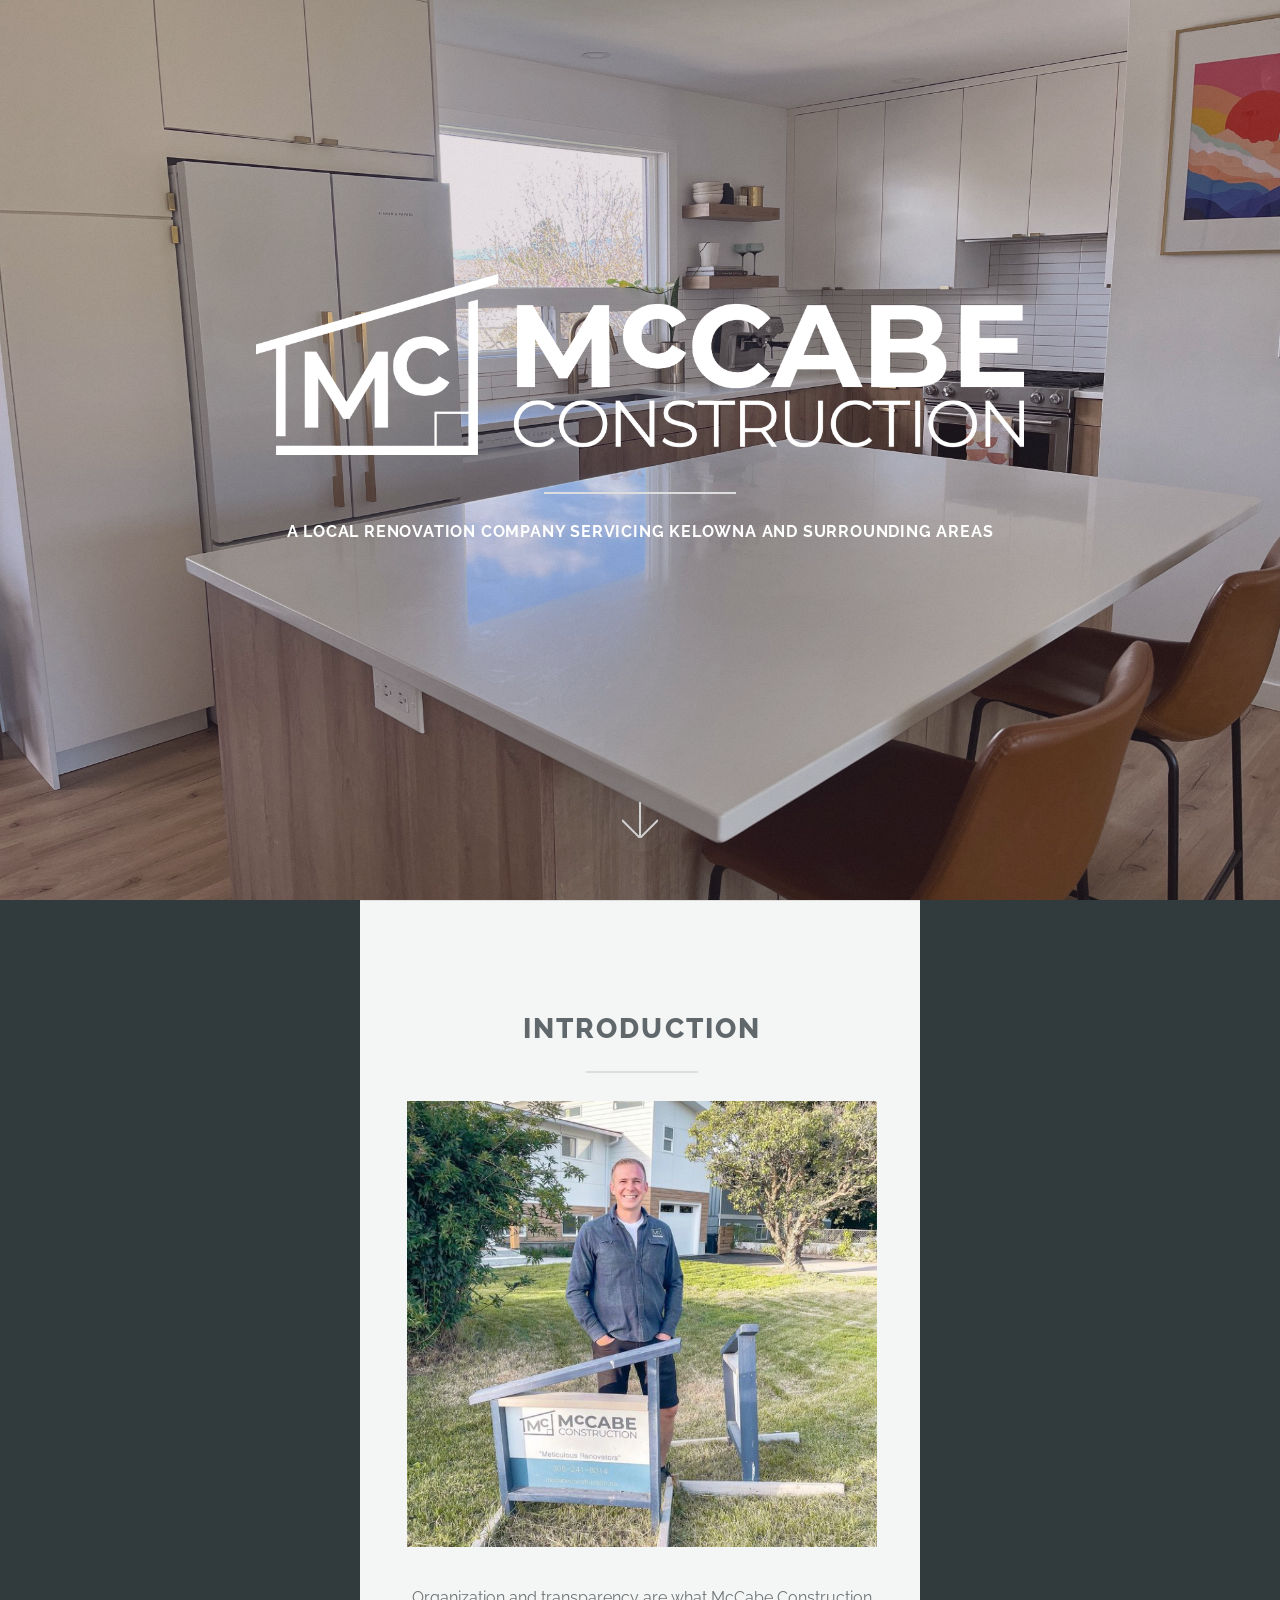
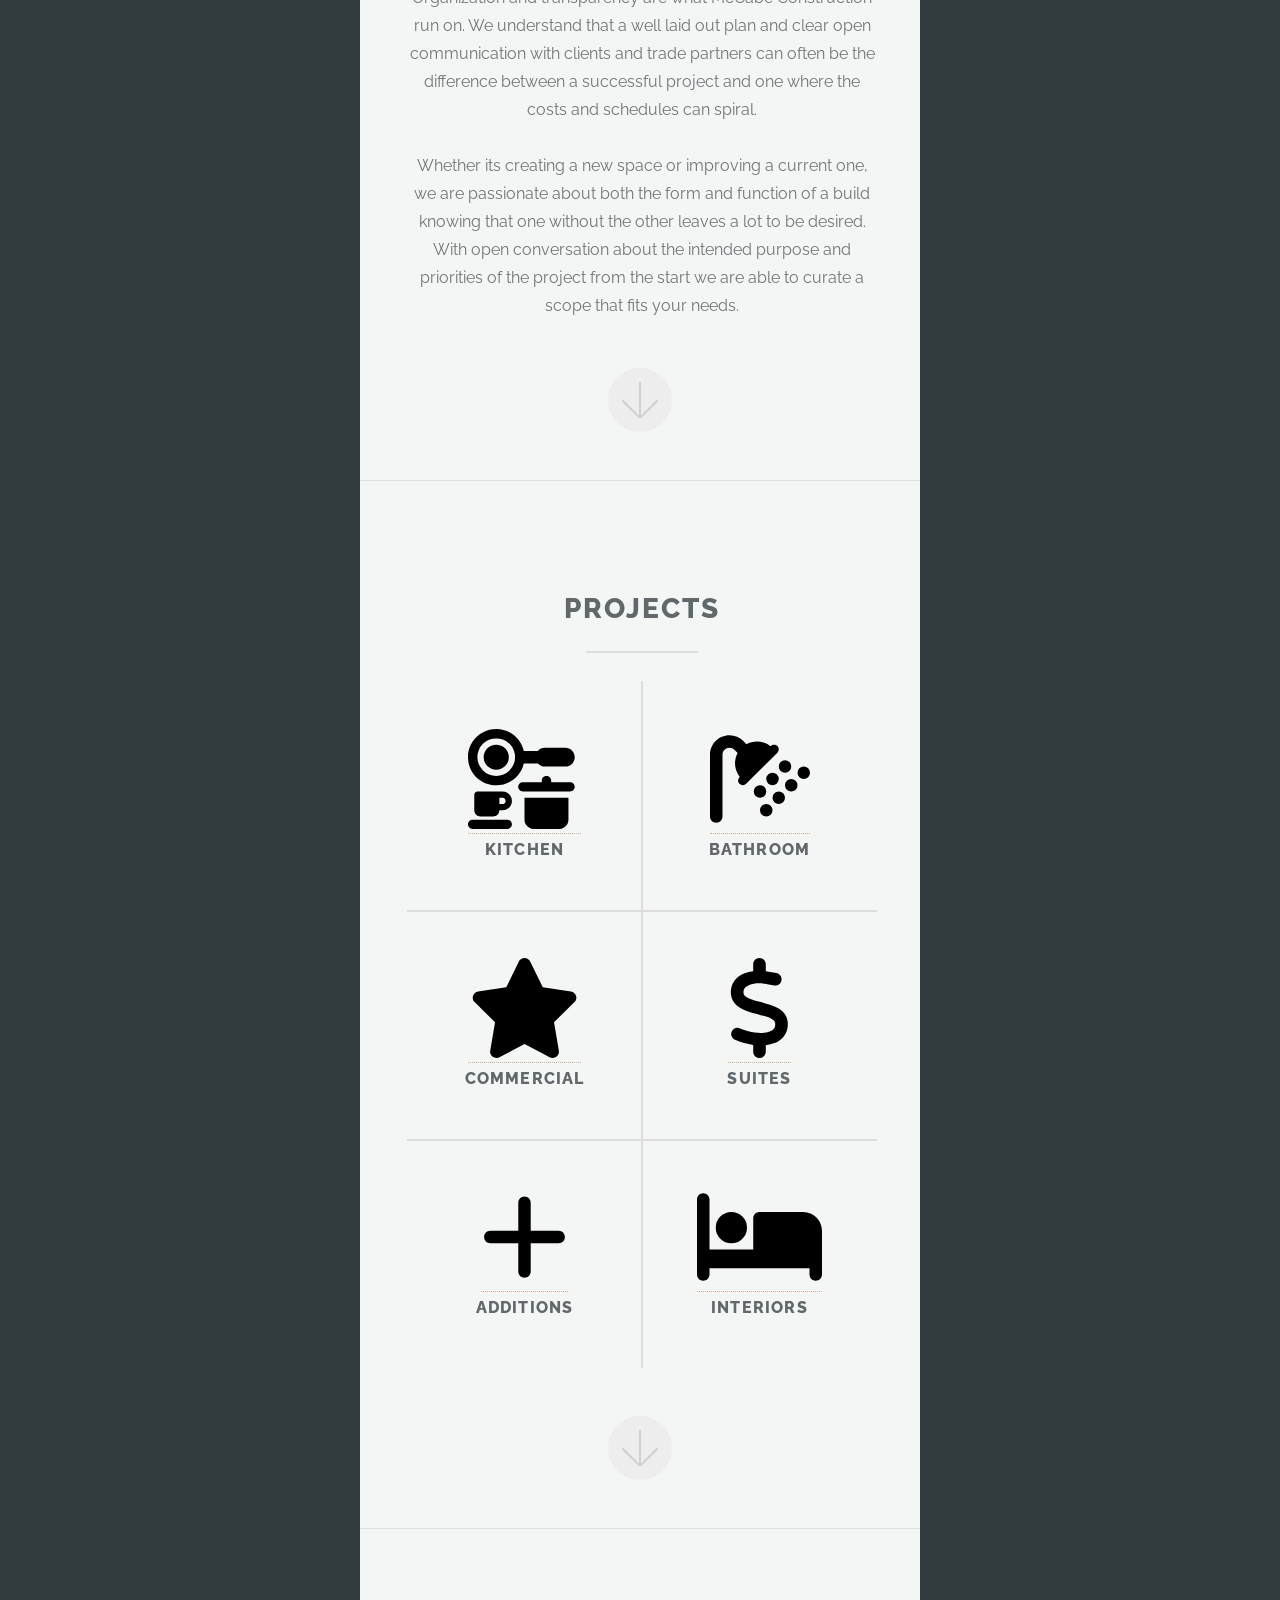
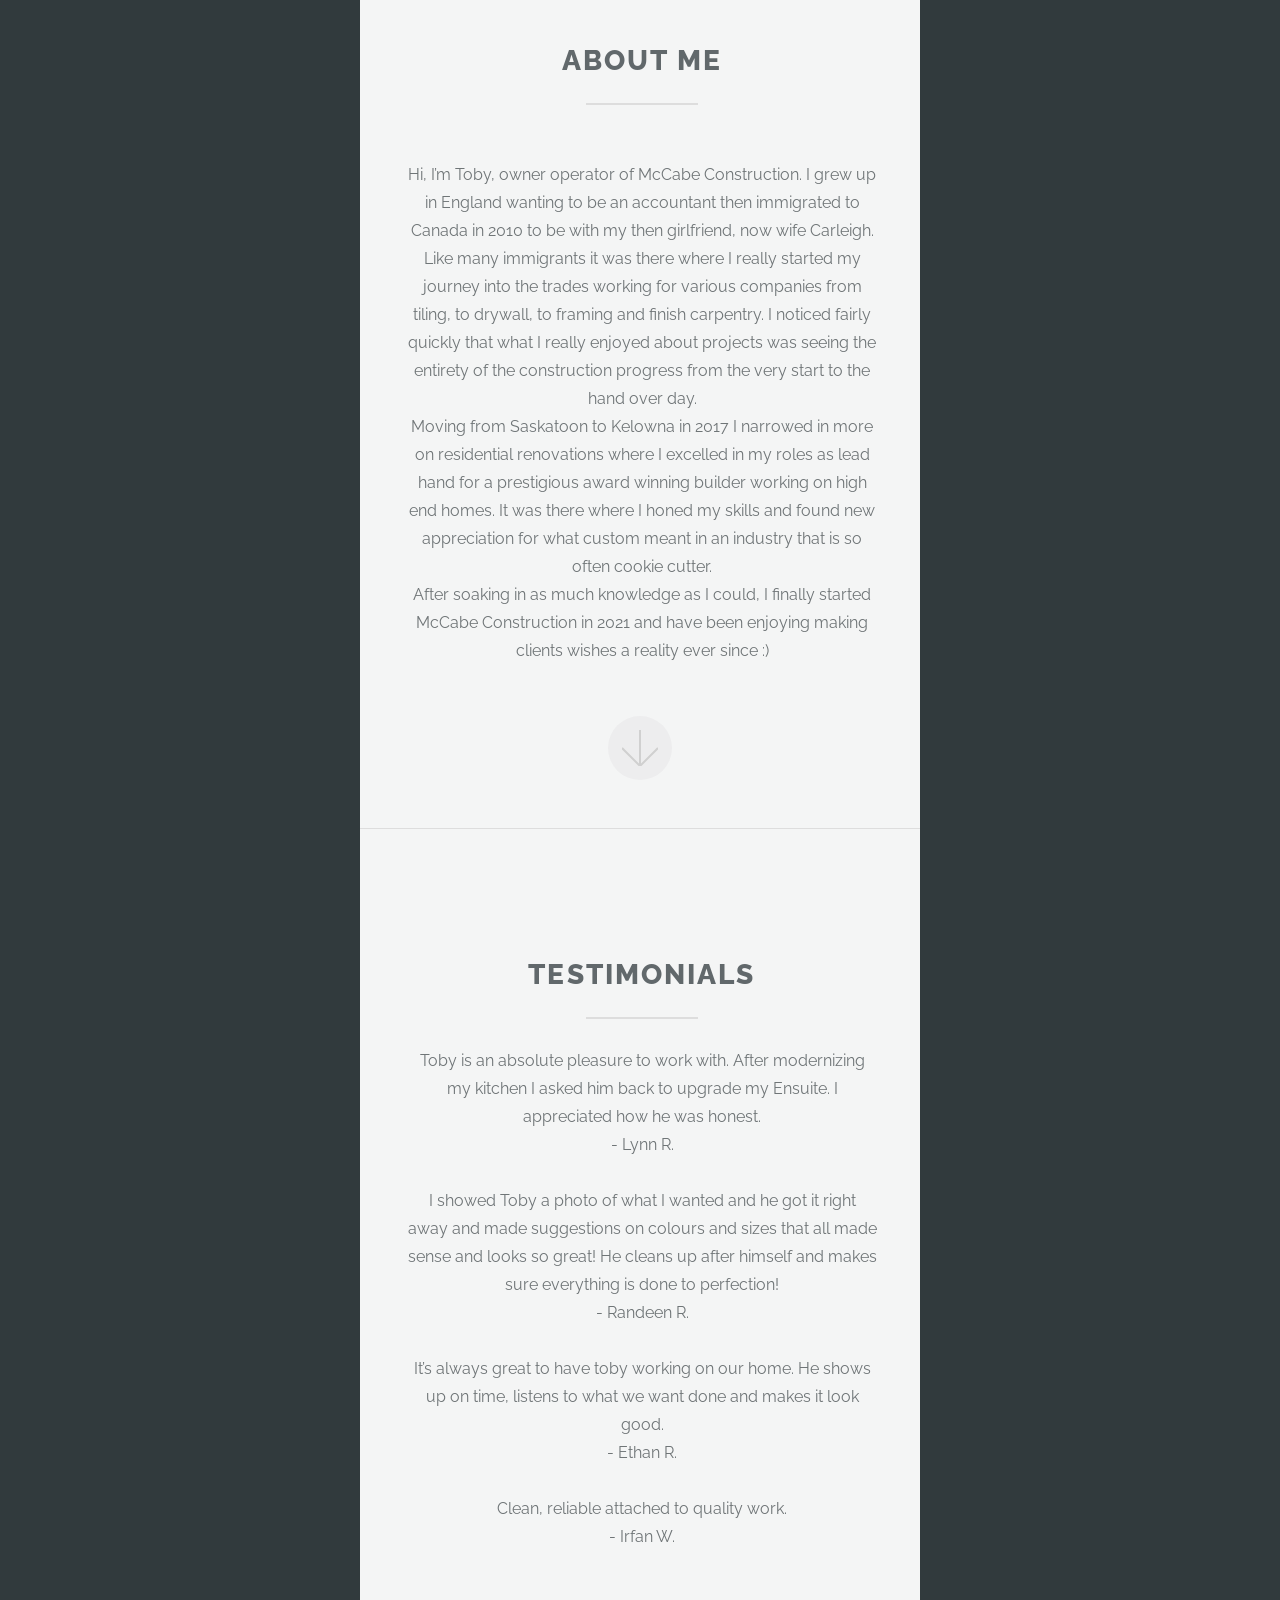
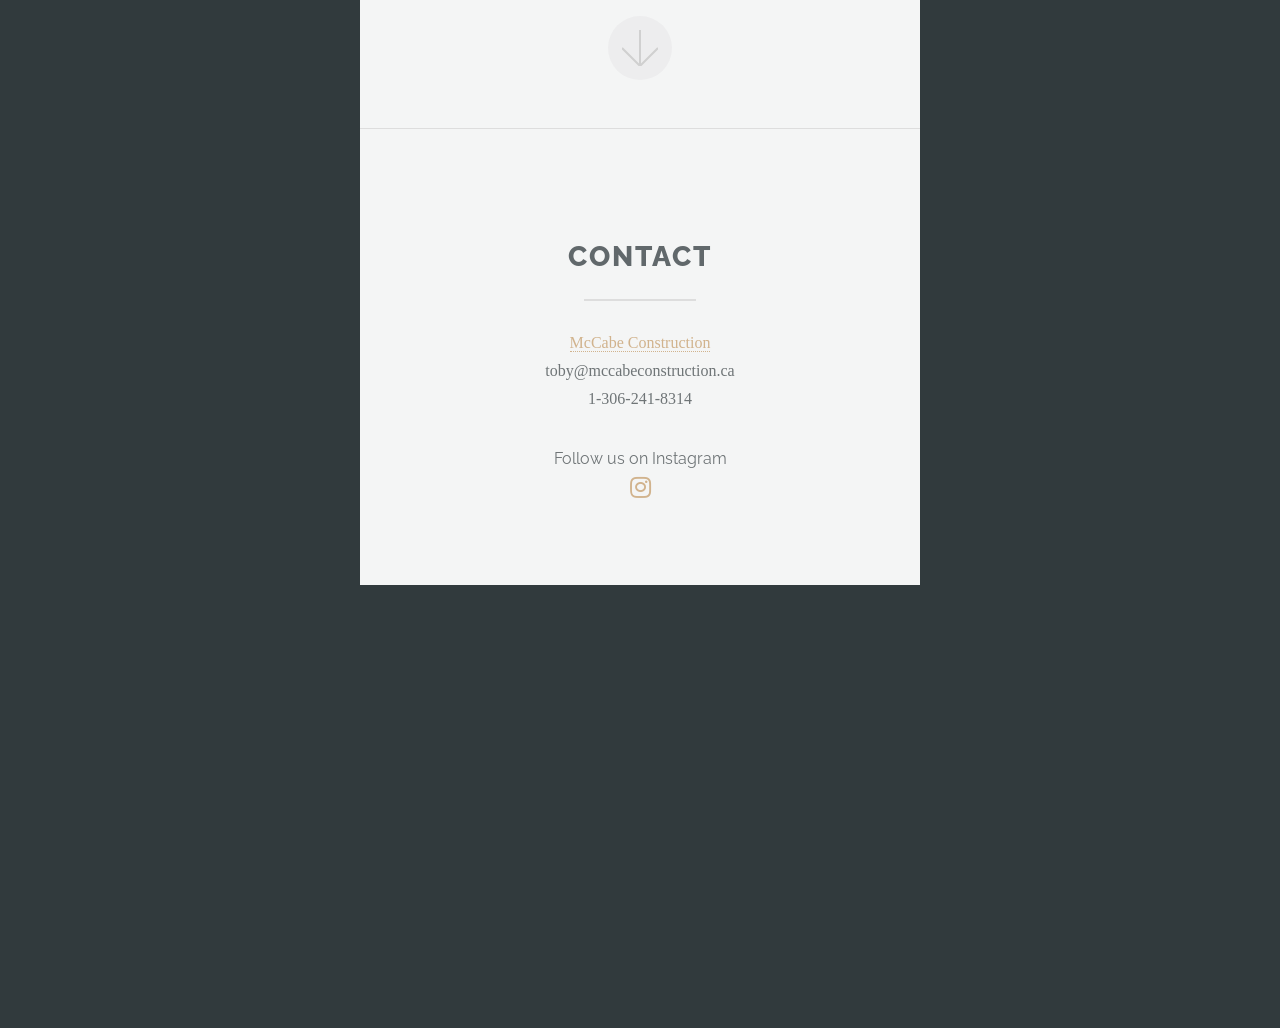
<file: index.html>
<!DOCTYPE HTML>
<html>
	<head>
		<title>McCabe Construction</title>
		<meta charset="utf-8" />
		<meta name="viewport" content="width=device-width, initial-scale=1, user-scalable=no" />
		<link rel="stylesheet" href="assets/css/main.css" />
		<link rel="icon" href="images/mccabeicon.png" type="image/png">
		<link rel="shortcut icon" href="images/mccabeicon.png" type="image/png">
	</head>
	<body class="is-preload">

		<!-- Header -->
			<section id="header">
				<header class="major">
					<h1>
					<img width=60% src="images/mccabeConstruction.png">
					</h1>
					<p>A local renovation company servicing Kelowna and surrounding areas</p>
				</header>
			</section>
		<!-- Zero -->

				<section id="zero" class="main special">
						<a href="#one" class="goto-next scrolly">Next</a>
				</section>
		<!-- One -->
			<section id="one" class="main special">
				<div class="container">
					<div class="content">
						<header class="major">
							<h2>Introduction</h2>
						</header>
						<div>
						<img width=100% src="images/about.jpg">
						</div>
						<p>

<br>
Organization and transparency are what McCabe Construction run on. We understand that a 
well laid out plan and clear open communication with clients and trade partners can often be the 
difference between a successful project and one where the costs and schedules can spiral.
<br><br>
Whether its creating a new space or improving a current one, we are passionate about both the 
form and function of a build knowing that one without the other leaves a lot to be desired. With 
open conversation about the intended purpose and priorities of the project from the start we are 
able to curate a scope that fits your needs. 



					</p>
					</div>
					<a href="#two" class="goto-next scrolly">Next</a>
				</div>
			</section>
		
		<!-- Two -->
			<section id="two" class="main special">
				<div class="container">
					<div class="content">
						<header class="major">
							<h2>Projects</h2>
						</header>
						<ul class="icons-grid">
							<li>
								<a href="kitchen.html">
									<img style="height:100px" src="images/kitchen.svg">
									<h3>Kitchen</h3>
								</a>
							</li>
							<li>
								<a href="bathroom.html">
									<img style="height:100px" src="images/bathroom.svg">
									<h3>Bathroom</h3>
								</a>
							</li>
							<li>
								<a href="commercial.html">
									<img style="height:100px" src="images/commercial.svg">
									<h3>Commercial</h3>
								</a>
							</li>
							<li>
								<a href="suite.html">
									<img style="height:100px"  src="images/suite.svg">
									<h3>Suites</h3>
								</a>
							</li>
							<li>
								<a href="additions.html">
									<img style="height:100px" src="images/additions.svg">
									<h3>Additions</h3>
								</a>
							</li>
							<li>
								<a href="interiors.html">
									<img style="height:100px" src="images/interiors.svg">
									<h3>Interiors</h3>
								</a>
							</li>
						</ul>
					</div>
					<a href="#three" class="goto-next scrolly">Next</a>
				</div>
			</section>



			<!-- three -->
			<section id="three" class="main special">
				<div class="container">
					<div class="content">
						<header class="major">
							<h2>About Me</h2>
						</header>
						<p>

<br>
Hi, I’m Toby, owner operator of McCabe Construction. I grew up in England wanting to be an 
accountant then immigrated to Canada in 2010 to be with my then girlfriend, now wife Carleigh. 
Like many immigrants it was there where I really started my journey into the trades working for 
various companies from tiling, to drywall, to framing and finish carpentry. I noticed fairly quickly 
that what I really enjoyed about projects was seeing the entirety of the construction progress 
from the very start to the hand over day. 
<br>
Moving from Saskatoon to Kelowna in 2017 I narrowed in more on residential renovations 
where I excelled in my roles as lead hand for a prestigious award winning builder working on 
high end homes. It was there where I honed my skills and found new appreciation for what 
custom meant in an industry that is so often cookie cutter.
<br>
After soaking in as much knowledge as I could, I finally started McCabe Construction in 2021 
and have been enjoying making clients wishes a reality ever since :)



					</p>
					</div>
					<a href="#four" class="goto-next scrolly">Next</a>
				</div>
			</section>



		<!-- Three -->
			<section id="four" class="main special">
				<div class="container">
					<div class="content">
						<header class="major">
							<h2>Testimonials </h2>
						</header>
						<p>
Toby is an absolute pleasure to work with. After modernizing my kitchen I asked him back to upgrade my Ensuite. I appreciated how he was honest.
<br> - Lynn R.
<br>
<br>
I showed Toby a photo of what I wanted and he got it right away and made suggestions on colours and sizes that all made sense and looks so great! He cleans up after himself and makes sure everything is done to perfection!
<br> - Randeen R.
<br>
<br>
It’s always great to have toby working on our home. He shows up on time, listens to what we want done and makes it look good.
<br> - Ethan R.
<br>
<br>
Clean, reliable attached to quality work.
<br> - Irfan W.
					</p>
					</div>
					<a href="#footer" class="goto-next scrolly">Next</a>
				</div>
			</section>


		<!-- Footer -->
			<section id="footer">
				<div class="container">
					<header class="major">
						<h2>Contact</h2>
					</header>
					<p style="font-family:verdana">
					<a href="index.html">McCabe Construction</a>
					<br>
					toby@mccabeconstruction.ca
					<br>
					1-306-241-8314
					<ul class="icons">
						Follow us on Instagram<br>
						<li><a href="https://www.instagram.com/mccabe_construction_inc" class="icon brands alt fa-instagram"><span class="label">Instagram</span></a></li>
					</ul>
					</p>
				</div>
				<footer>
				</footer>
			</section>

		<!-- Scripts -->
			<script src="assets/js/jquery.min.js"></script>
			<script src="assets/js/jquery.scrollex.min.js"></script>
			<script src="assets/js/jquery.scrolly.min.js"></script>
			<script src="assets/js/browser.min.js"></script>
			<script src="assets/js/breakpoints.min.js"></script>
			<script src="assets/js/util.js"></script>
			<script src="assets/js/main.js"></script>

	</body>
</html>
</file>
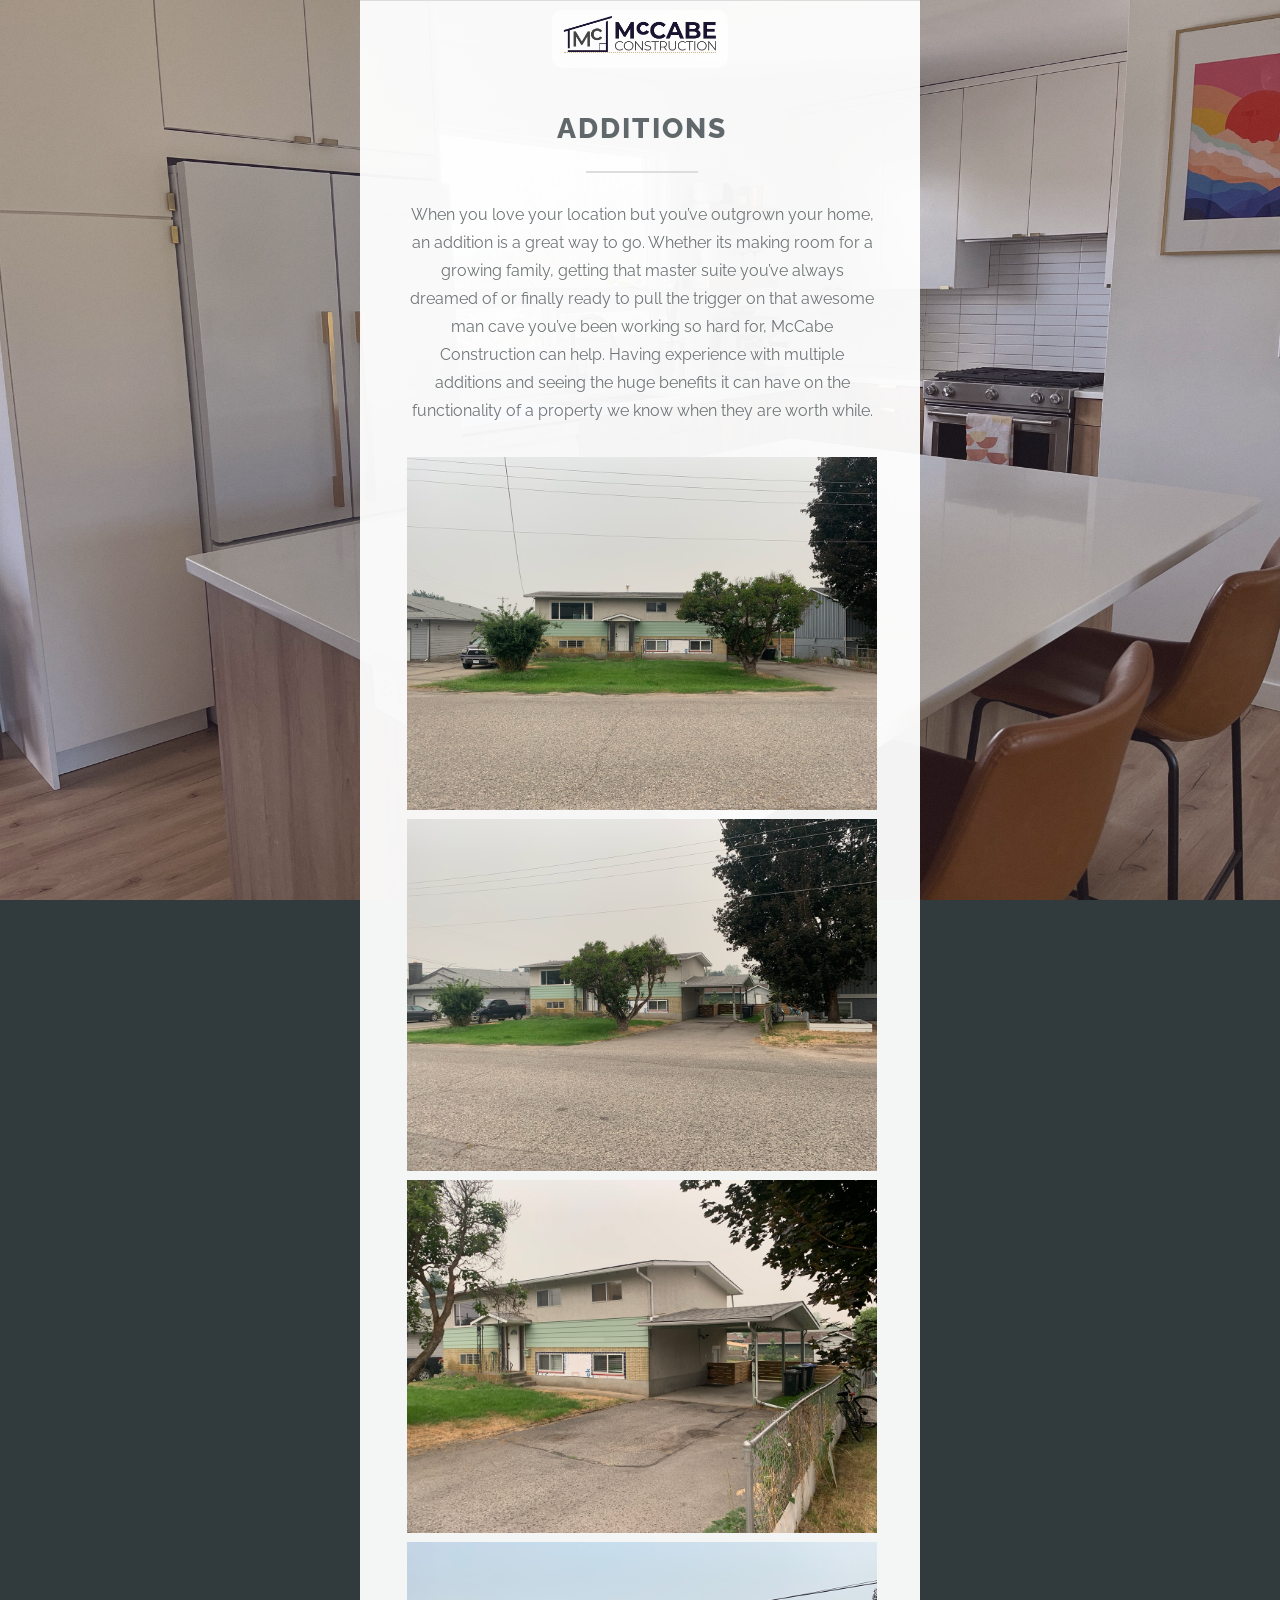
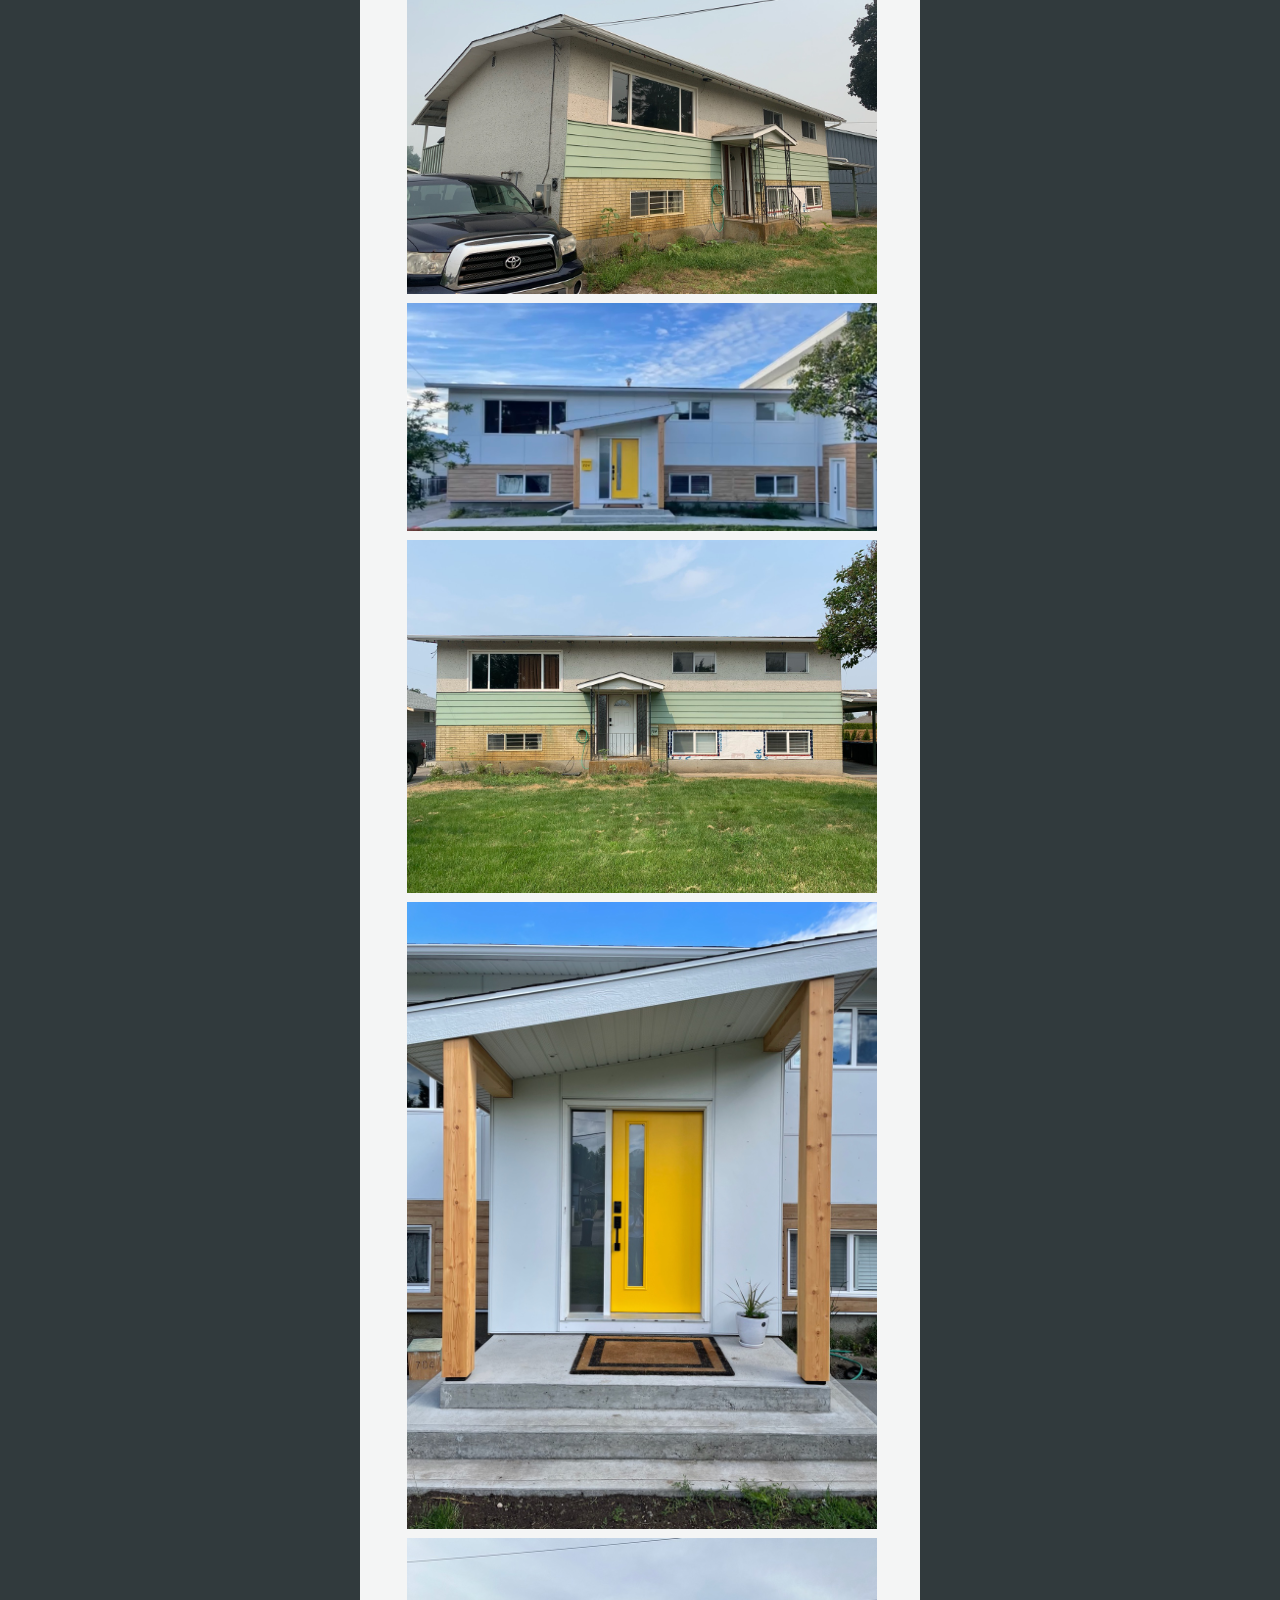
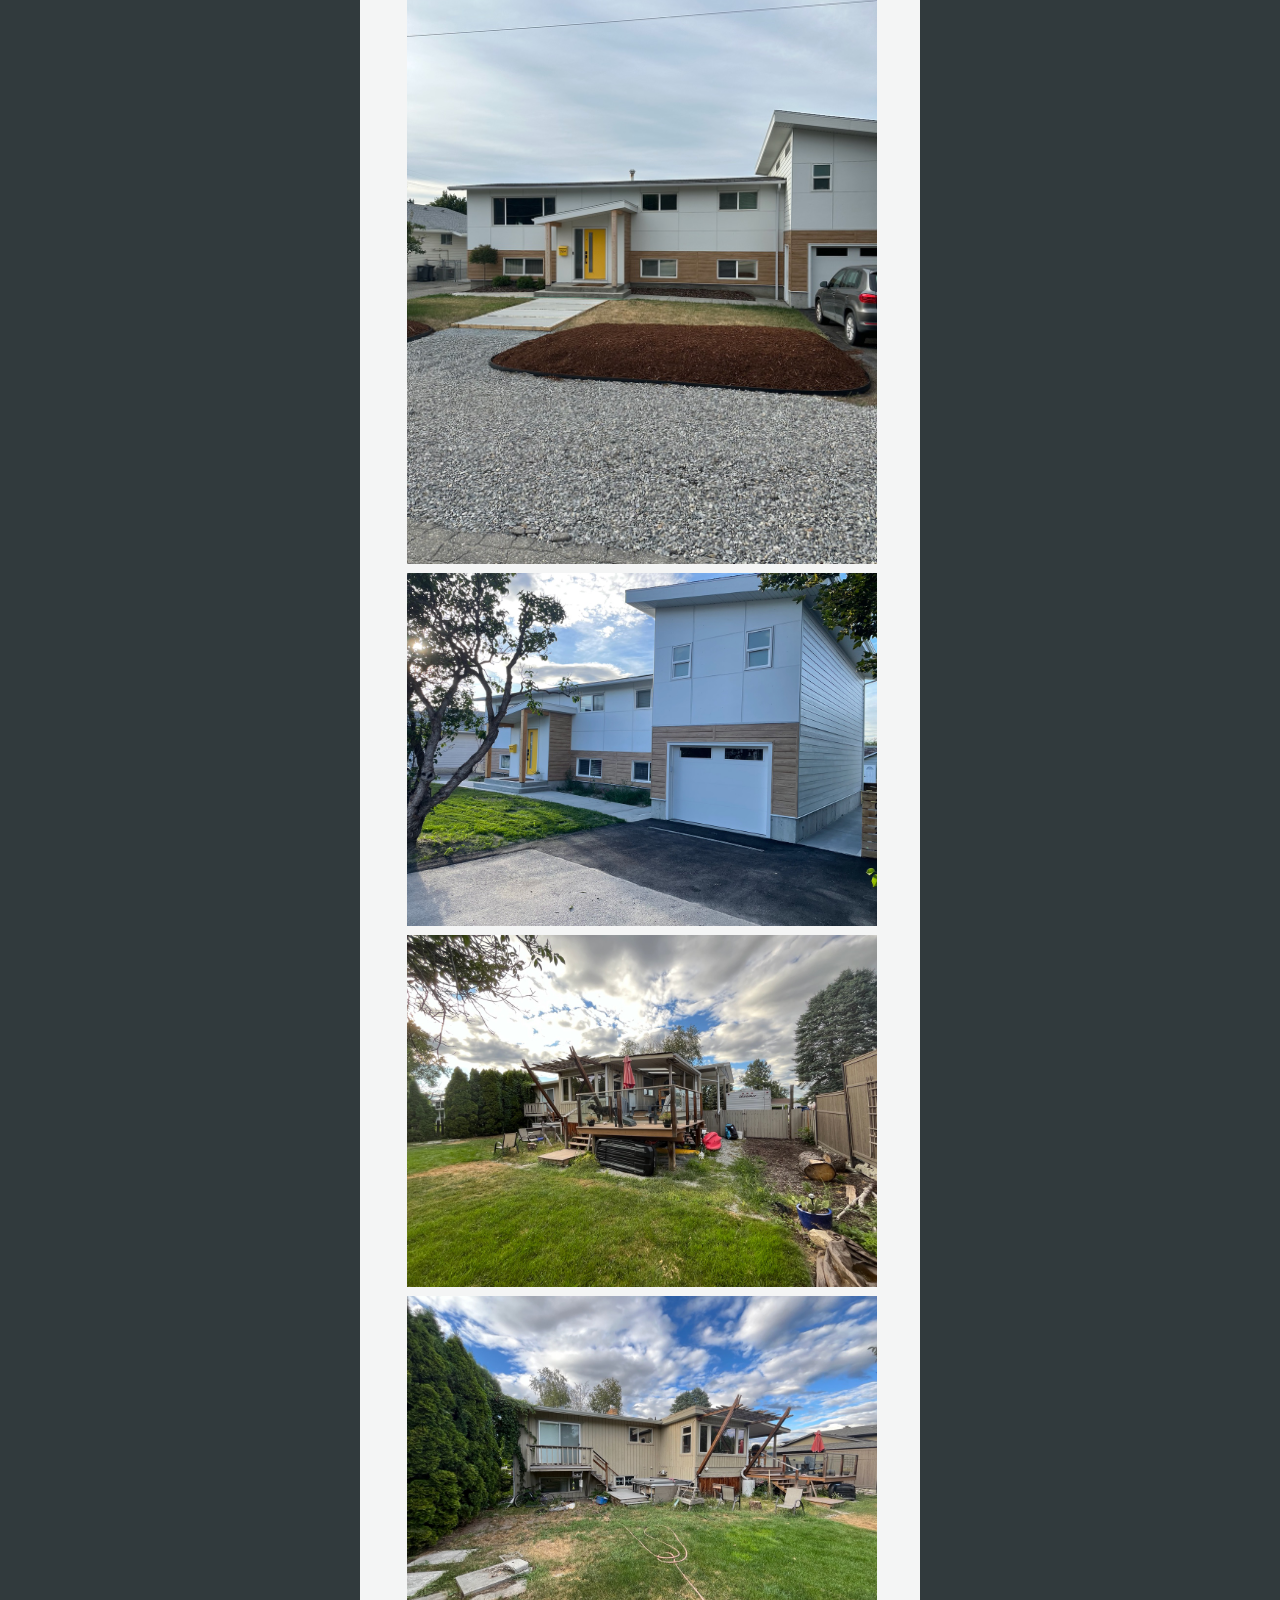
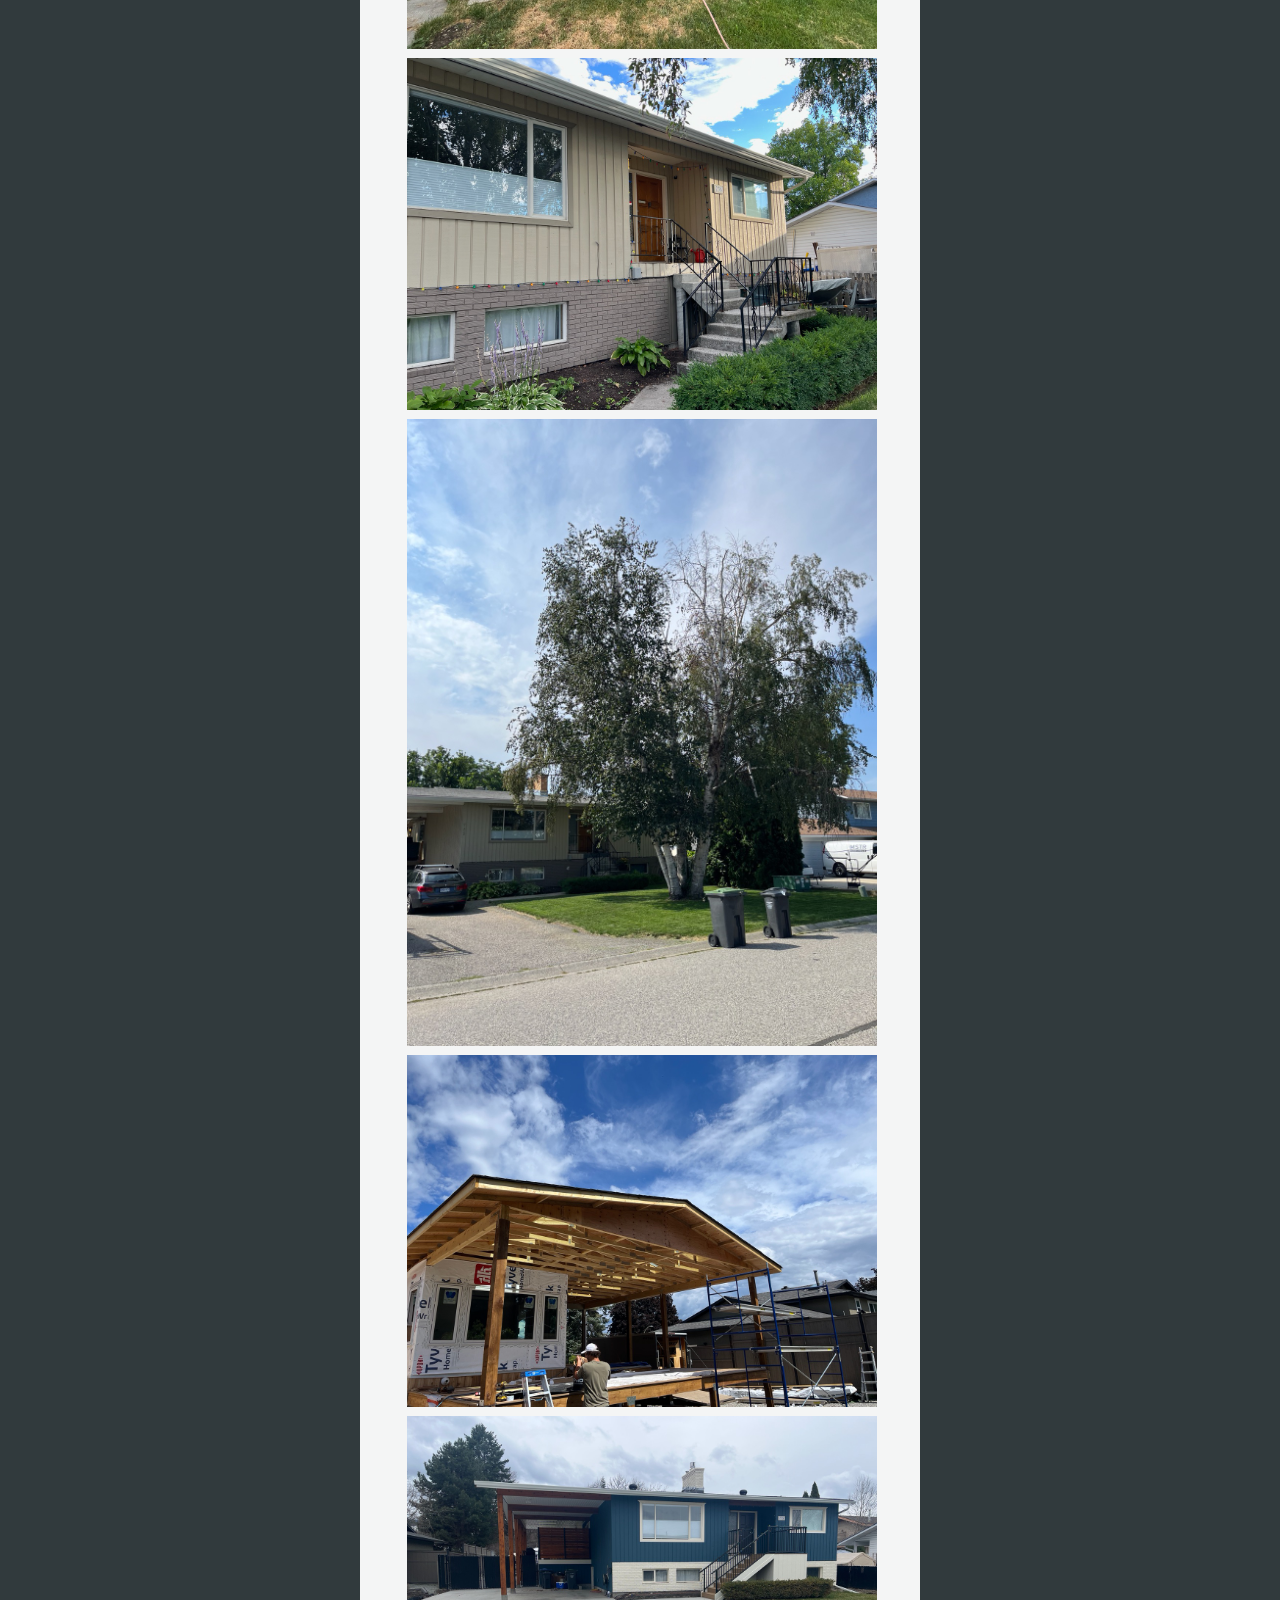
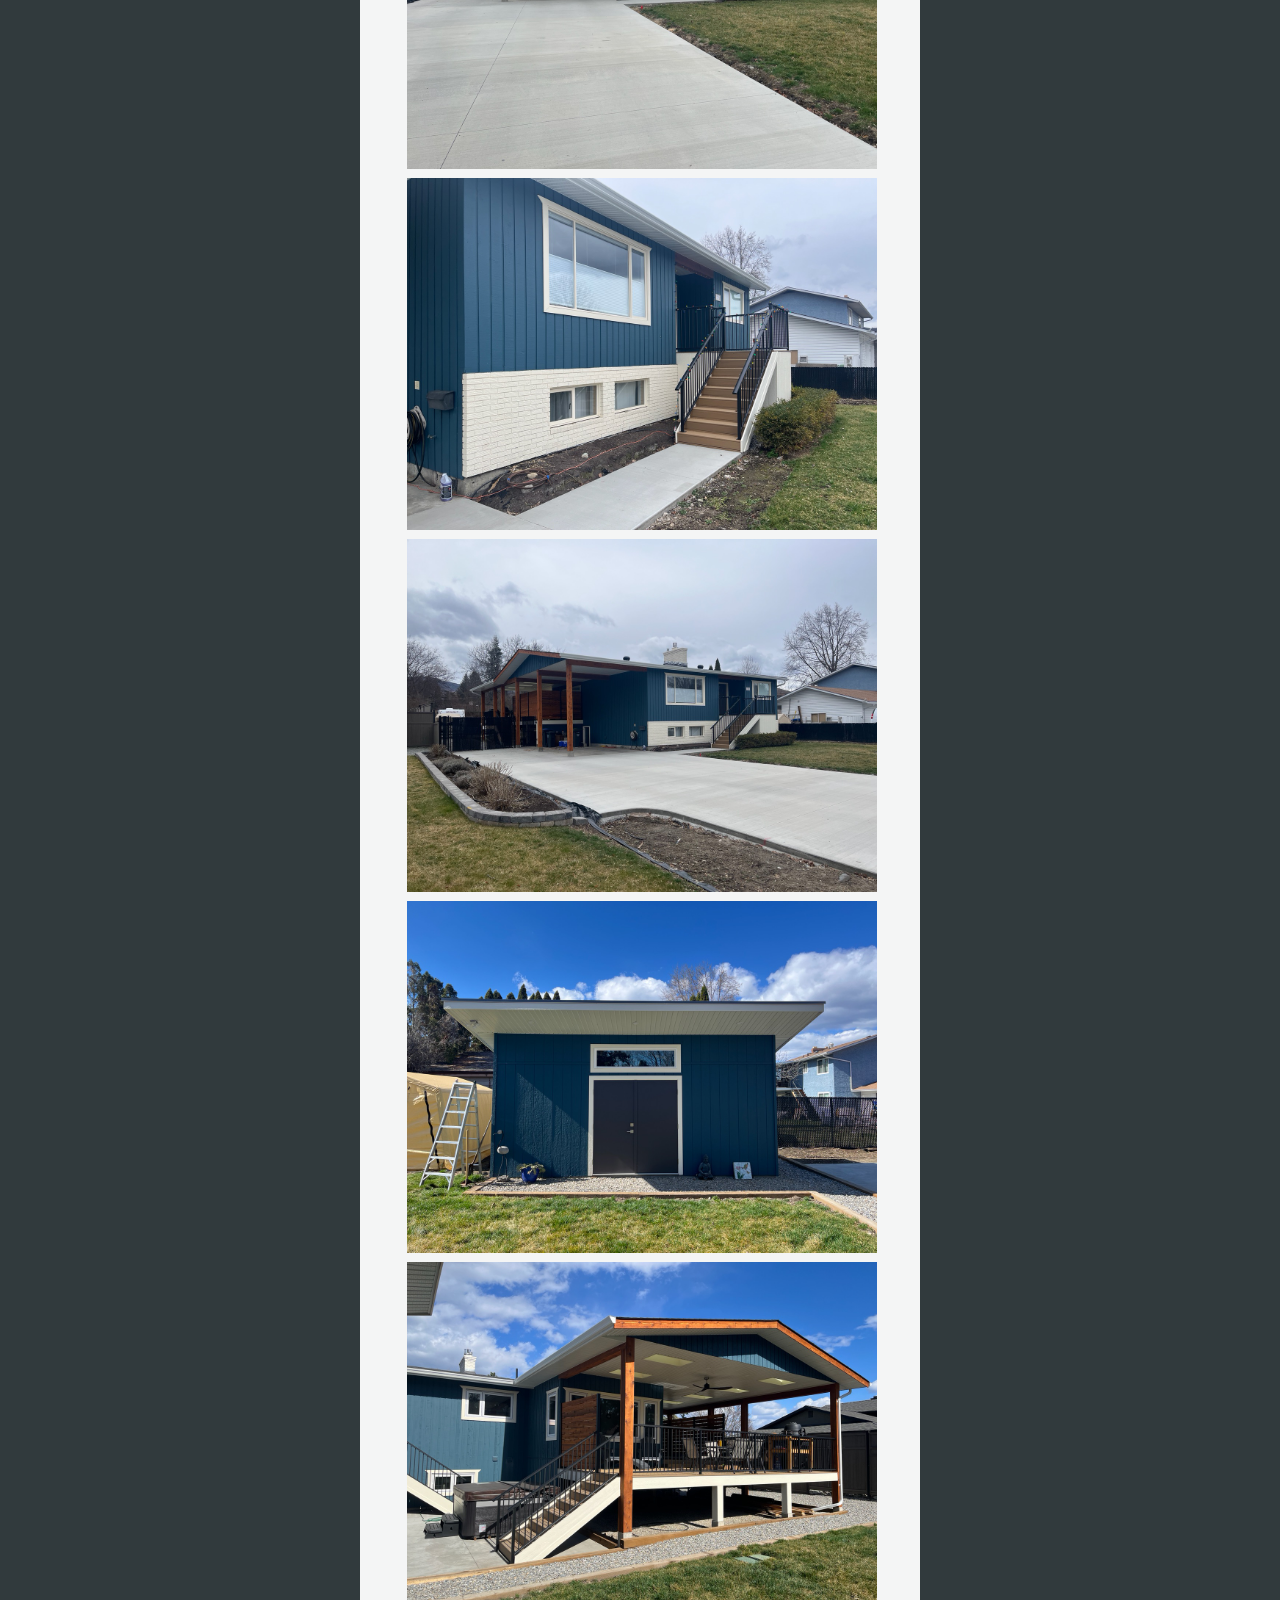
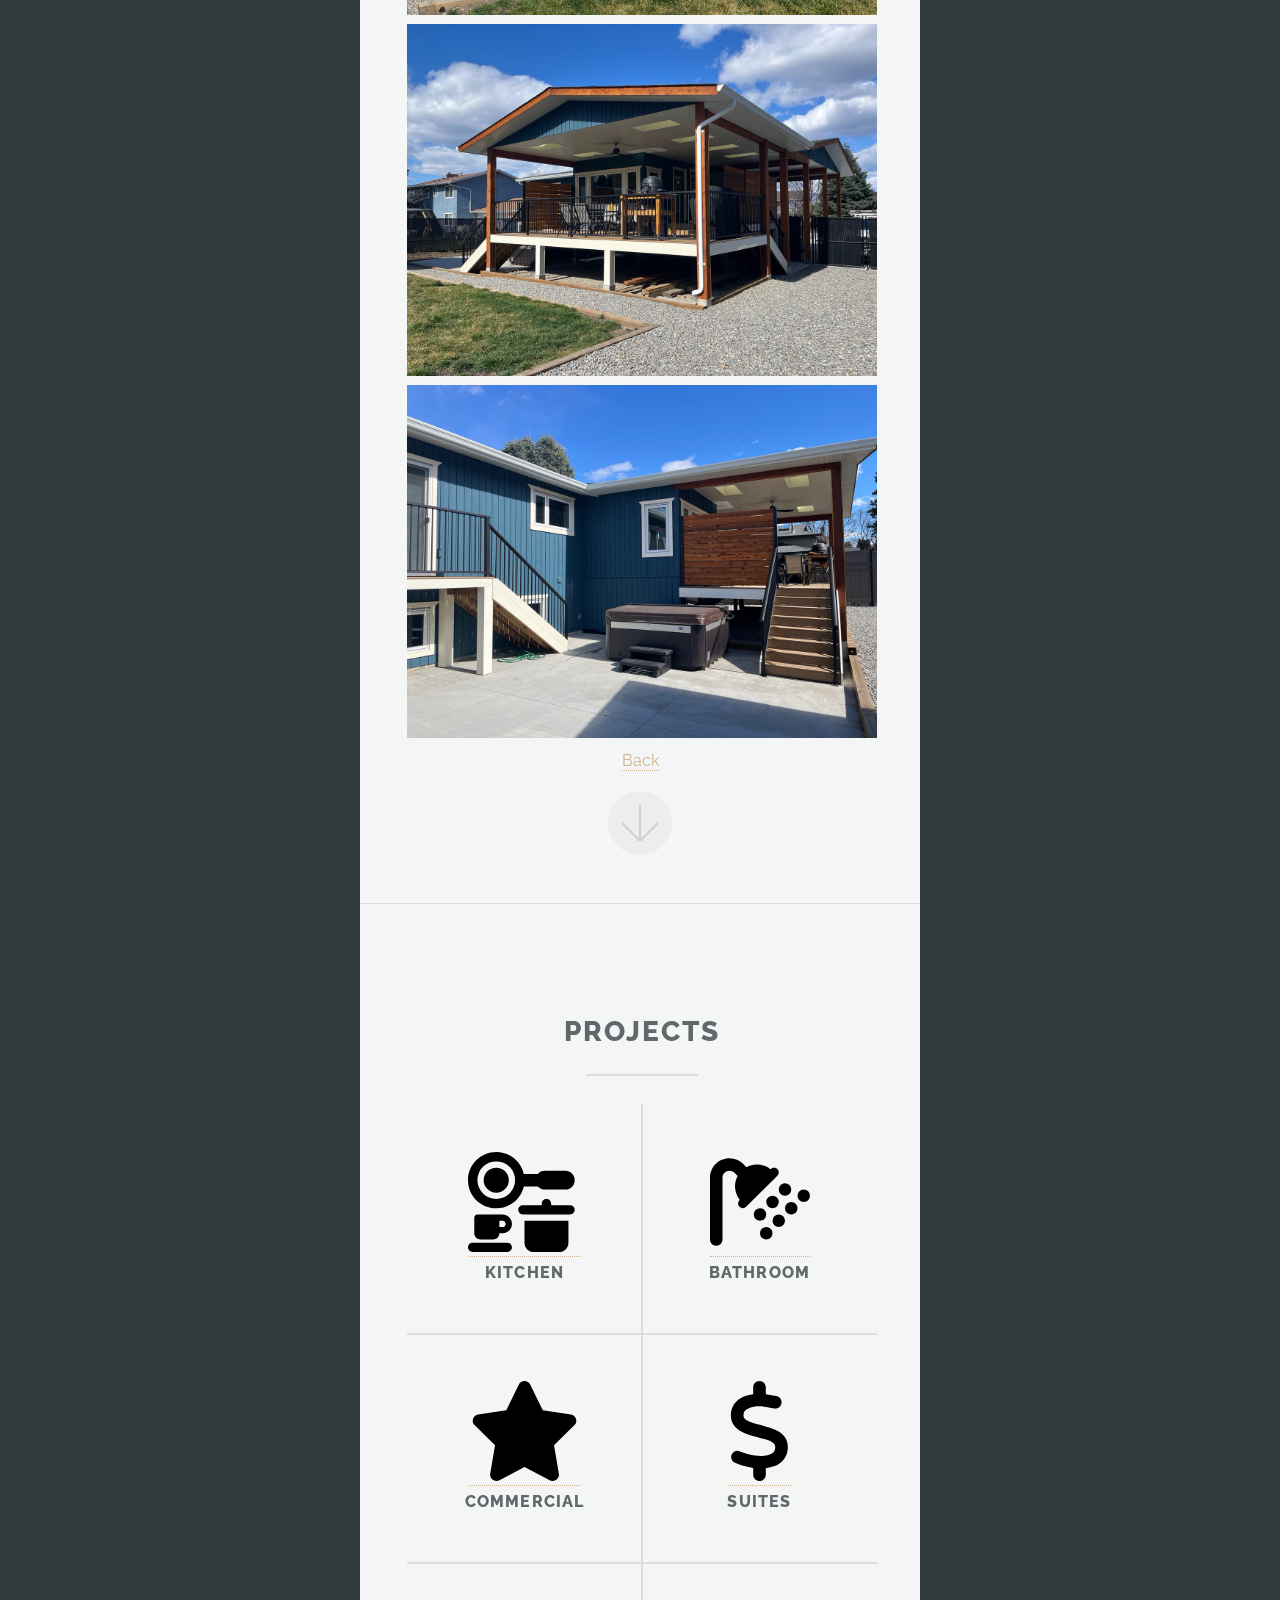
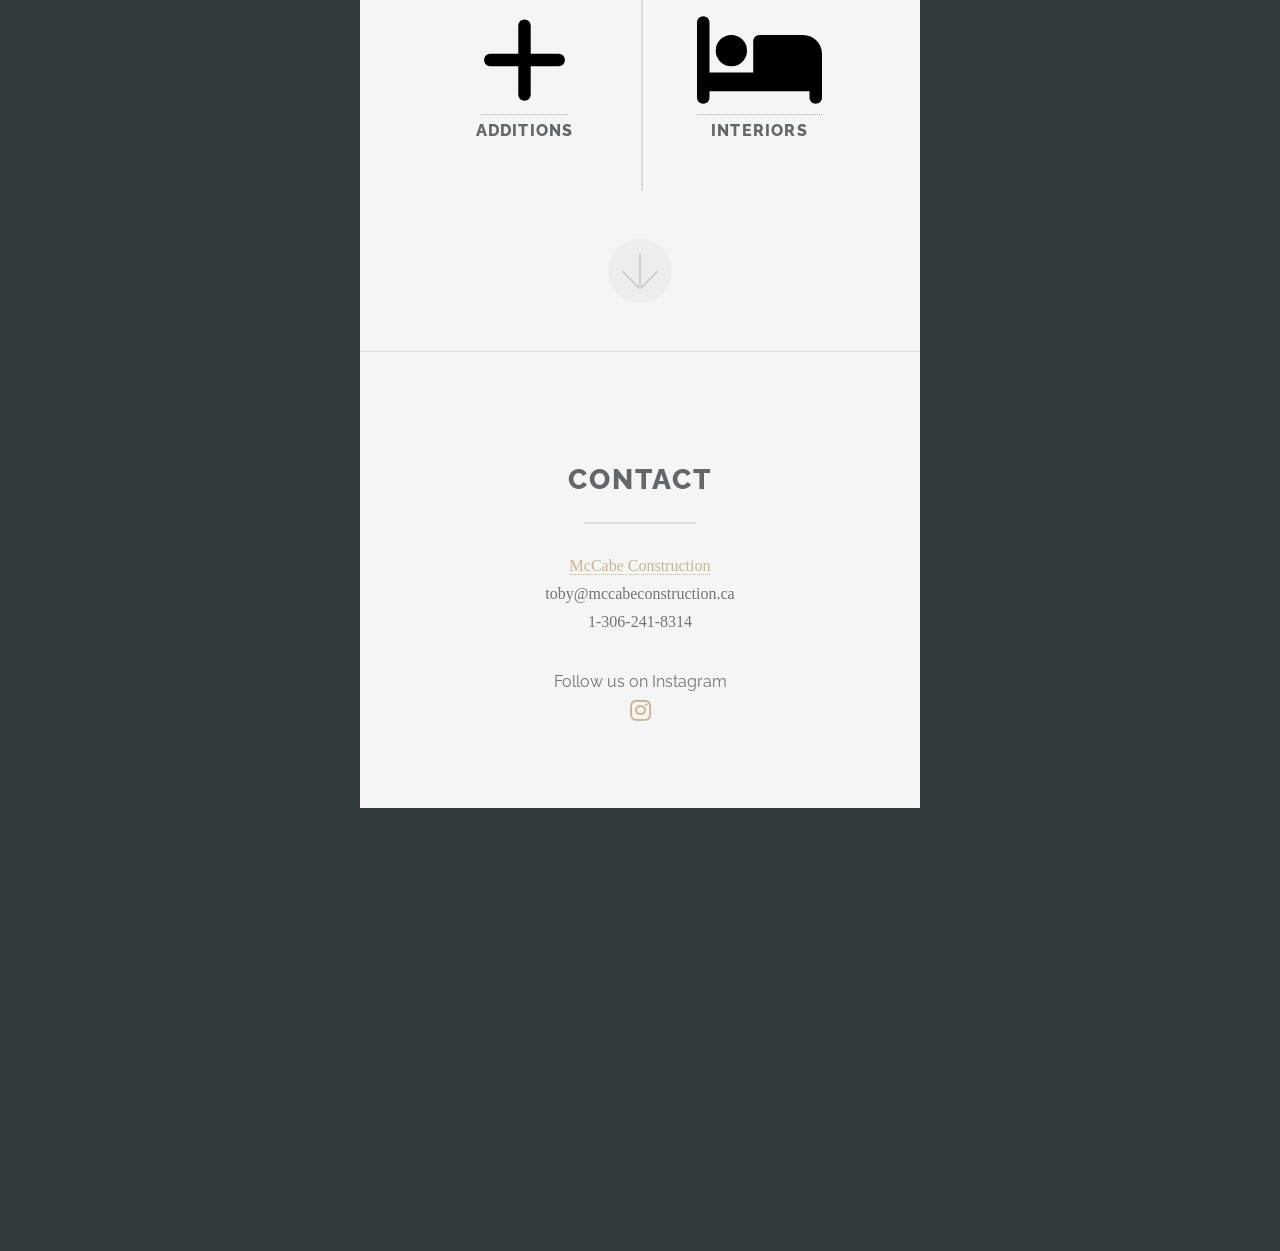
<file: additions.html>
<!DOCTYPE HTML>
<html>
	<head>
		<title>McCabe Construction</title>
		<meta charset="utf-8" />
		<meta name="viewport" content="width=device-width, initial-scale=1, user-scalable=no" />
		<link rel="stylesheet" href="assets/css/main.css" />
		<link rel="icon" href="images/mccabeicon.png" type="image/png">
		<link rel="shortcut icon" href="images/mccabeicon.png" type="image/png">
		<style>
			.logo-wrapper {
				position: fixed;
				top: 10px;
				left: 50%;
				transform: translateX(-50%);
				z-index: 9999;
				padding: 6px 12px;
				border-radius: 10px;
				background-color: rgba(255, 255, 255, 0.7);
				pointer-events: none;
			}
		</style>
	</head>
	<body class="is-preload">
<!-- Mccabe Logo -->
<div class="logo-wrapper">
	<a href="index.html" style="pointer-events: auto; display: inline-block;">
		<img src="images/mccabelogo.png" alt="Home" style="height: 36px; display: block;">
	</a>
</div>


		<!-- One -->
			<section id="one" class="main special">
				<div class="container">
					<div class="content">
						<header class="major">
							<h2>Additions</h2>
						</header>
						<p>

When you love your location but you’ve outgrown your home, an addition is a great way to go. 
Whether its making room for a growing family, getting that master suite you’ve always dreamed 
of or finally ready to pull the trigger on that awesome man cave you’ve been working so hard for, 
McCabe Construction can help. Having experience with multiple additions and seeing the huge 
benefits it can have on the functionality of a property we know when they are worth while.



					</p>
						<div>
						<img width=100% src="images/additions1.jpg">
						</div>
						<div>
						<img width=100% src="images/additions2.jpg">
						</div>
						<div><img width=100% src="images/additions3.jpg"></div>
						<div><img width=100% src="images/additions4.jpg"></div>
						<div><img width=100% src="images/additions5.jpg"></div>
						<div><img width=100% src="images/additions6.jpg"></div>
						<div><img width=100% src="images/additions7.jpg"></div>
						<div><img width=100% src="images/additions8.jpg"></div>
						<div><img width=100% src="images/additions9.jpg"></div>
						<div><img width=100% src="images/additions10.jpg"></div>
						<div><img width=100% src="images/additions11.jpg"></div>
						<div><img width=100% src="images/additions12.jpg"></div>
						<div><img width=100% src="images/additions13.jpg"></div>
						<div><img width=100% src="images/additions14.jpg"></div>
						<div><img width=100% src="images/additions15.jpg"></div>
						<div><img width=100% src="images/additions16.jpg"></div>
						<div><img width=100% src="images/additions17.jpg"></div>
						<div><img width=100% src="images/additions18.jpg"></div>
						<div><img width=100% src="images/additions19.jpg"></div>
						<div><img width=100% src="images/additions20.jpg"></div>
						<div><img width=100% src="images/additions21.jpg"></div>
					</div>
					<a href="index.html">Back</a>
					<a href="#two" class="goto-next scrolly">Next</a>
				</div>
			</section>

		<!-- Two -->
			<section id="two" class="main special">
				<div class="container">
					<div class="content">
						<header class="major">
							<h2>Projects</h2>
						</header>
						<ul class="icons-grid">
							<li>
								<a href="kitchen.html">
									<img style="height:100px" src="images/kitchen.svg">
									<h3>Kitchen</h3>
								</a>
							</li>
							<li>
								<a href="bathroom.html">
									<img style="height:100px" src="images/bathroom.svg">
									<h3>Bathroom</h3>
								</a>
							</li>
							<li>
								<a href="commercial.html">
									<img style="height:100px" src="images/commercial.svg">
									<h3>Commercial</h3>
								</a>
							</li>
							<li>
								<a href="suite.html">
									<img style="height:100px"  src="images/suite.svg">
									<h3>Suites</h3>
								</a>
							</li>
							<li>
								<a href="additions.html">
									<img style="height:100px" src="images/additions.svg">
									<h3>Additions</h3>
								</a>
							</li>
							<li>
								<a href="interiors.html">
									<img style="height:100px" src="images/interiors.svg">
									<h3>Interiors</h3>
								</a>
							</li>
						</ul>
					</div>
					<a href="#footer" class="goto-next scrolly">Next</a>
				</div>
			</section>



		<!-- Footer -->
			<section id="footer">
				<div class="container">
					<header class="major">
						<h2>Contact</h2>
					</header>
					<p style="font-family:verdana">
					<a href="https://www.mccabeconstruction.ca">McCabe Construction</a>
					<br>
					toby@mccabeconstruction.ca
					<br>
					1-306-241-8314
					<ul class="icons">
						Follow us on Instagram<br>
						<li><a href="https://www.instagram.com/mccabe_construction_inc" class="icon brands alt fa-instagram"><span class="label">Instagram</span></a></li>
					</ul>
					</p>
				</div>
				<footer>
				</footer>
			</section>

		<!-- Scripts -->
			<script src="assets/js/jquery.min.js"></script>
			<script src="assets/js/jquery.scrollex.min.js"></script>
			<script src="assets/js/jquery.scrolly.min.js"></script>
			<script src="assets/js/browser.min.js"></script>
			<script src="assets/js/breakpoints.min.js"></script>
			<script src="assets/js/util.js"></script>
			<script>
				// Disable mobile mode to always serve desktop site
				if (window.browser) {
					window.browser.mobile = false;
				}
			</script>
			<script src="assets/js/main.js"></script>

	</body>
</html>
</file>
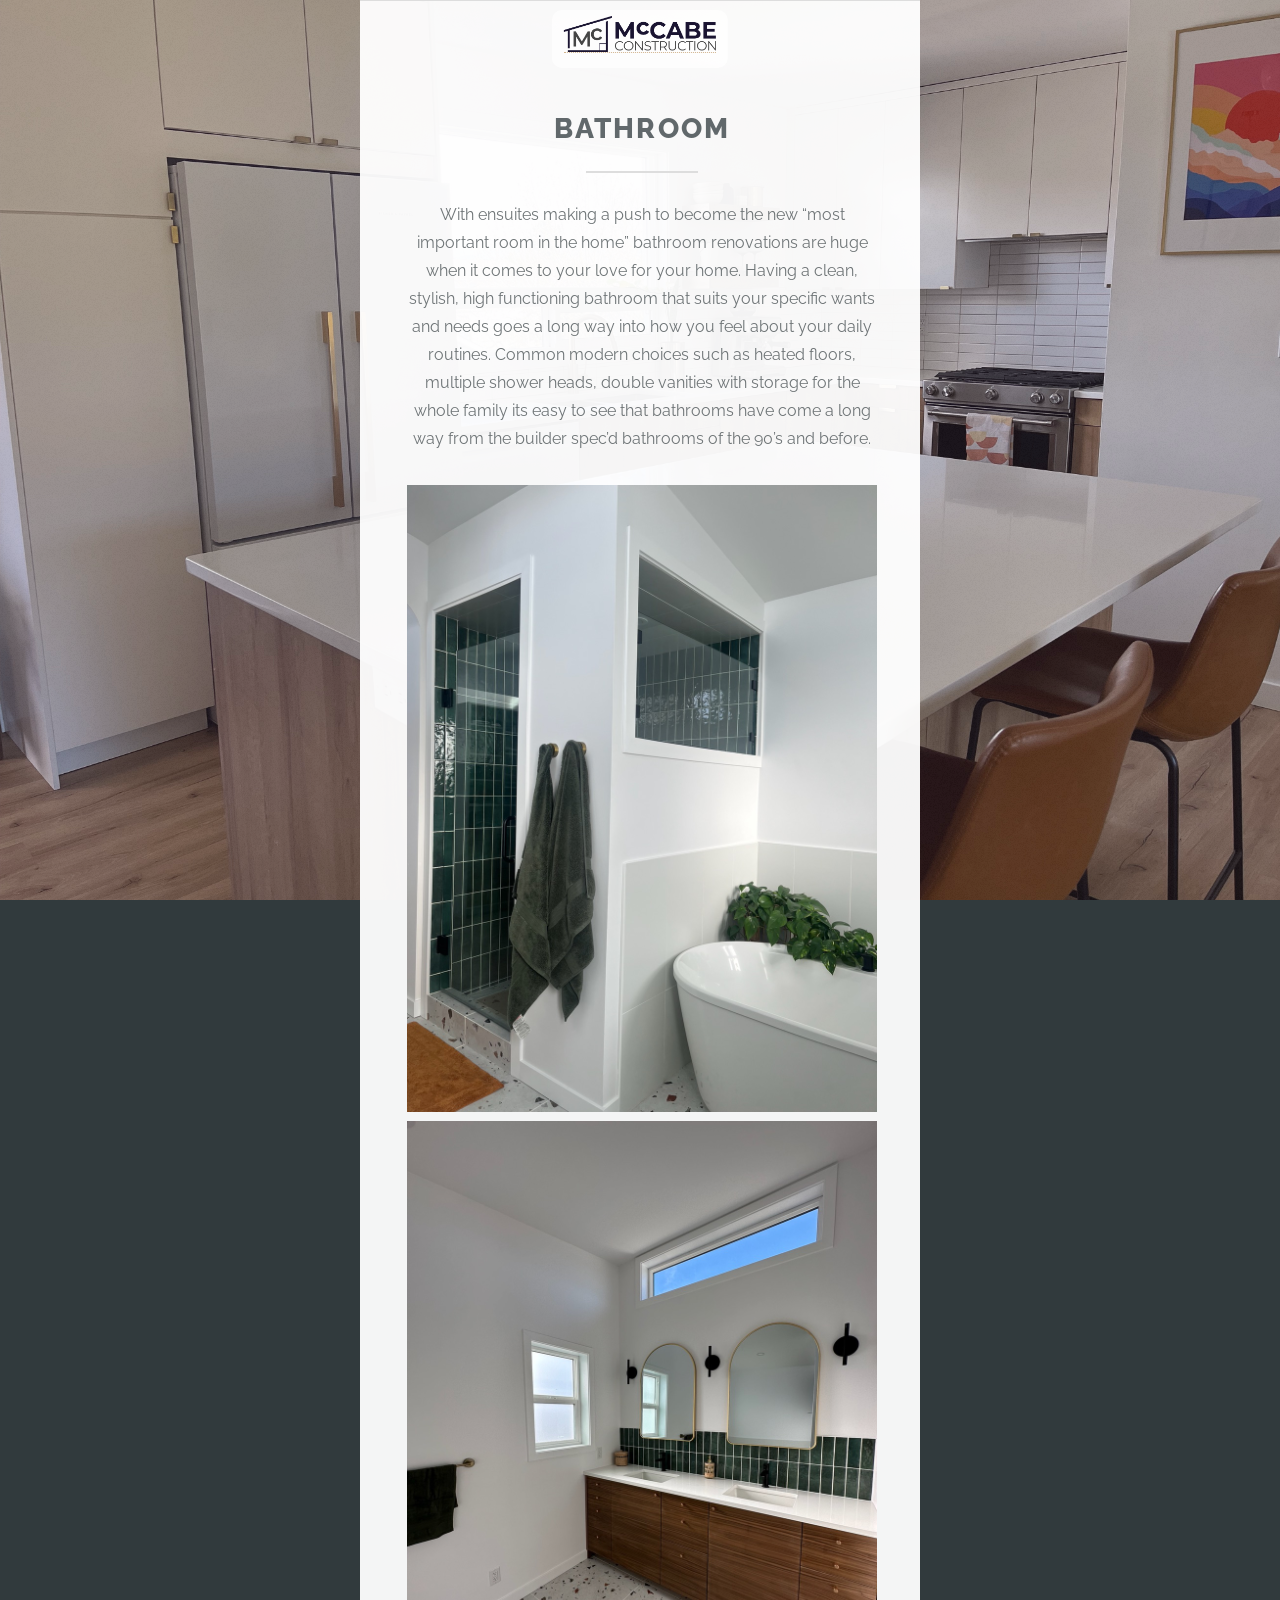
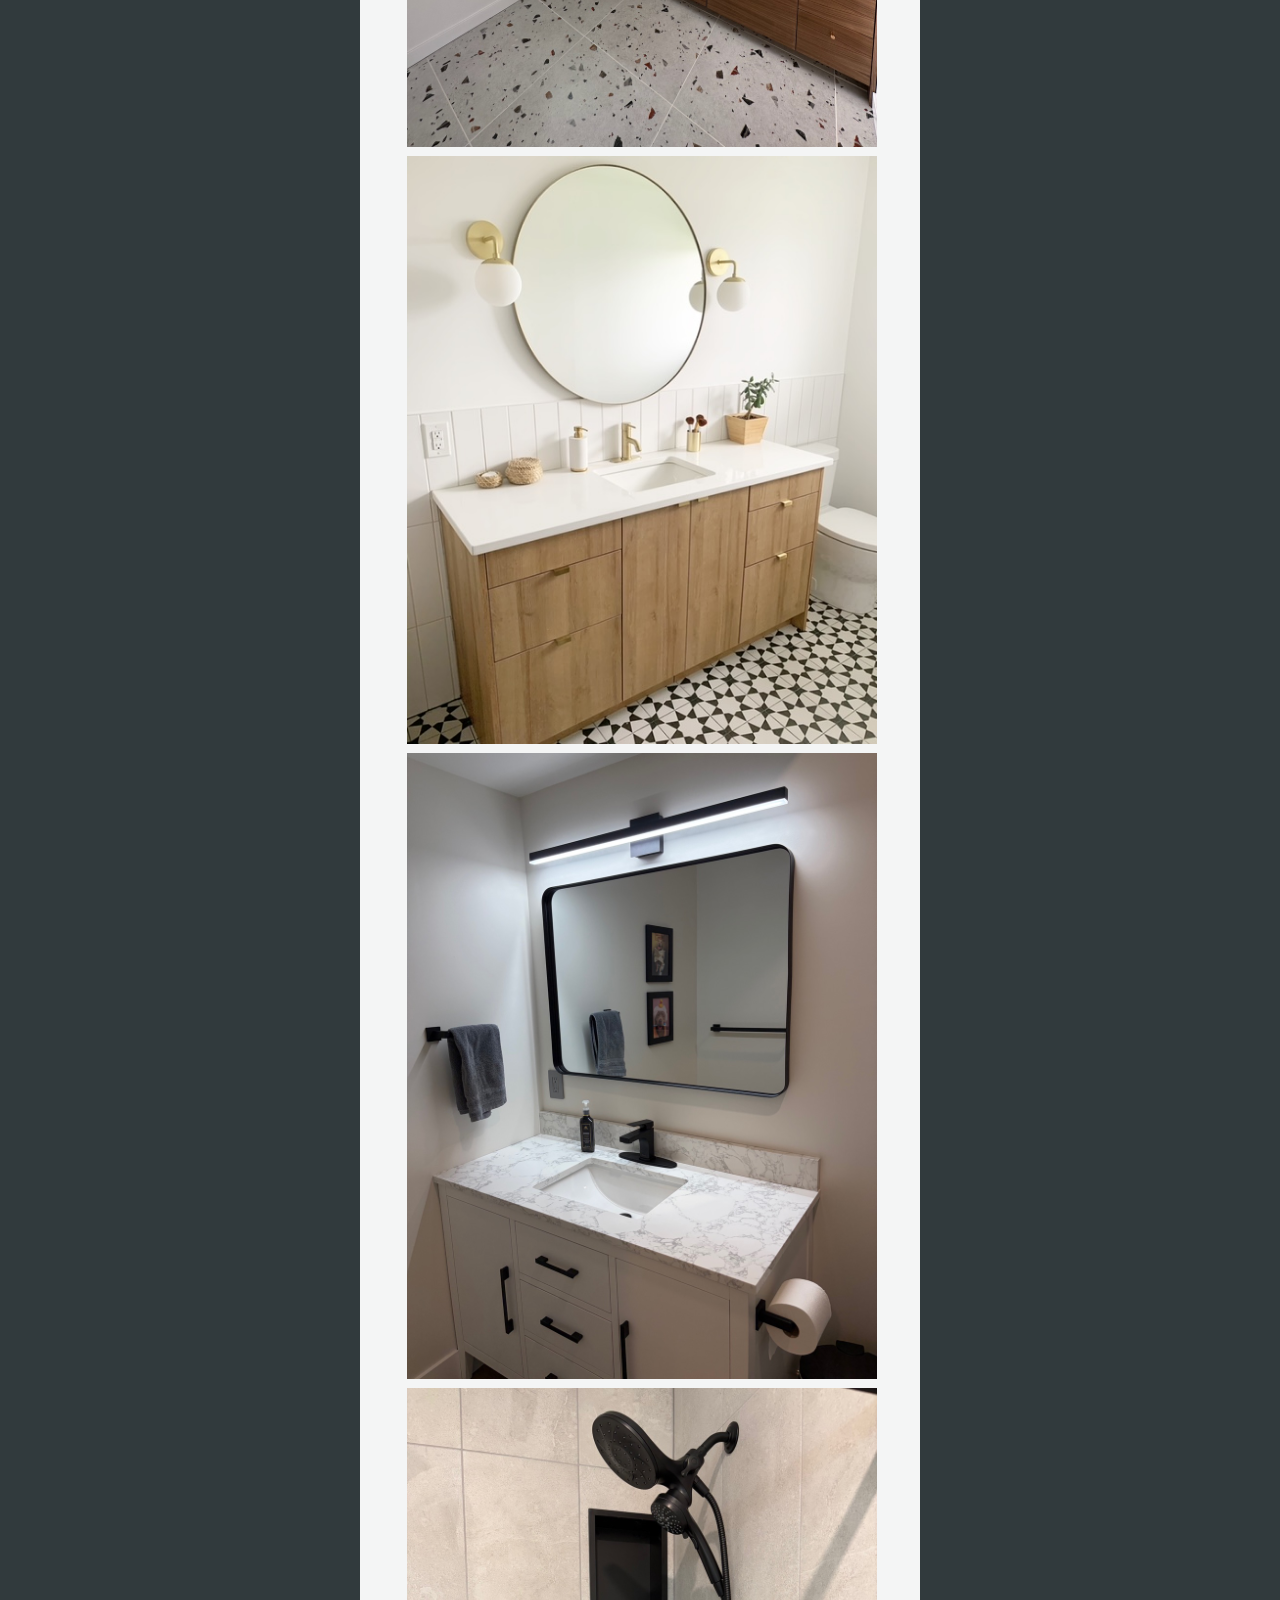
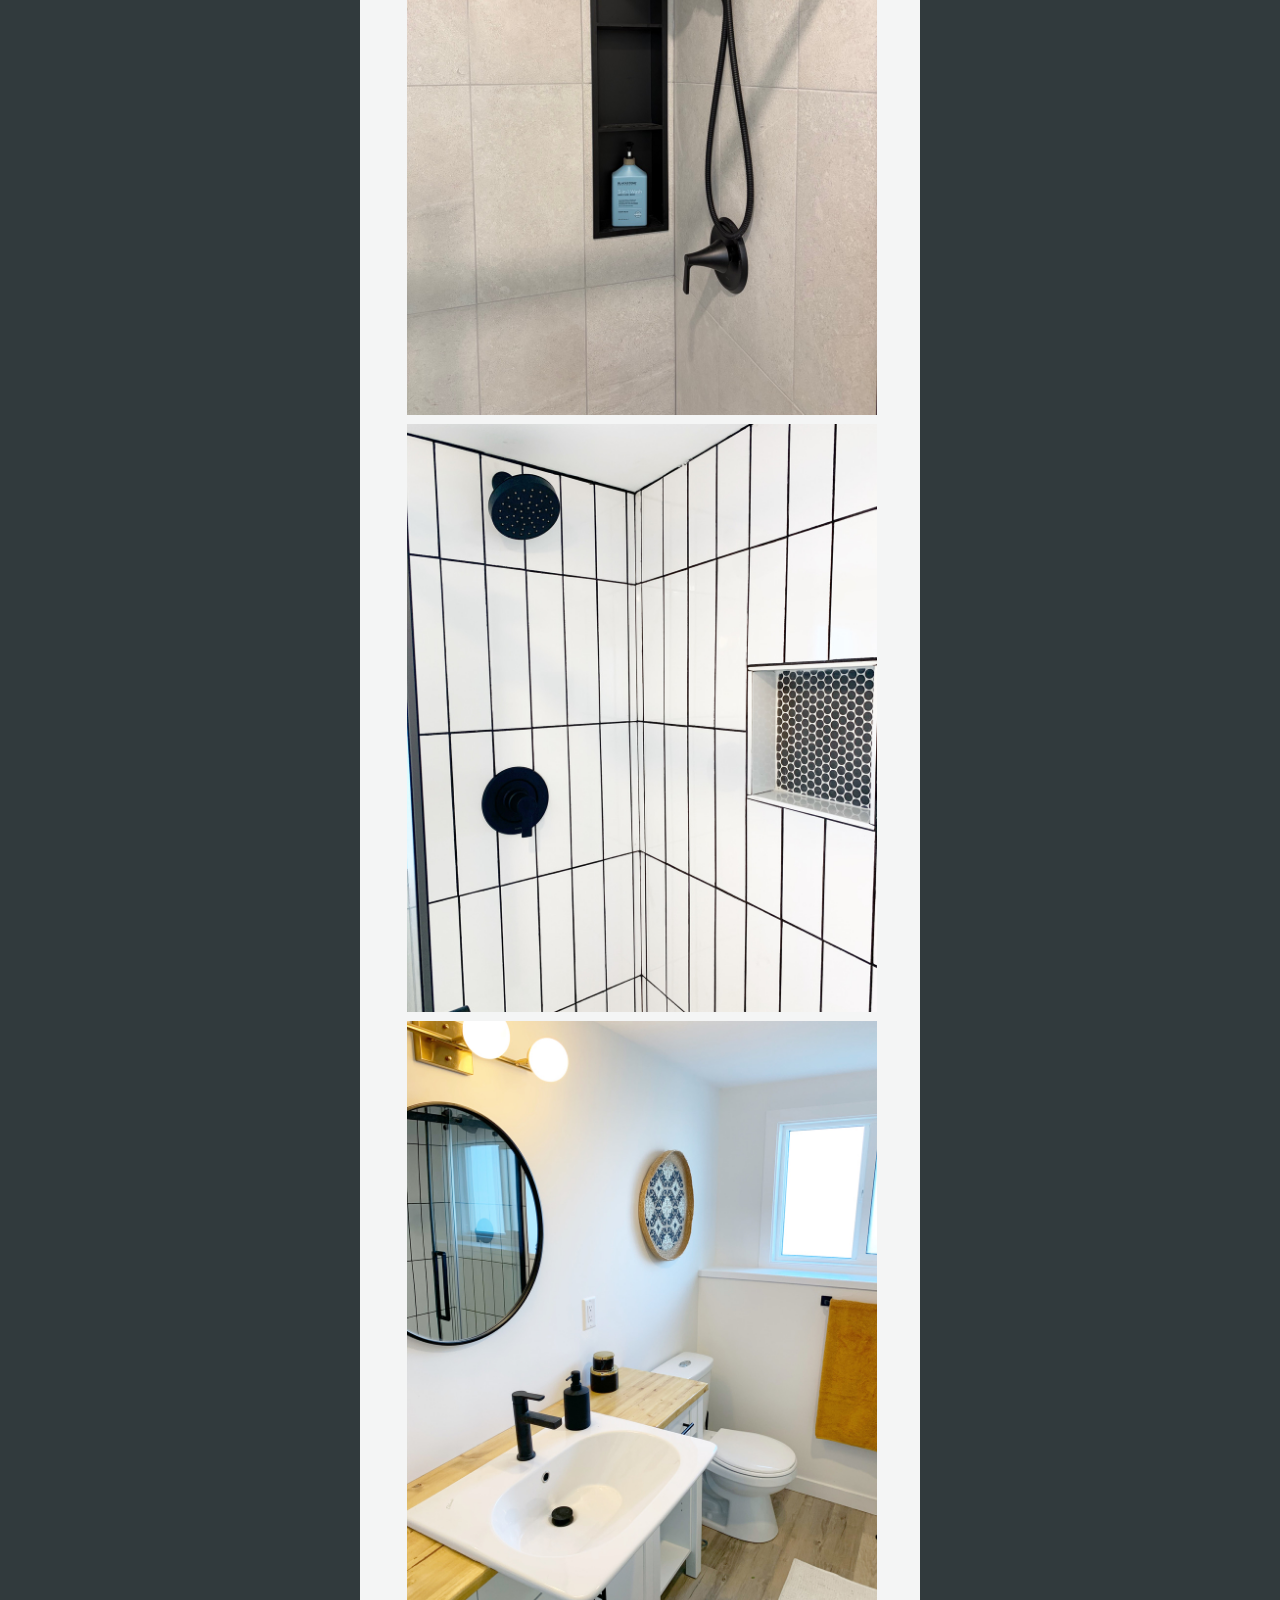
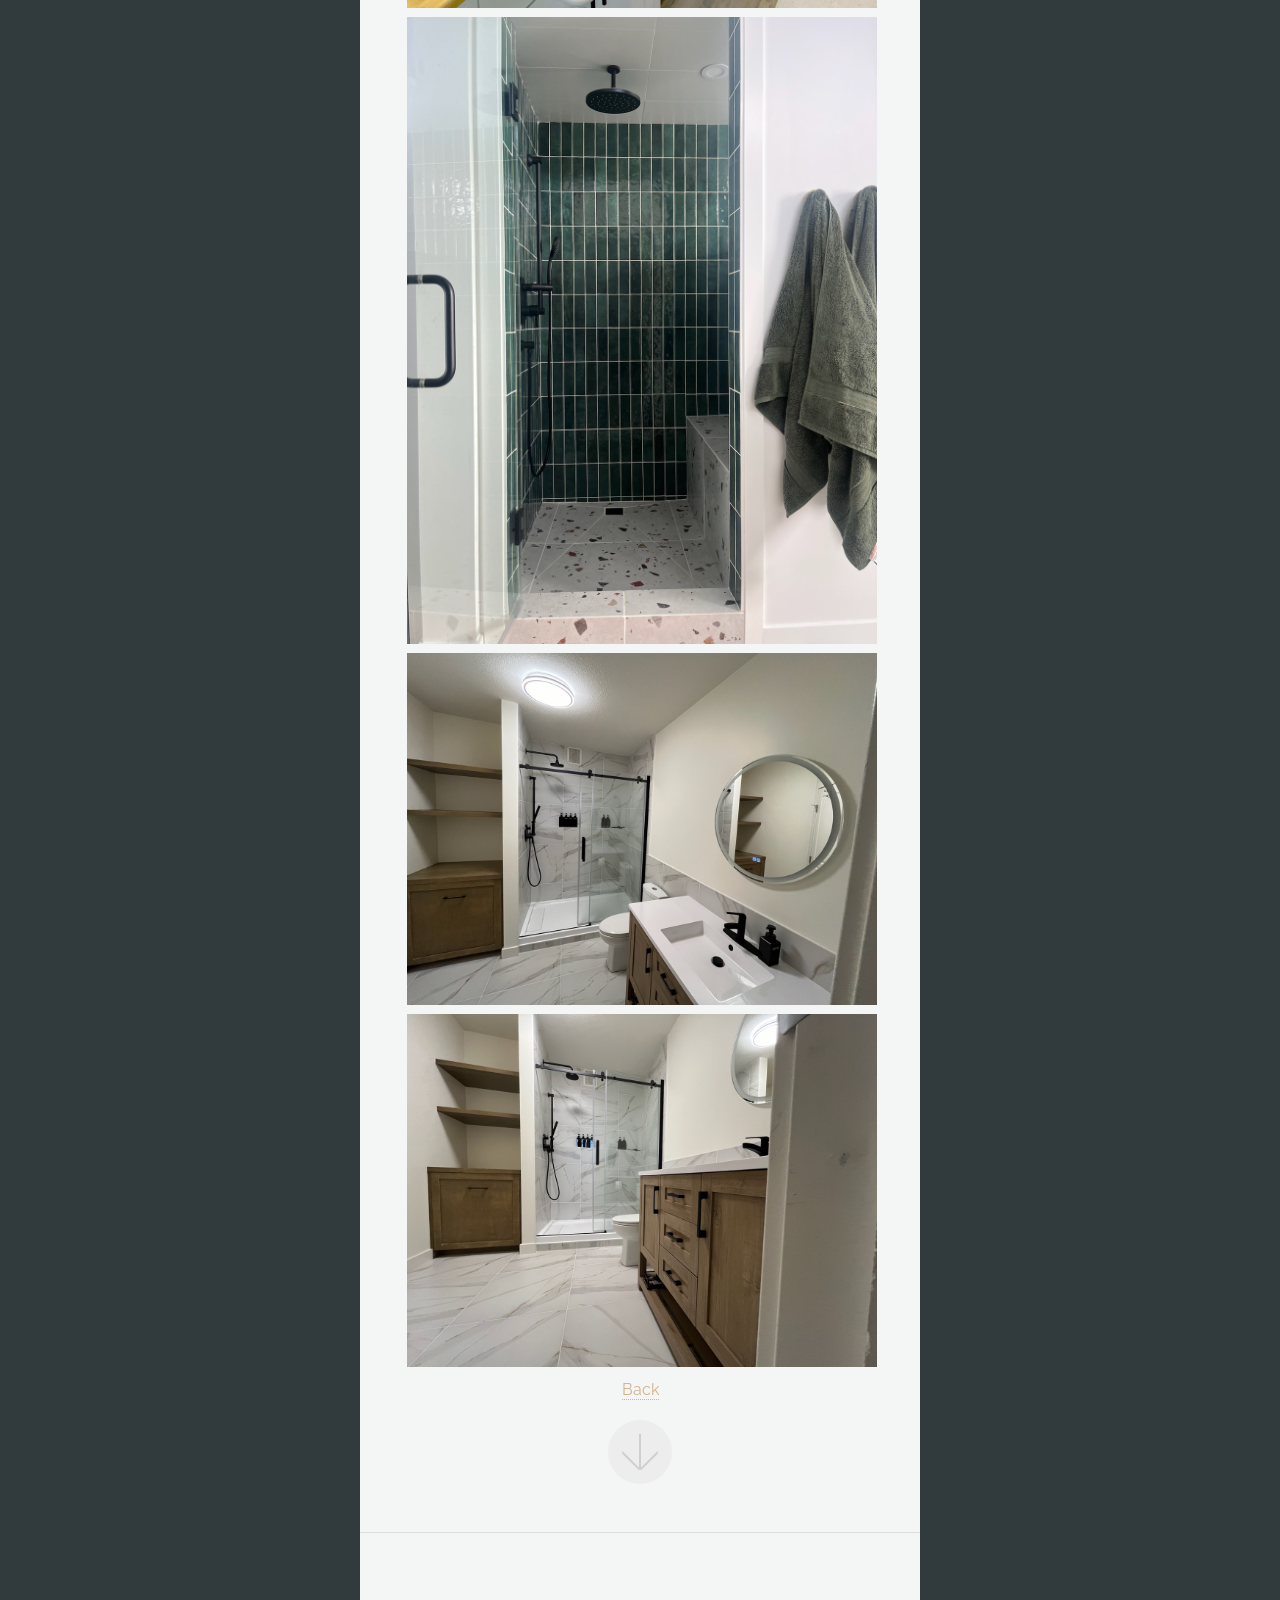
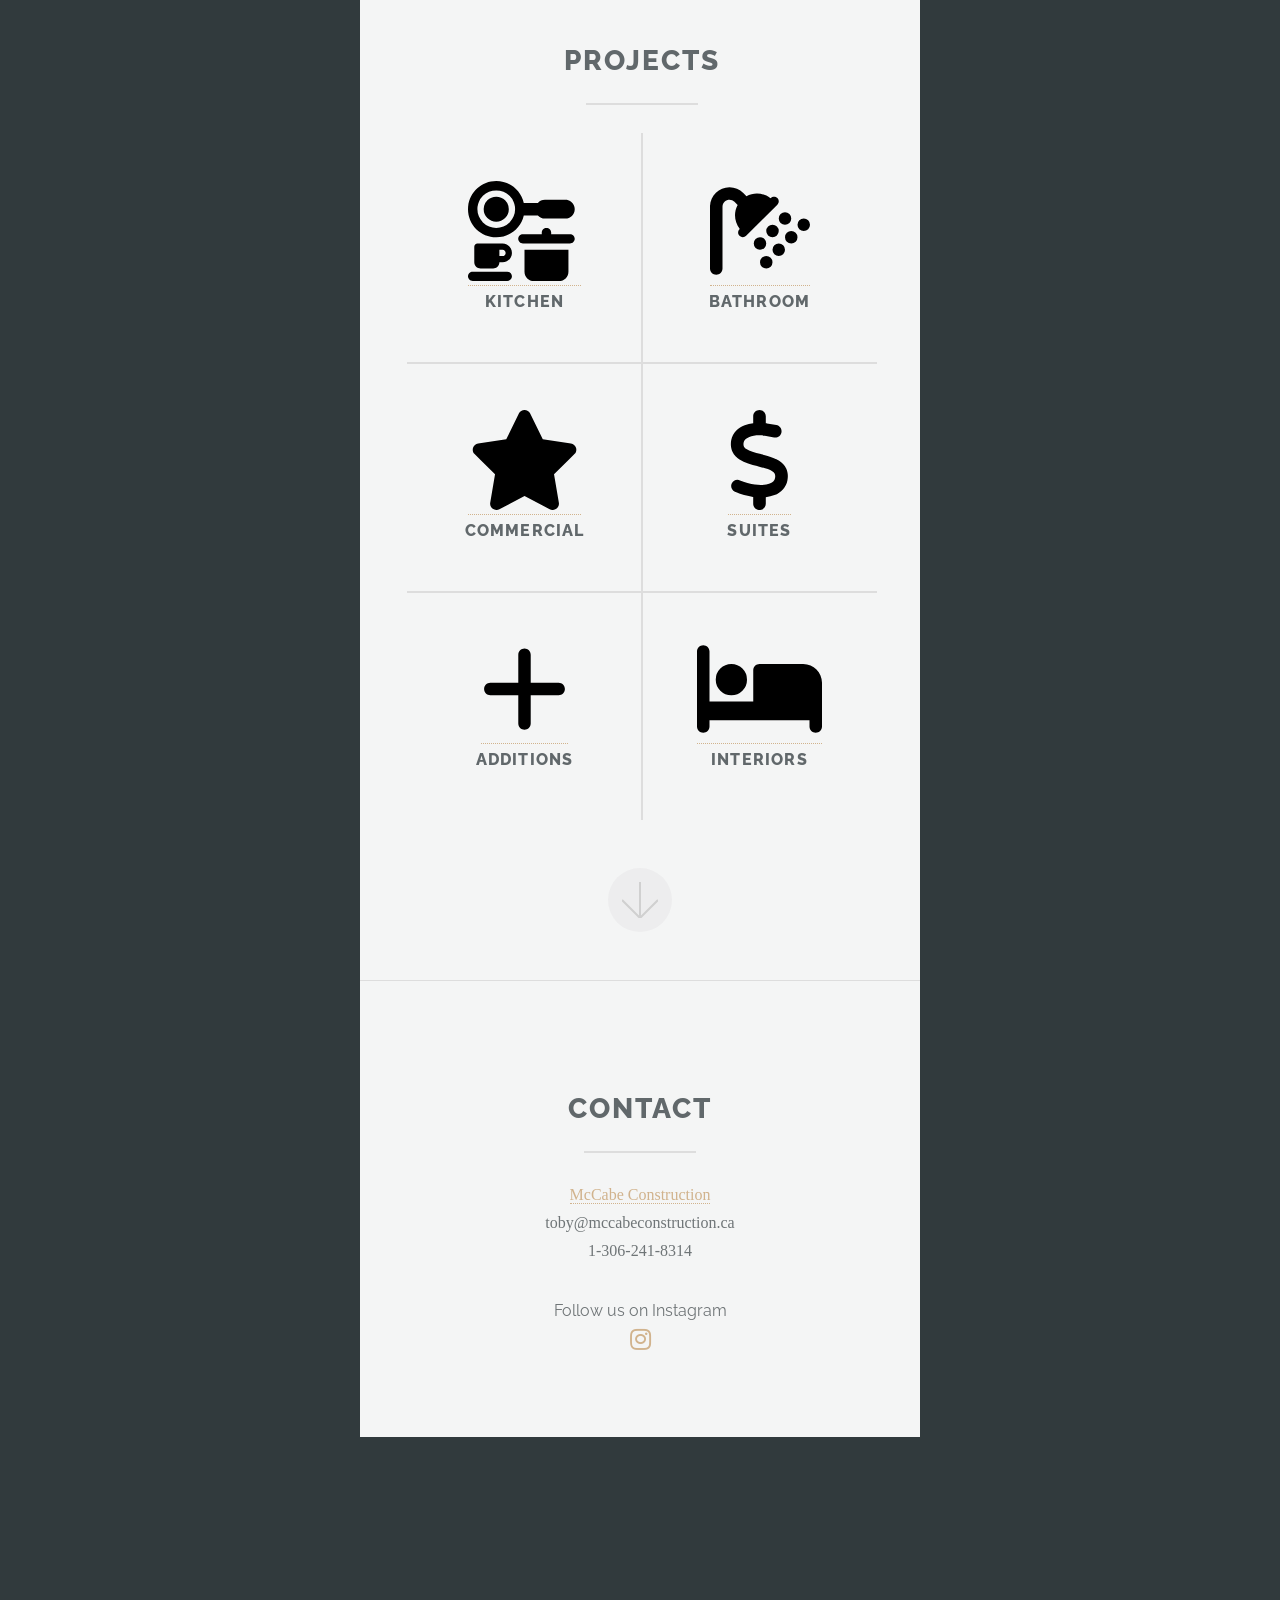
<file: bathroom.html>
<!DOCTYPE HTML>
<html>
	<head>
		<title>McCabe Construction</title>
		<meta charset="utf-8" />
		<meta name="viewport" content="width=device-width, initial-scale=1, user-scalable=no" />
		<link rel="stylesheet" href="assets/css/main.css" />
		<link rel="icon" href="images/mccabeicon.png" type="image/png">
		<link rel="shortcut icon" href="images/mccabeicon.png" type="image/png">
		<style>
			.logo-wrapper {
				position: fixed;
				top: 10px;
				left: 50%;
				transform: translateX(-50%);
				z-index: 9999;
				padding: 6px 12px;
				border-radius: 10px;
				background-color: rgba(255, 255, 255, 0.7);
				pointer-events: none;
			}
		</style>
	</head>
	<body class="is-preload">

<!-- Mccabe Logo -->
<div class="logo-wrapper">
	<a href="index.html" style="pointer-events: auto; display: inline-block;">
		<img src="images/mccabelogo.png" alt="Home" style="height: 36px; display: block;">
	</a>
</div>


		<!-- One -->
			<section id="one" class="main special">
				<div class="container">
					<div class="content">
						<header class="major">
							<h2>Bathroom</h2>
						</header>
						<p>

With ensuites making a push to become the new “most important room in the home” bathroom 
renovations are huge when it comes to your love for your home. Having a clean, stylish, high 
functioning bathroom that suits your specific wants and needs goes a long way into how you 
feel about your daily routines. Common modern choices such as heated floors, multiple shower 
heads, double vanities with storage for the whole family its easy to see that bathrooms have 
come a long way from the builder spec’d bathrooms of the 90’s and before.




					</p>
						<div>
						<img width=100% src="images/bathroom1.jpg">
						</div>
						<div><img width=100% src="images/bathroom2.jpg"></div>
						<div><img width=100% src="images/bathroom3.jpg"></div>
						<div><img width=100% src="images/bathroom4.jpg"></div>
						<div><img width=100% src="images/bathroom5.jpg"></div>
						<div><img width=100% src="images/bathroom6.jpg"></div>
						<div><img width=100% src="images/bathroom7.jpg"></div>
						<div><img width=100% src="images/bathroom8.jpg"></div>
						<div><img width=100% src="images/bathroom9.jpg"></div>
						<div><img width=100% src="images/bathroom10.jpg"></div>
					</div>
					<a href="index.html">Back</a>
					<a href="#two" class="goto-next scrolly">Next</a>
				</div>
			</section>

		<!-- Two -->
			<section id="two" class="main special">
				<div class="container">
					<div class="content">
						<header class="major">
							<h2>Projects</h2>
						</header>
						<ul class="icons-grid">
							<li>
								<a href="kitchen.html">
									<img style="height:100px" src="images/kitchen.svg">
									<h3>Kitchen</h3>
								</a>
							</li>
							<li>
								<a href="bathroom.html">
									<img style="height:100px" src="images/bathroom.svg">
									<h3>Bathroom</h3>
								</a>
							</li>
							<li>
								<a href="commercial.html">
									<img style="height:100px" src="images/commercial.svg">
									<h3>Commercial</h3>
								</a>
							</li>
							<li>
								<a href="suite.html">
									<img style="height:100px"  src="images/suite.svg">
									<h3>Suites</h3>
								</a>
							</li>
							<li>
								<a href="additions.html">
									<img style="height:100px" src="images/additions.svg">
									<h3>Additions</h3>
								</a>
							</li>
							<li>
								<a href="interiors.html">
									<img style="height:100px" src="images/interiors.svg">
									<h3>Interiors</h3>
								</a>
							</li>
						</ul>
					</div>
					<a href="#footer" class="goto-next scrolly">Next</a>
				</div>
			</section>



		<!-- Footer -->
			<section id="footer">
				<div class="container">
					<header class="major">
						<h2>Contact</h2>
					</header>
					<p style="font-family:verdana">
					<a href="https://www.mccabeconstruction.ca">McCabe Construction</a>
					<br>
					toby@mccabeconstruction.ca
					<br>
					1-306-241-8314
					<ul class="icons">
						Follow us on Instagram<br>
						<li><a href="https://www.instagram.com/mccabe_construction_inc" class="icon brands alt fa-instagram"><span class="label">Instagram</span></a></li>
					</ul>
					</p>
				</div>
				<footer>
				</footer>
			</section>

		<!-- Scripts -->
			<script src="assets/js/jquery.min.js"></script>
			<script src="assets/js/jquery.scrollex.min.js"></script>
			<script src="assets/js/jquery.scrolly.min.js"></script>
			<script src="assets/js/browser.min.js"></script>
			<script src="assets/js/breakpoints.min.js"></script>
			<script src="assets/js/util.js"></script>
			<script>
				// Disable mobile mode to always serve desktop site
				if (window.browser) {
					window.browser.mobile = false;
				}
			</script>
			<script src="assets/js/main.js"></script>

	</body>
</html>
</file>
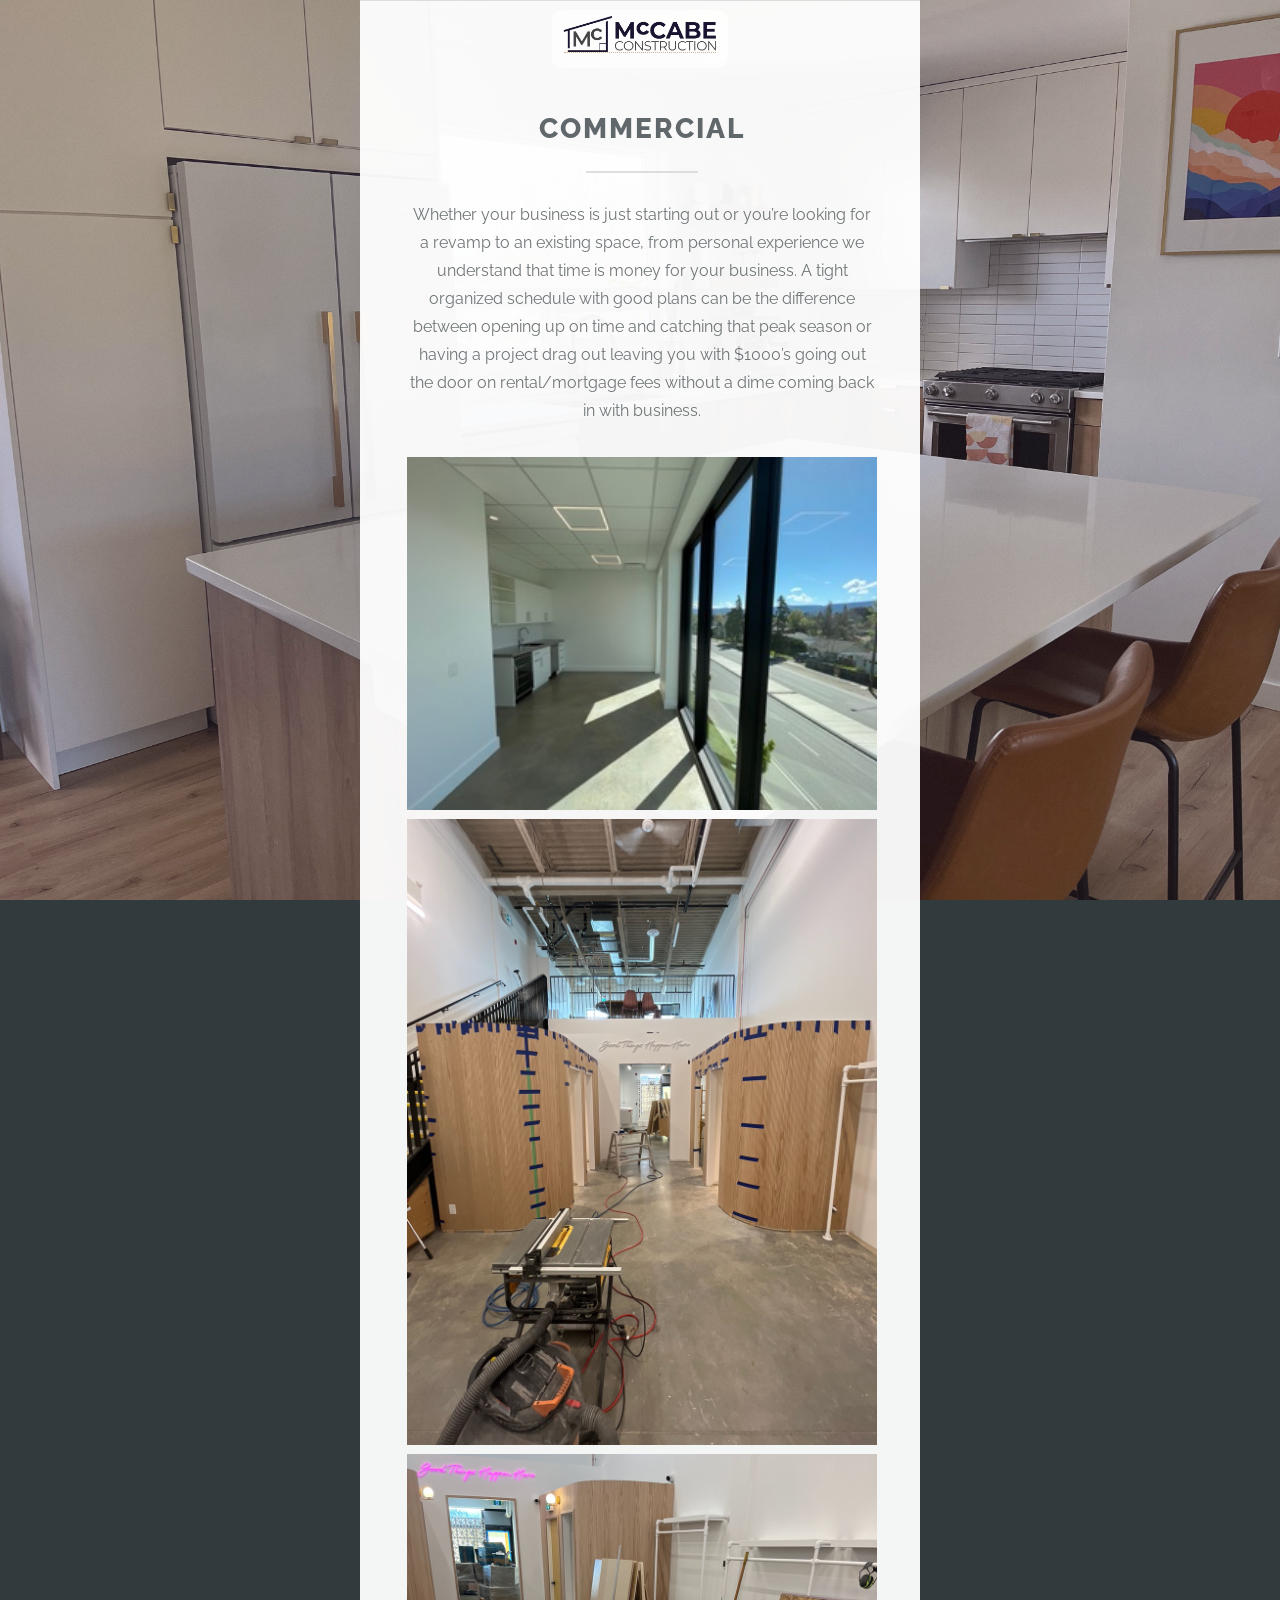
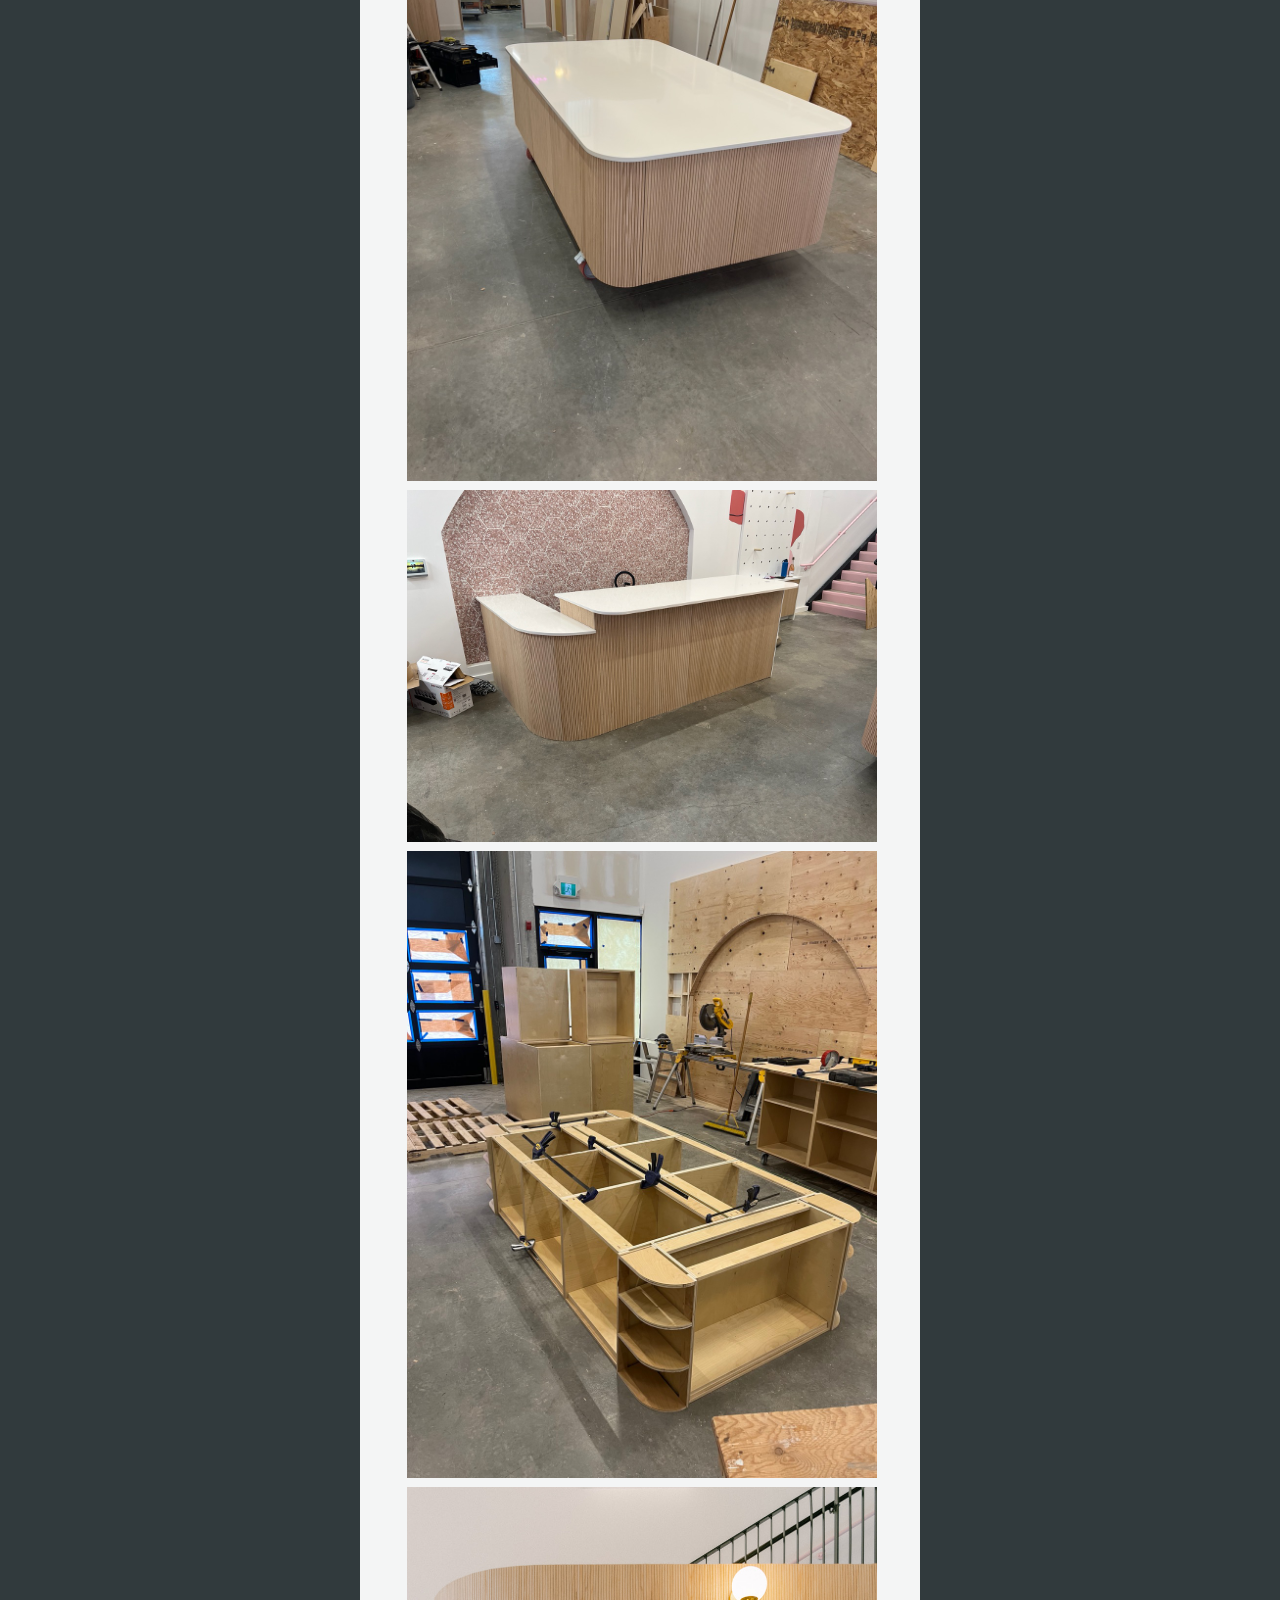
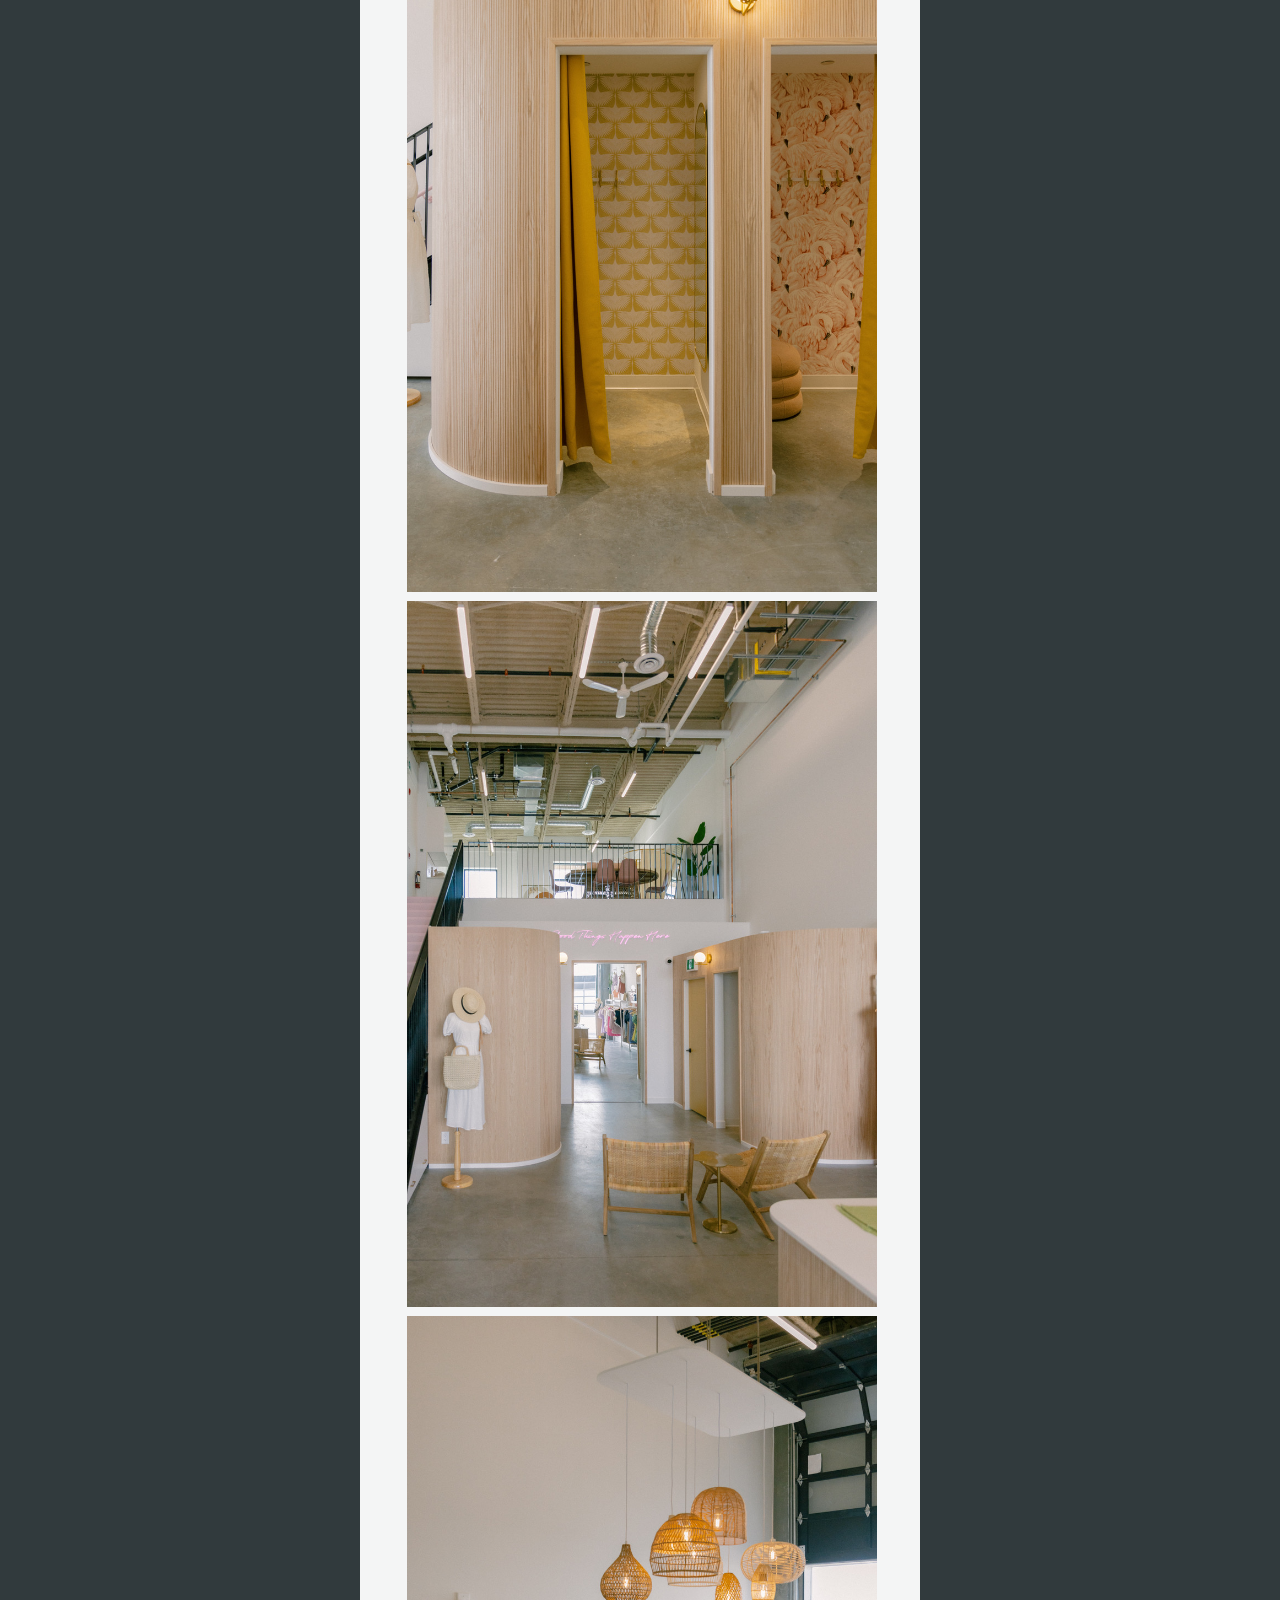
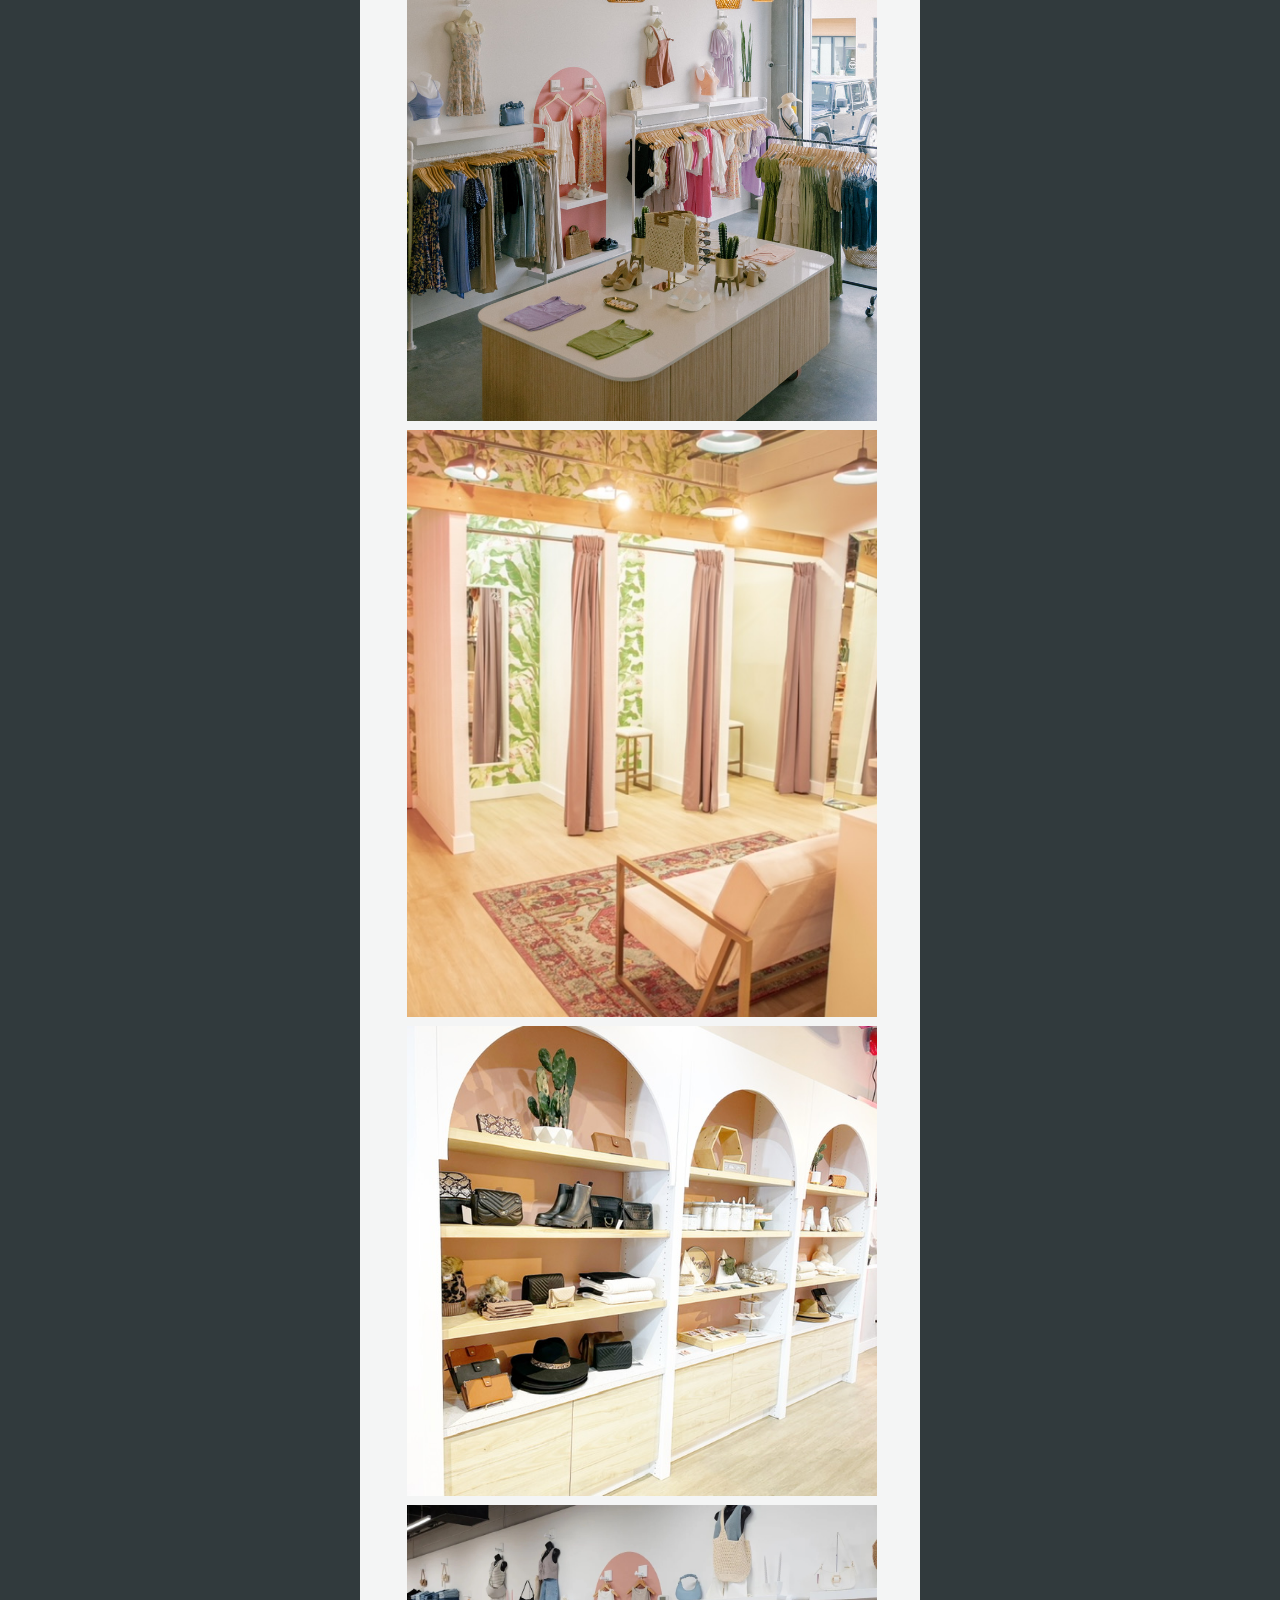
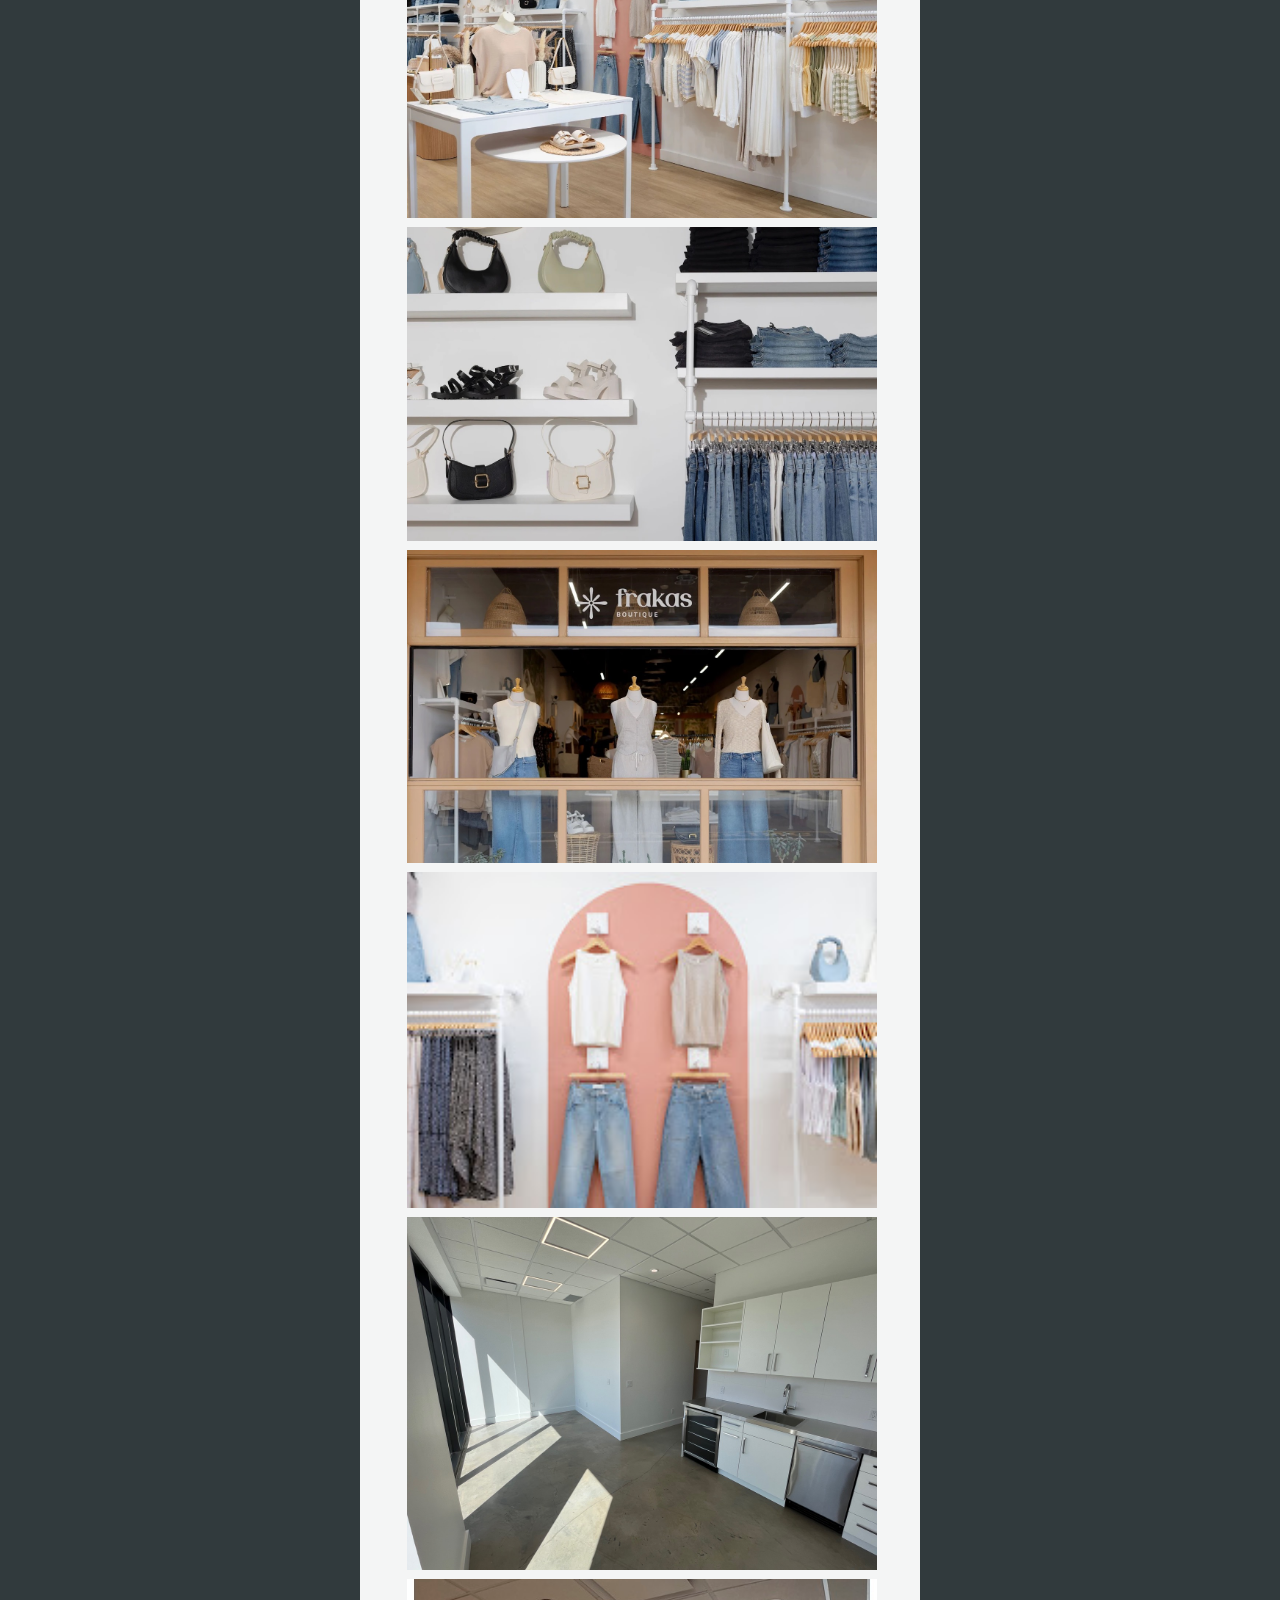
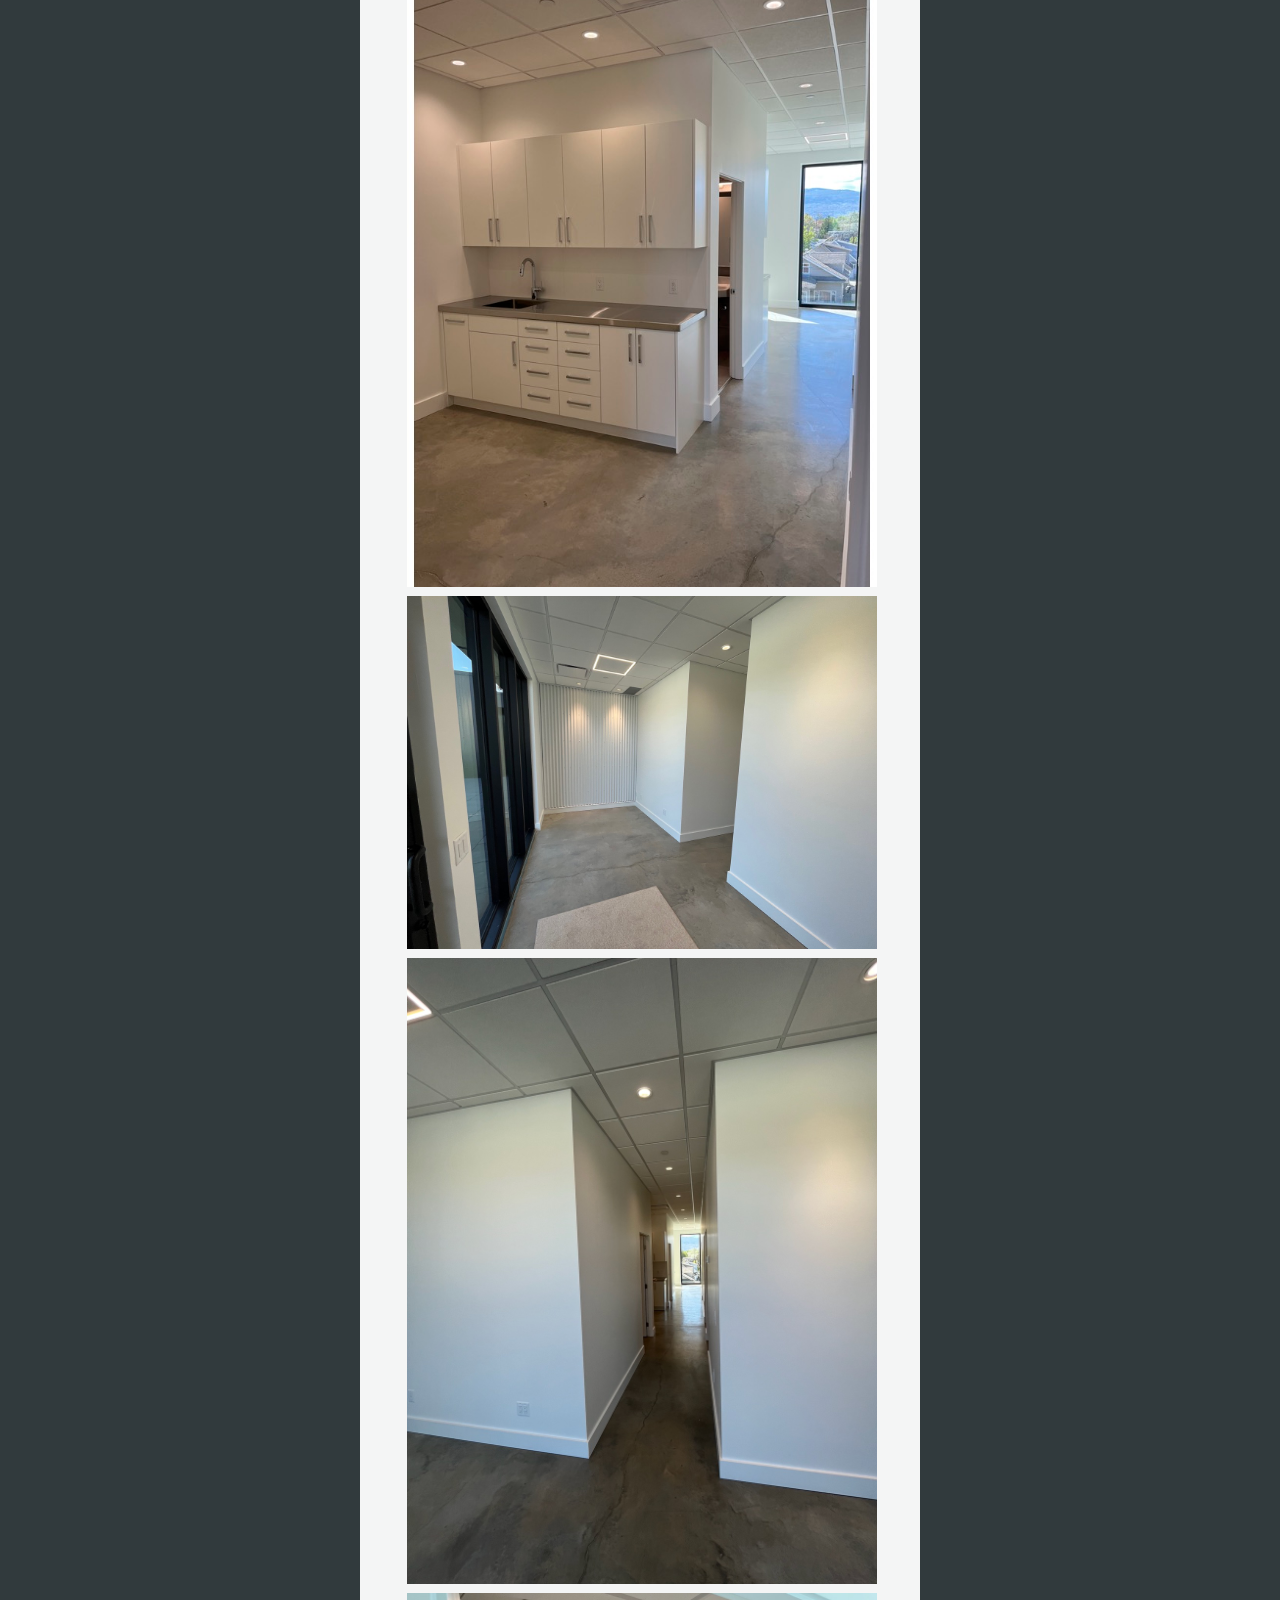
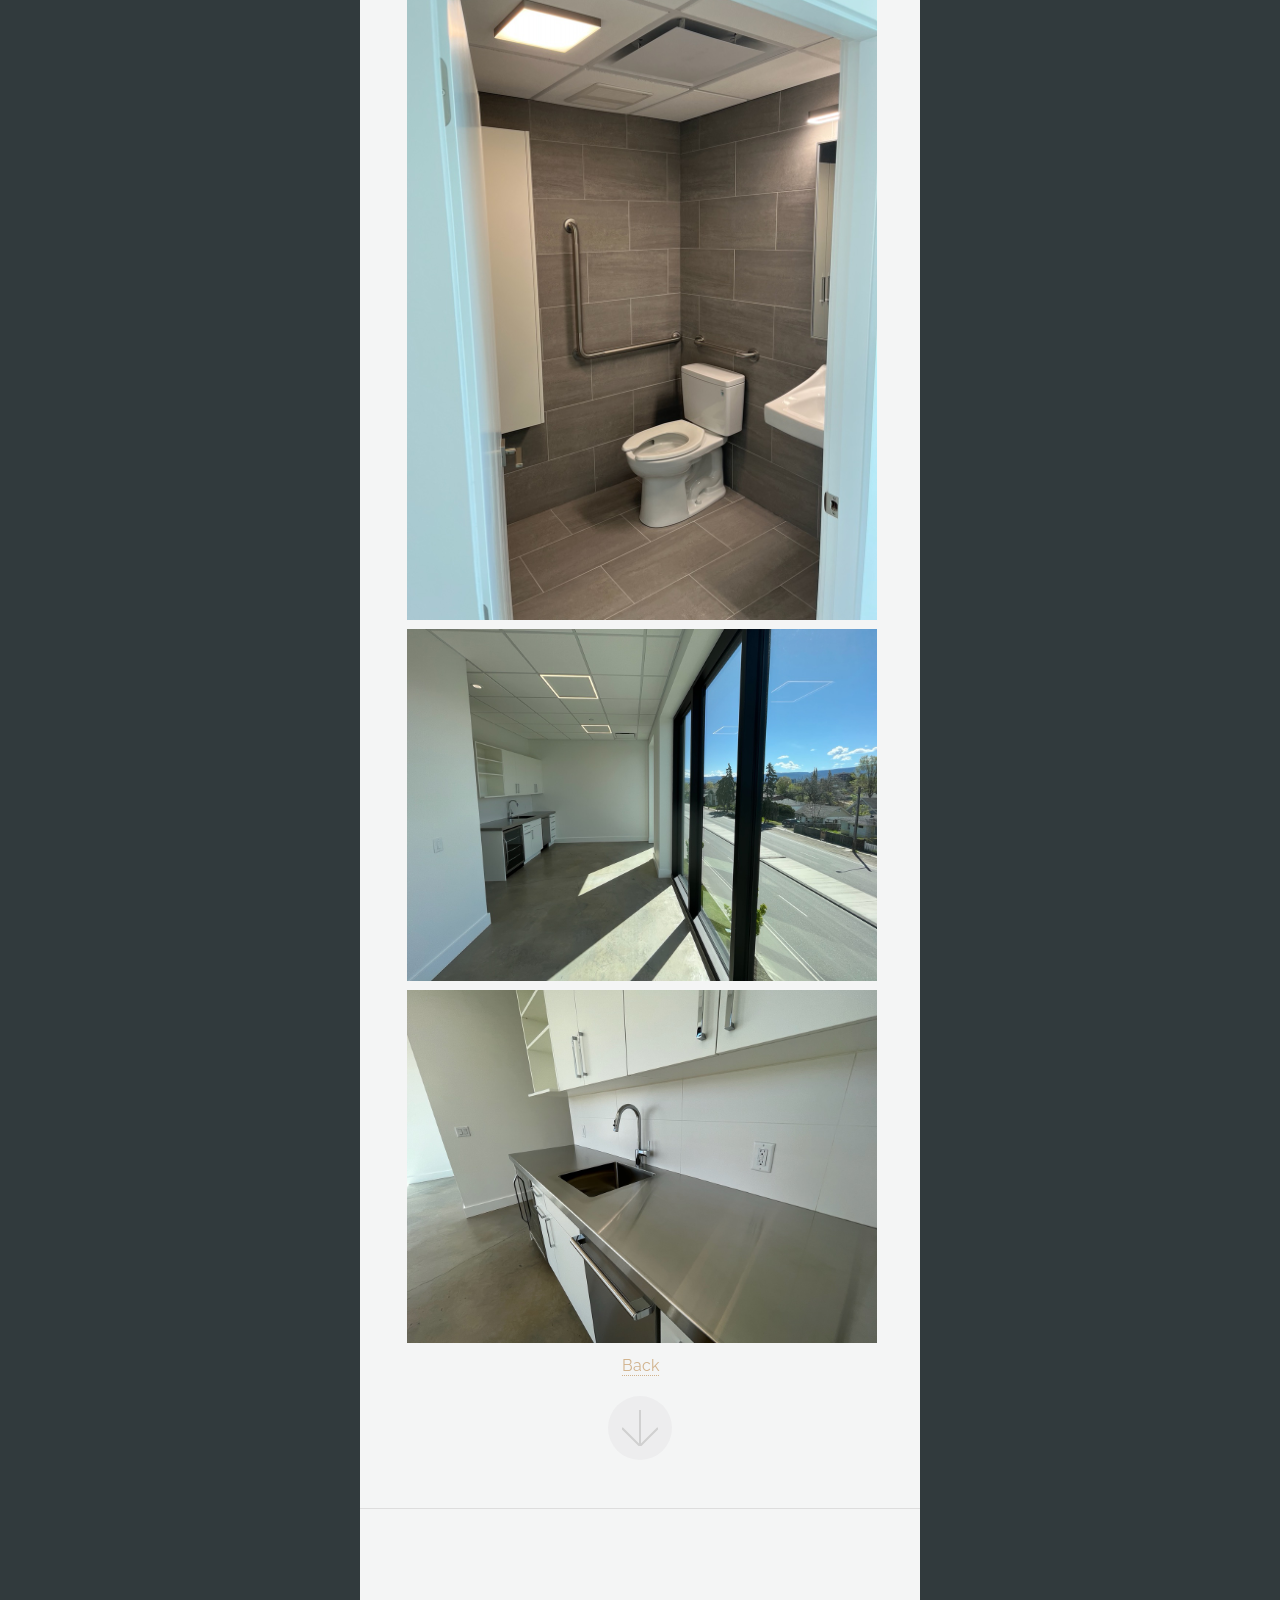
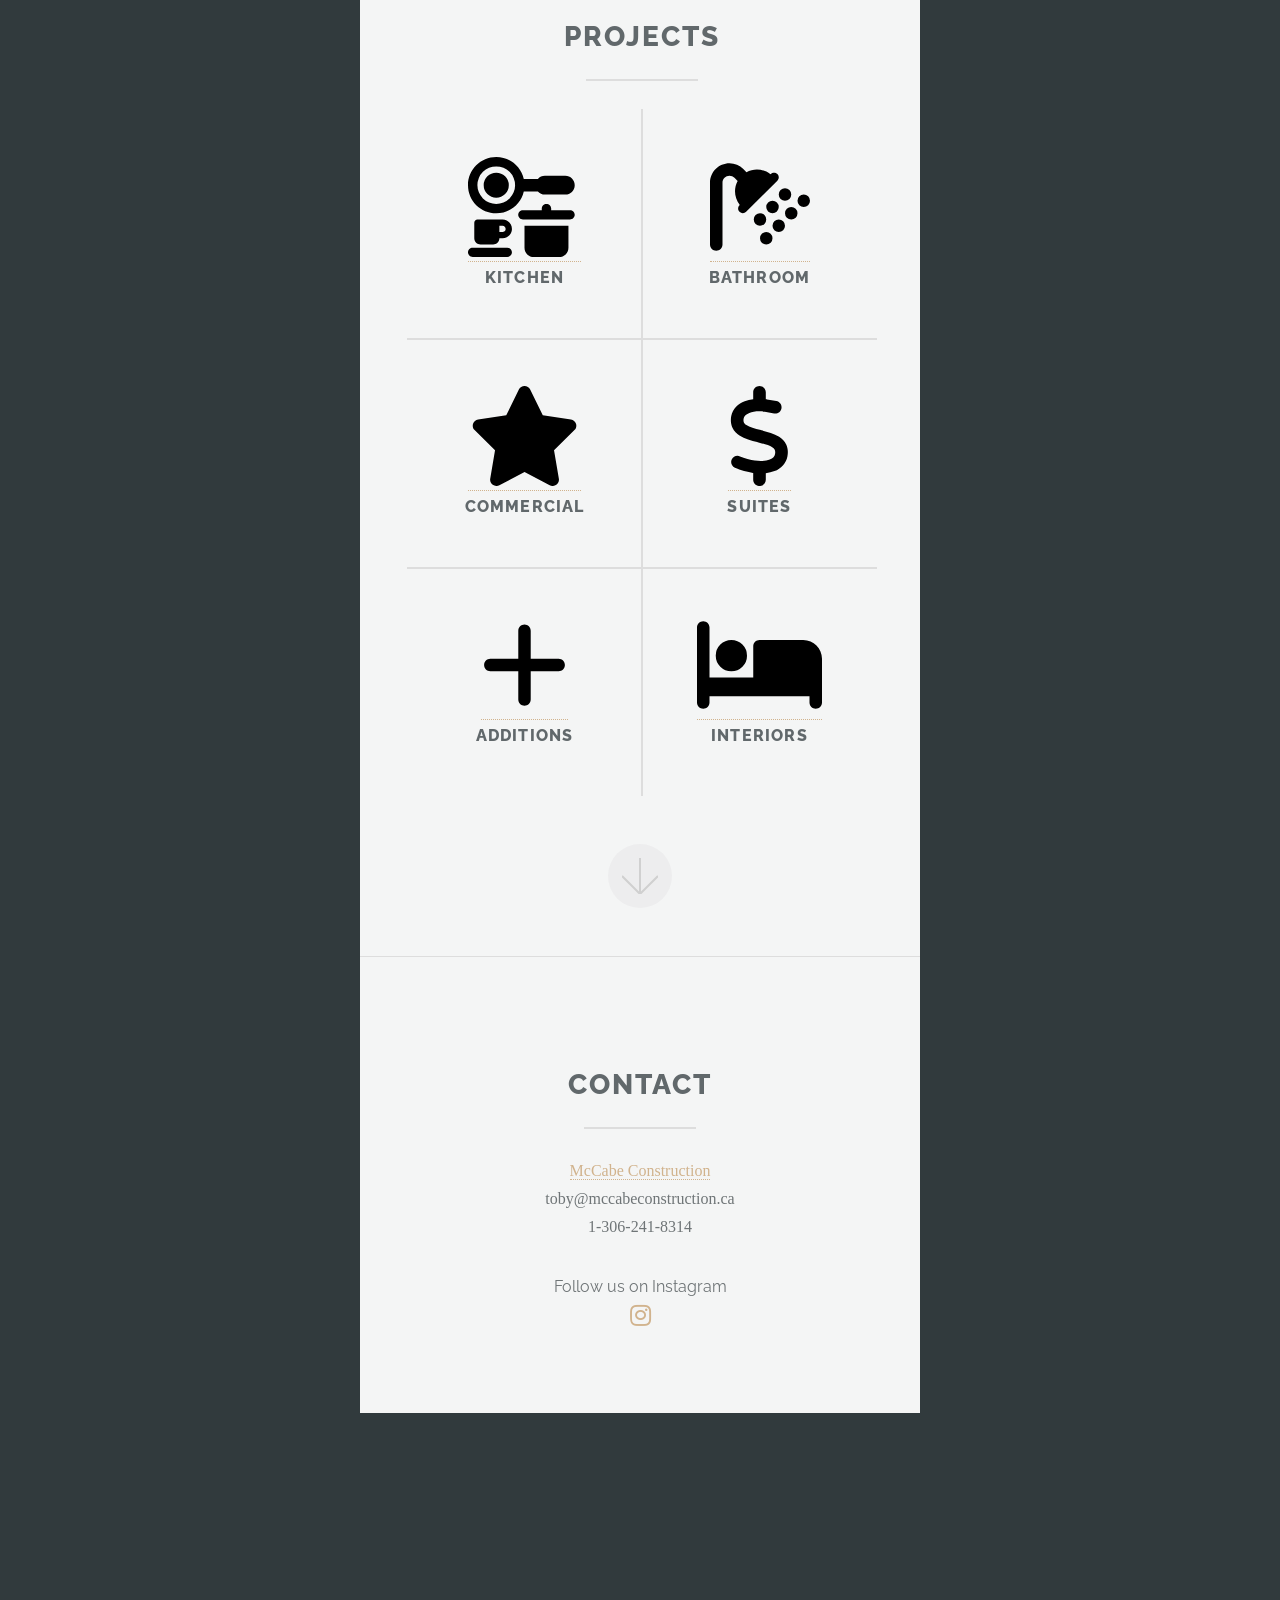
<file: commercial.html>
<!DOCTYPE HTML>
<html>
	<head>
		<title>McCabe Construction</title>
		<meta charset="utf-8" />
		<meta name="viewport" content="width=device-width, initial-scale=1, user-scalable=no" />
		<link rel="stylesheet" href="assets/css/main.css" />
		<link rel="icon" href="images/mccabeicon.png" type="image/png">
		<link rel="shortcut icon" href="images/mccabeicon.png" type="image/png">
		<style>
			.logo-wrapper {
				position: fixed;
				top: 10px;
				left: 50%;
				transform: translateX(-50%);
				z-index: 9999;
				padding: 6px 12px;
				border-radius: 10px;
				background-color: rgba(255, 255, 255, 0.7);
				pointer-events: none;
			}
		</style>
	</head>
	<body class="is-preload">
<!-- Mccabe Logo -->
<div class="logo-wrapper">
	<a href="index.html" style="pointer-events: auto; display: inline-block;">
		<img src="images/mccabelogo.png" alt="Home" style="height: 36px; display: block;">
	</a>
</div>

		<!-- One -->
			<section id="one" class="main special">
				<div class="container">
					<div class="content">
						<header class="major">
							<h2>Commercial</h2>
						</header>
						<p>
Whether your business is just starting out or you’re looking for a revamp to an existing space, 
from personal experience we understand that time is money for your business. A tight organized 
schedule with good plans can be the difference between opening up on time and catching that 
peak season or having a project drag out leaving you with $1000’s going out the door on
rental/mortgage fees without a dime coming back in with business.


					</p>
						<div>
						<img width=100% src="images/commercial1.jpg">
						</div>
						<div><img width=100% src="images/commercial2.jpg"></div>
						<div><img width=100% src="images/commercial3.jpg"></div>
						<div><img width=100% src="images/commercial4.jpg"></div>
						<div><img width=100% src="images/commercial5.jpg"></div>
						<div><img width=100% src="images/commercial6.jpg"></div>
						<div><img width=100% src="images/commercial7.jpg"></div>
						<div><img width=100% src="images/commercial8.jpg"></div>
						<div><img width=100% src="images/commercial9.jpg"></div>
						<div><img width=100% src="images/commercial10.jpg"></div>
						<div><img width=100% src="images/commercial11.jpg"></div>
						<div><img width=100% src="images/commercial12.jpg"></div>
						<div><img width=100% src="images/commercial13.jpg"></div>
						<div><img width=100% src="images/commercial14.jpg"></div>
						<div><img width=100% src="images/commercial15.jpg"></div>
						<div><img width=100% src="images/commercial16.jpg"></div>
						<div><img width=100% src="images/commercial17.jpg"></div>
						<div><img width=100% src="images/commercial18.jpg"></div>
						<div><img width=100% src="images/commercial19.jpg"></div>
						<div><img width=100% src="images/commercial20.jpg"></div>
						<div><img width=100% src="images/commercial21.jpg"></div>
					</div>
					<a href="index.html">Back</a>
					<a href="#two" class="goto-next scrolly">Next</a>
				</div>
			</section>

		<!-- Two -->
			<section id="two" class="main special">
				<div class="container">
					<div class="content">
						<header class="major">
							<h2>Projects</h2>
						</header>
						<ul class="icons-grid">
							<li>
								<a href="kitchen.html">
									<img style="height:100px" src="images/kitchen.svg">
									<h3>Kitchen</h3>
								</a>
							</li>
							<li>
								<a href="bathroom.html">
									<img style="height:100px" src="images/bathroom.svg">
									<h3>Bathroom</h3>
								</a>
							</li>
							<li>
								<a href="commercial.html">
									<img style="height:100px" src="images/commercial.svg">
									<h3>Commercial</h3>
								</a>
							</li>
							<li>
								<a href="suite.html">
									<img style="height:100px"  src="images/suite.svg">
									<h3>Suites</h3>
								</a>
							</li>
							<li>
								<a href="additions.html">
									<img style="height:100px" src="images/additions.svg">
									<h3>Additions</h3>
								</a>
							</li>
							<li>
								<a href="interiors.html">
									<img style="height:100px" src="images/interiors.svg">
									<h3>Interiors</h3>
								</a>
							</li>
						</ul>
					</div>
					<a href="#footer" class="goto-next scrolly">Next</a>
				</div>
			</section>



		<!-- Footer -->
			<section id="footer">
				<div class="container">
					<header class="major">
						<h2>Contact</h2>
					</header>
					<p style="font-family:verdana">
					<a href="https://www.mccabeconstruction.ca">McCabe Construction</a>
					<br>
					toby@mccabeconstruction.ca
					<br>
					1-306-241-8314
					<ul class="icons">
						Follow us on Instagram<br>
						<li><a href="https://www.instagram.com/mccabe_construction_inc" class="icon brands alt fa-instagram"><span class="label">Instagram</span></a></li>
					</ul>
					</p>
				</div>
				<footer>
				</footer>
			</section>

		<!-- Scripts -->
			<script src="assets/js/jquery.min.js"></script>
			<script src="assets/js/jquery.scrollex.min.js"></script>
			<script src="assets/js/jquery.scrolly.min.js"></script>
			<script src="assets/js/browser.min.js"></script>
			<script src="assets/js/breakpoints.min.js"></script>
			<script src="assets/js/util.js"></script>
			<script>
				// Disable mobile mode to always serve desktop site
				if (window.browser) {
					window.browser.mobile = false;
				}
			</script>
			<script src="assets/js/main.js"></script>

	</body>
</html>
</file>
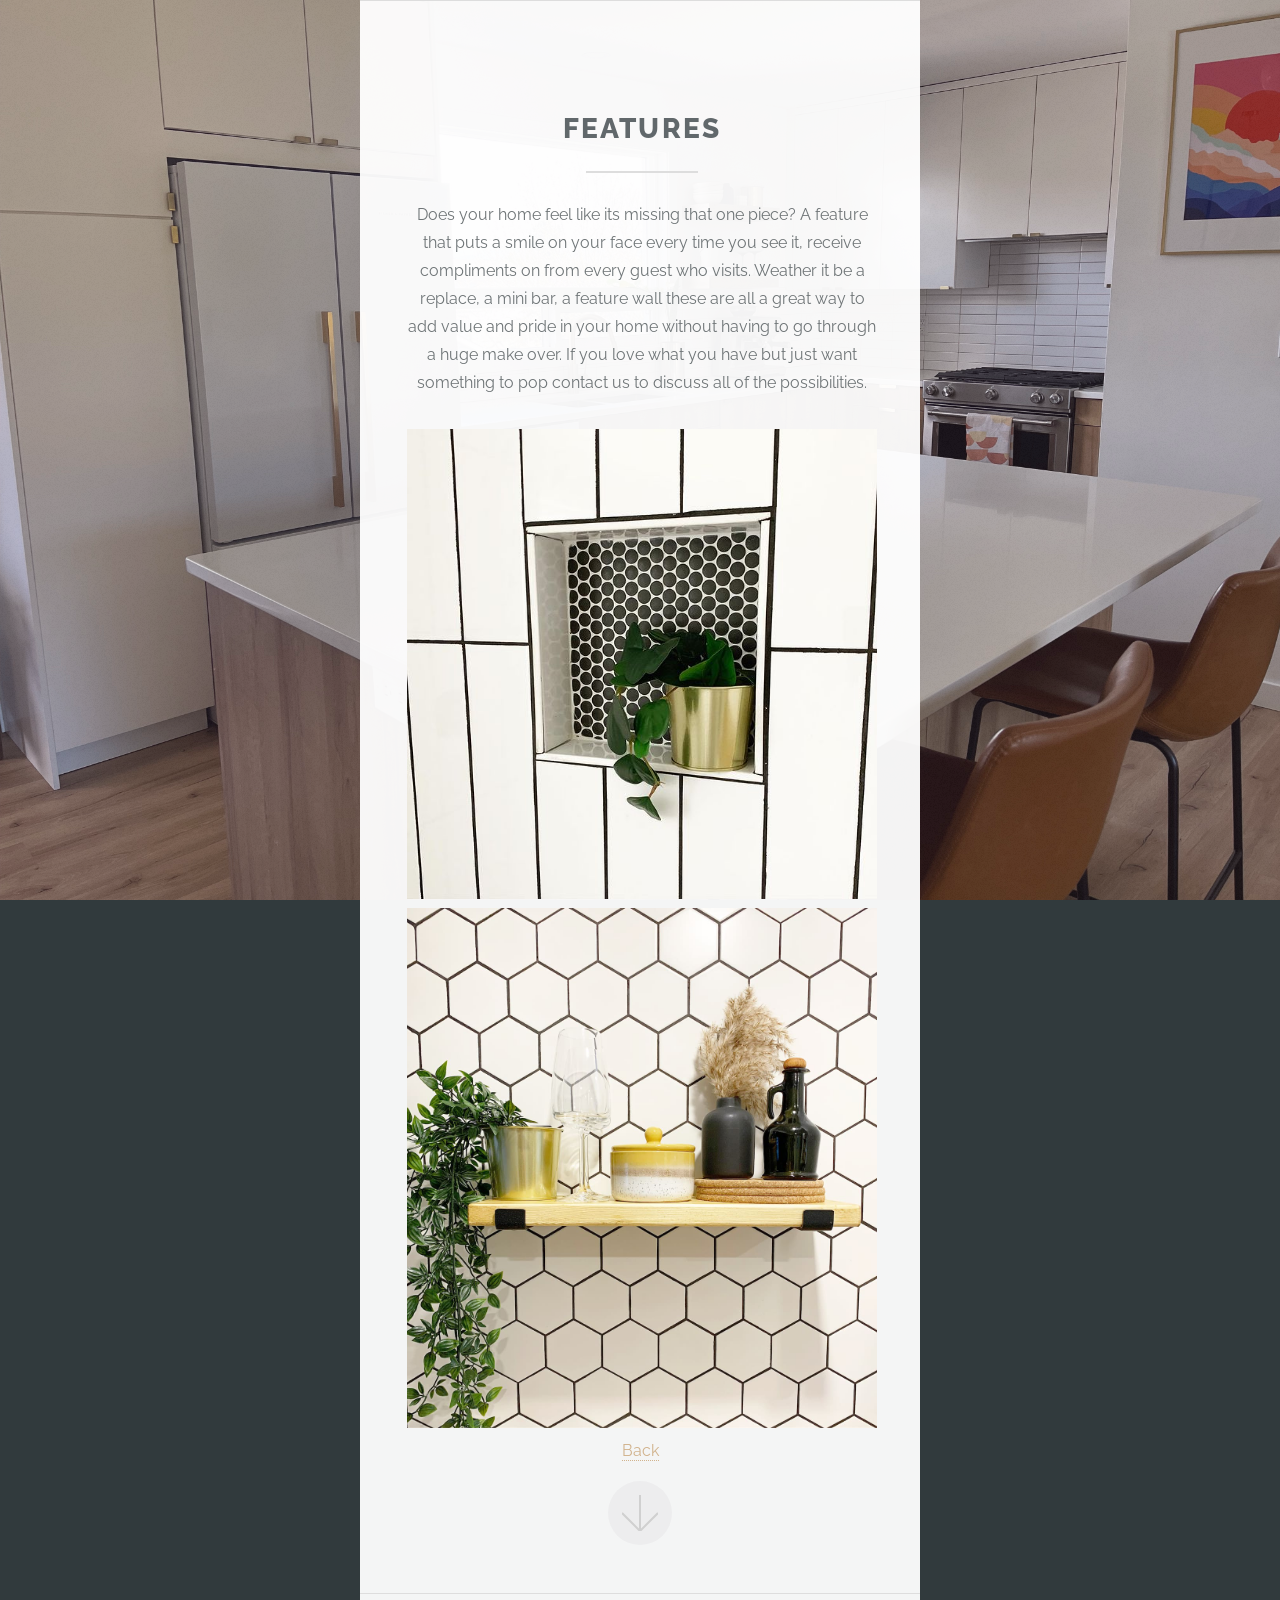
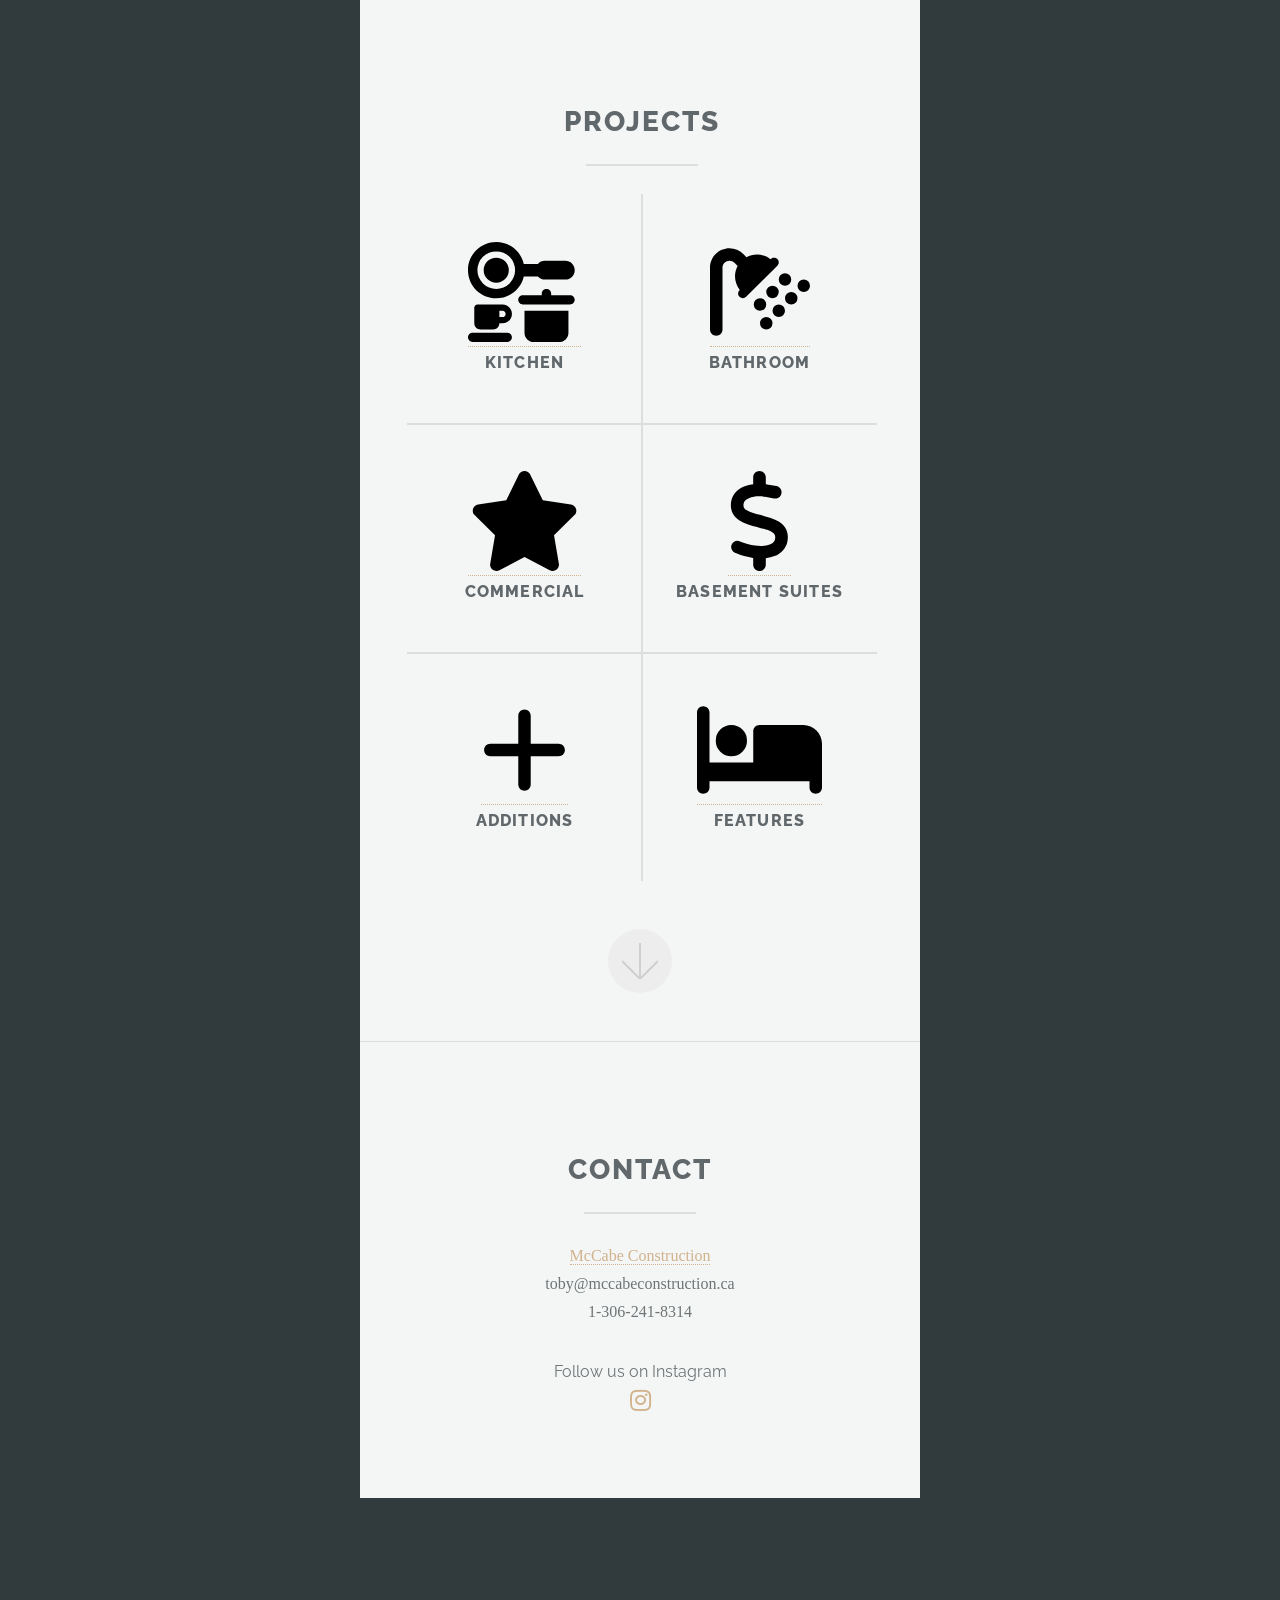
<file: features.html>
<!DOCTYPE HTML>
<html>
	<head>
		<title>McCabe Construction</title>
		<meta charset="utf-8" />
		<meta name="viewport" content="width=device-width, initial-scale=1, user-scalable=no" />
		<link rel="stylesheet" href="assets/css/main.css" />
	</head>
	<body class="is-preload">

		<!-- One -->
			<section id="one" class="main special">
				<div class="container">
					<div class="content">
						<header class="major">
							<h2>Features</h2>
						</header>
						<p>

Does your home feel like its missing that one piece? A feature that
puts a smile on your face every time you see it, receive
compliments on from every guest who visits.
Weather it be a replace, a mini bar, a feature wall these are all a
great way to add value and pride in your home without having to
go through a huge make over.
If you love what you have but just want something to pop contact
us to discuss all of the possibilities. 



					</p>
						<div>
						<img width=100% src="images/features1.jpg">
						</div>
						<div>
						<img width=100% src="images/features2.jpg">
						</div>
					</div>
					<a href="index.html">Back</a>
					<a href="#two" class="goto-next scrolly">Next</a>
				</div>
			</section>

		<!-- Two -->
			<section id="two" class="main special">
				<div class="container">
					<div class="content">
						<header class="major">
							<h2>Projects</h2>
						</header>
						<ul class="icons-grid">
							<li>
								<a href="kitchen.html">
									<img style="height:100px" src="images/kitchen.svg">
									<h3>Kitchen</h3>
								</a>
							</li>
							<li>
								<a href="bathroom.html">
									<img style="height:100px" src="images/bathroom.svg">
									<h3>Bathroom</h3>
								</a>
							</li>
							<li>
								<a href="commercial.html">
									<img style="height:100px" src="images/commercial.svg">
									<h3>Commercial</h3>
								</a>
							</li>
							<li>
								<a href="suite.html">
									<img style="height:100px"  src="images/suite.svg">
									<h3>Basement Suites</h3>
								</a>
							</li>
							<li>
								<a href="additions.html">
									<img style="height:100px" src="images/additions.svg">
									<h3>Additions</h3>
								</a>
							</li>
							<li>
								<a href="features.html">
									<img style="height:100px" src="images/features.svg">
									<h3>Features</h3>
								</a>
							</li>
						</ul>
					</div>
					<a href="#footer" class="goto-next scrolly">Next</a>
				</div>
			</section>



		<!-- Footer -->
			<section id="footer">
				<div class="container">
					<header class="major">
						<h2>Contact</h2>
					</header>
					<p style="font-family:verdana">
					<a href="https://www.mccabeconstruction.ca">McCabe Construction</a>
					<br>
					toby@mccabeconstruction.ca
					<br>
					1-306-241-8314
					<ul class="icons">
						Follow us on Instagram<br>
						<li><a href="https://www.instagram.com/mccabe_construction_inc" class="icon brands alt fa-instagram"><span class="label">Instagram</span></a></li>
					</ul>
					</p>
				</div>
				<footer>
				</footer>
			</section>

		<!-- Scripts -->
			<script src="assets/js/jquery.min.js"></script>
			<script src="assets/js/jquery.scrollex.min.js"></script>
			<script src="assets/js/jquery.scrolly.min.js"></script>
			<script src="assets/js/browser.min.js"></script>
			<script src="assets/js/breakpoints.min.js"></script>
			<script src="assets/js/util.js"></script>
			<script src="assets/js/main.js"></script>

	</body>
</html>
</file>
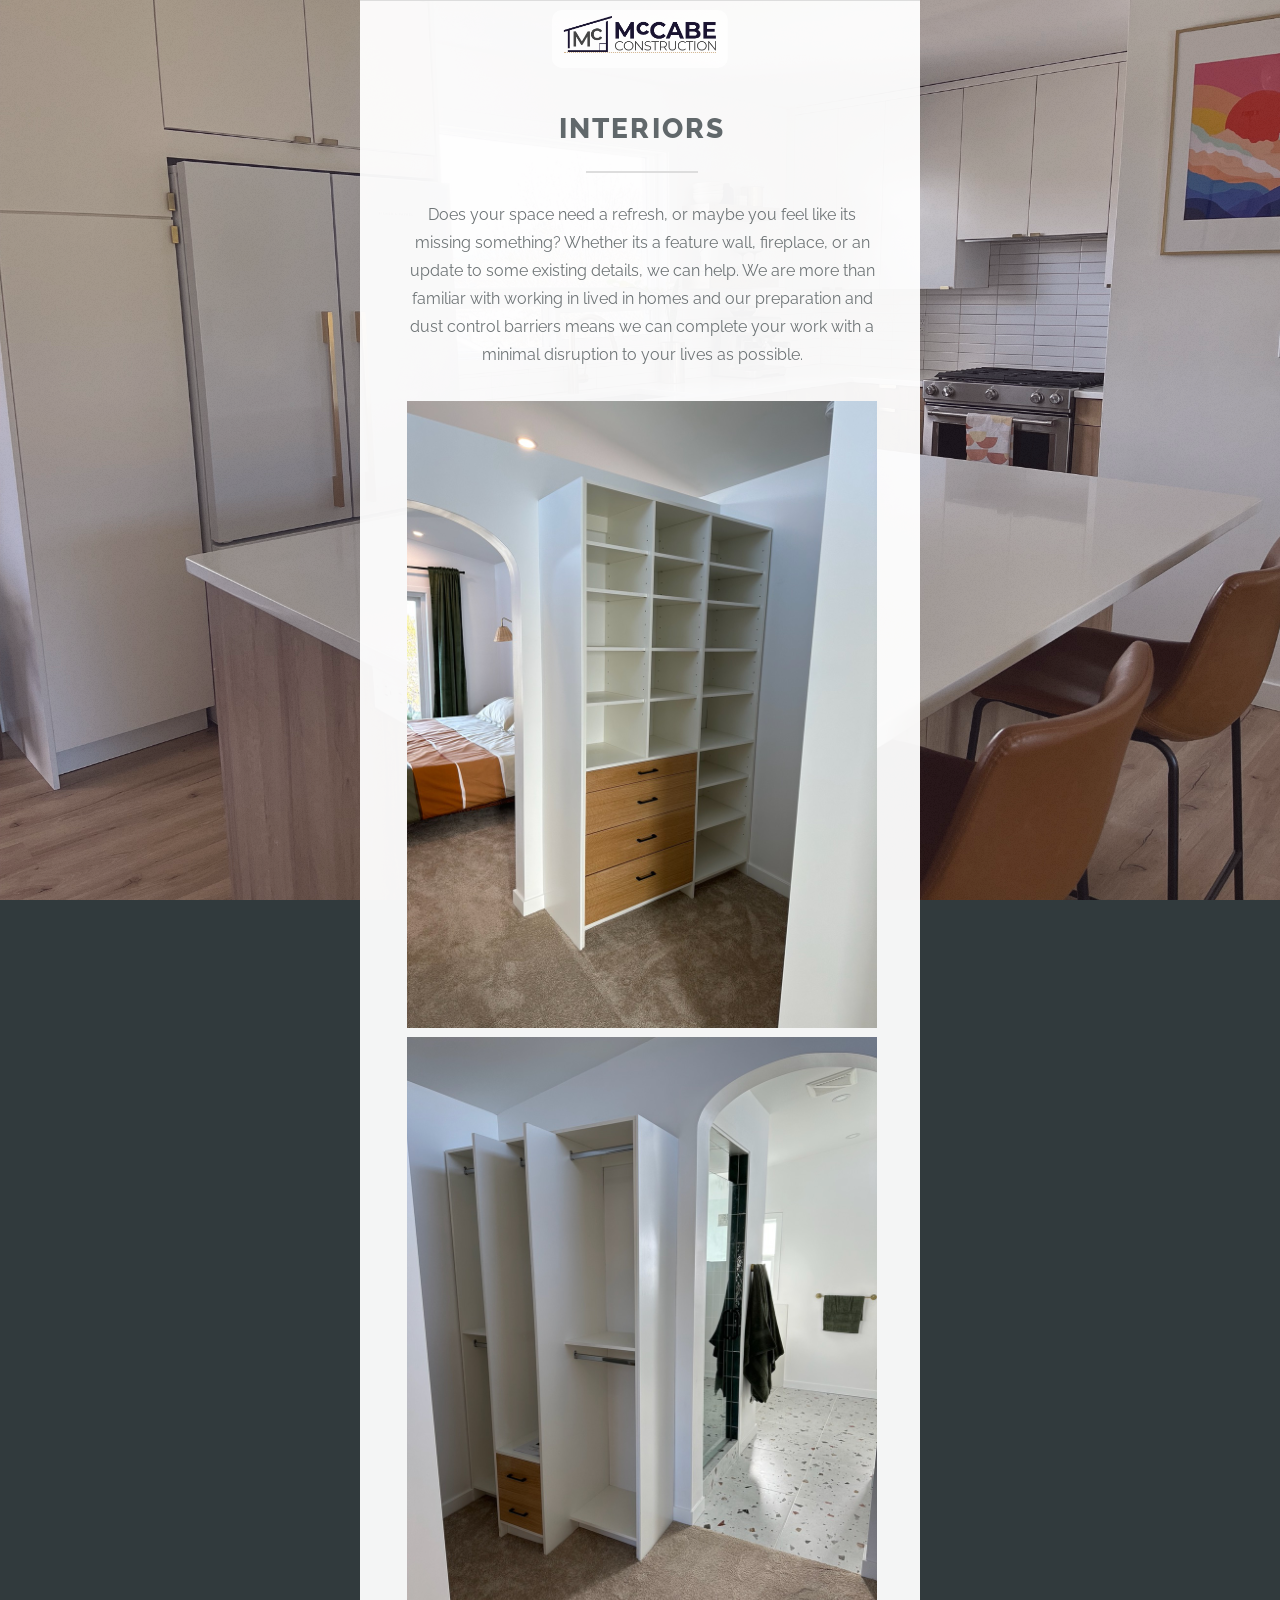
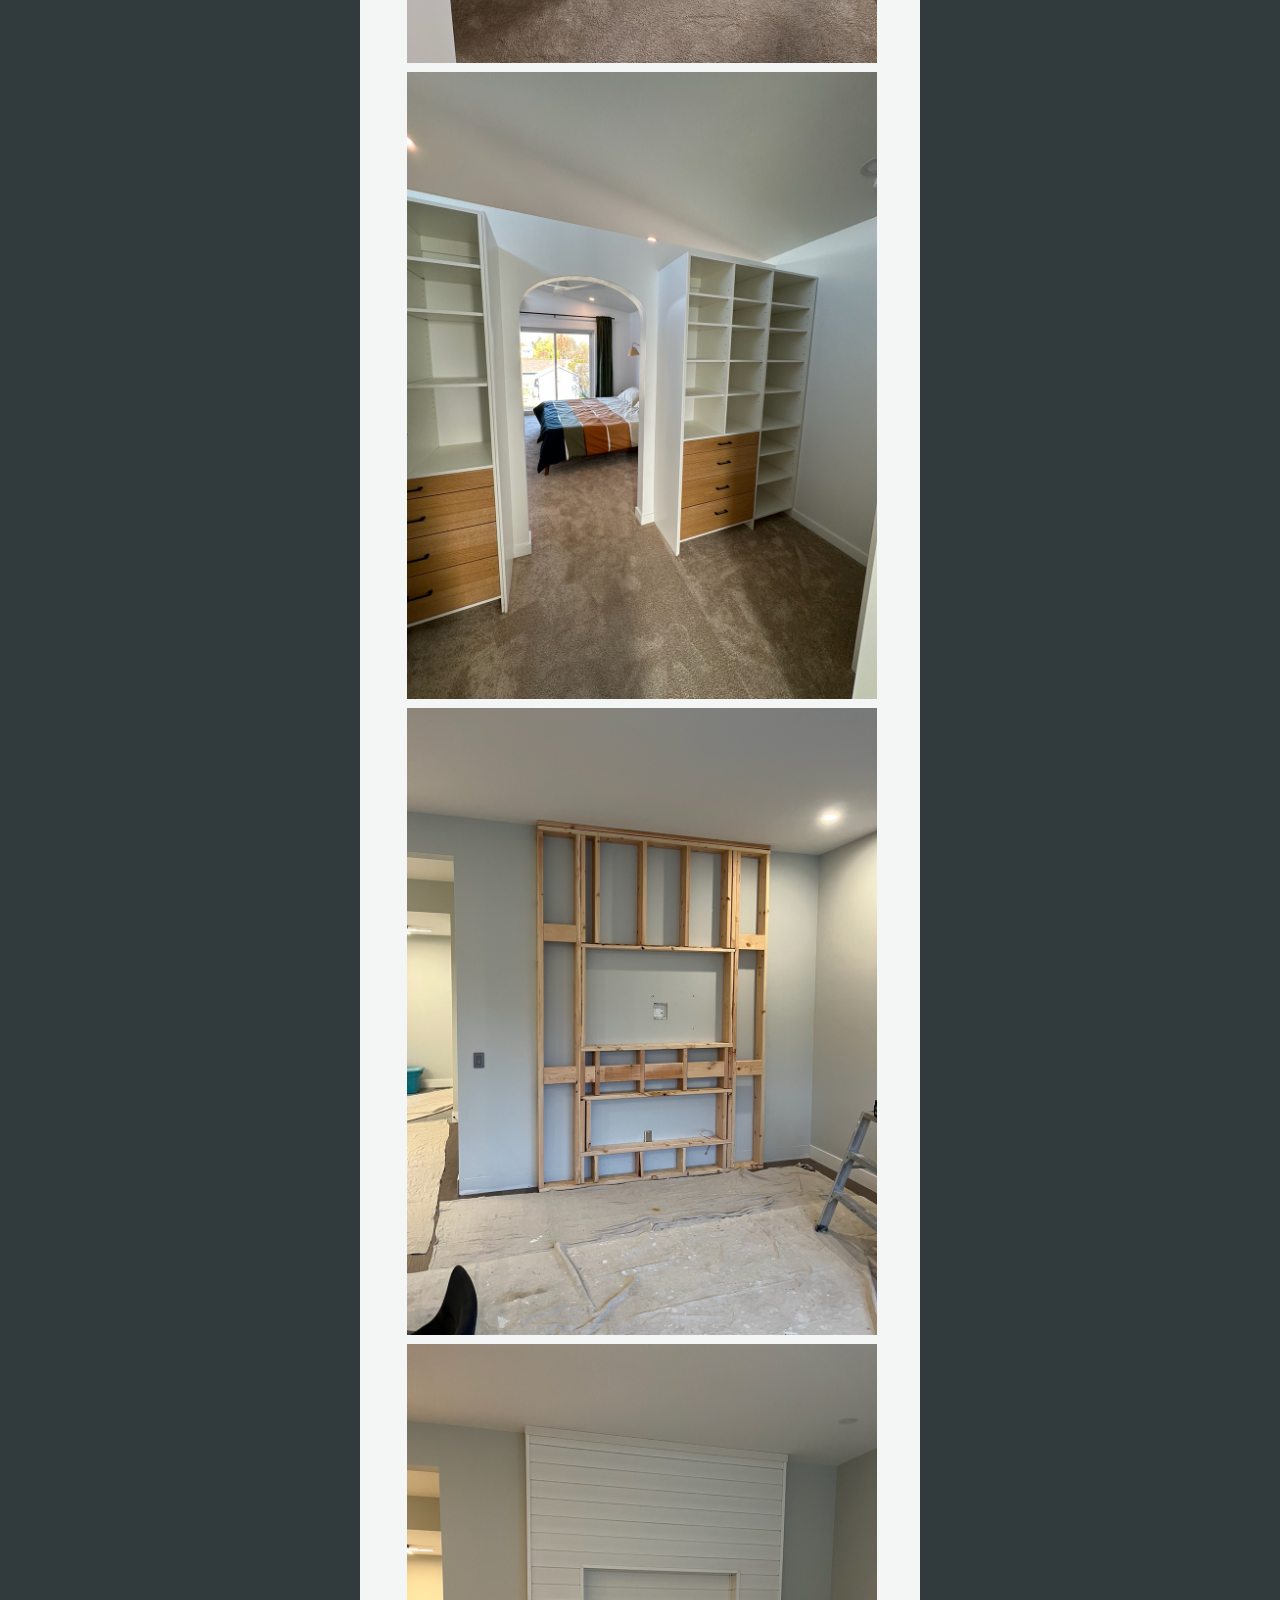
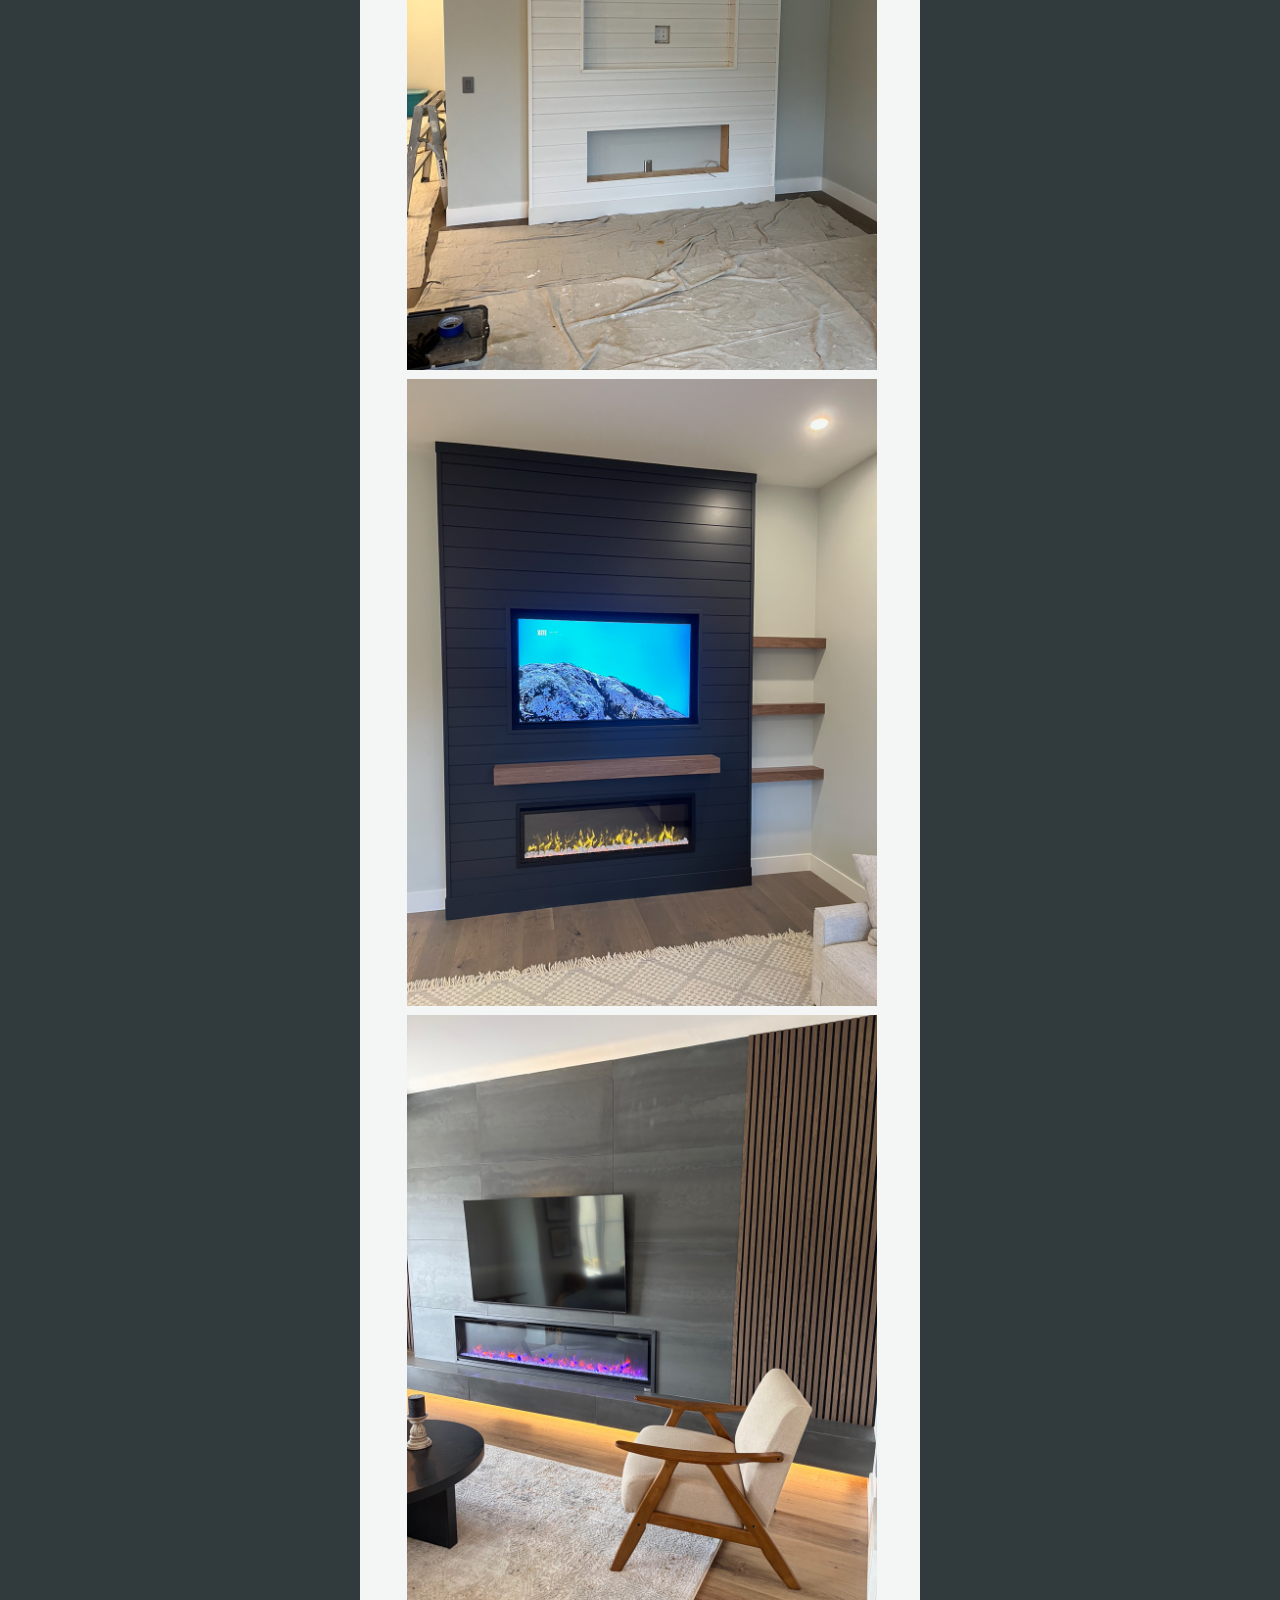
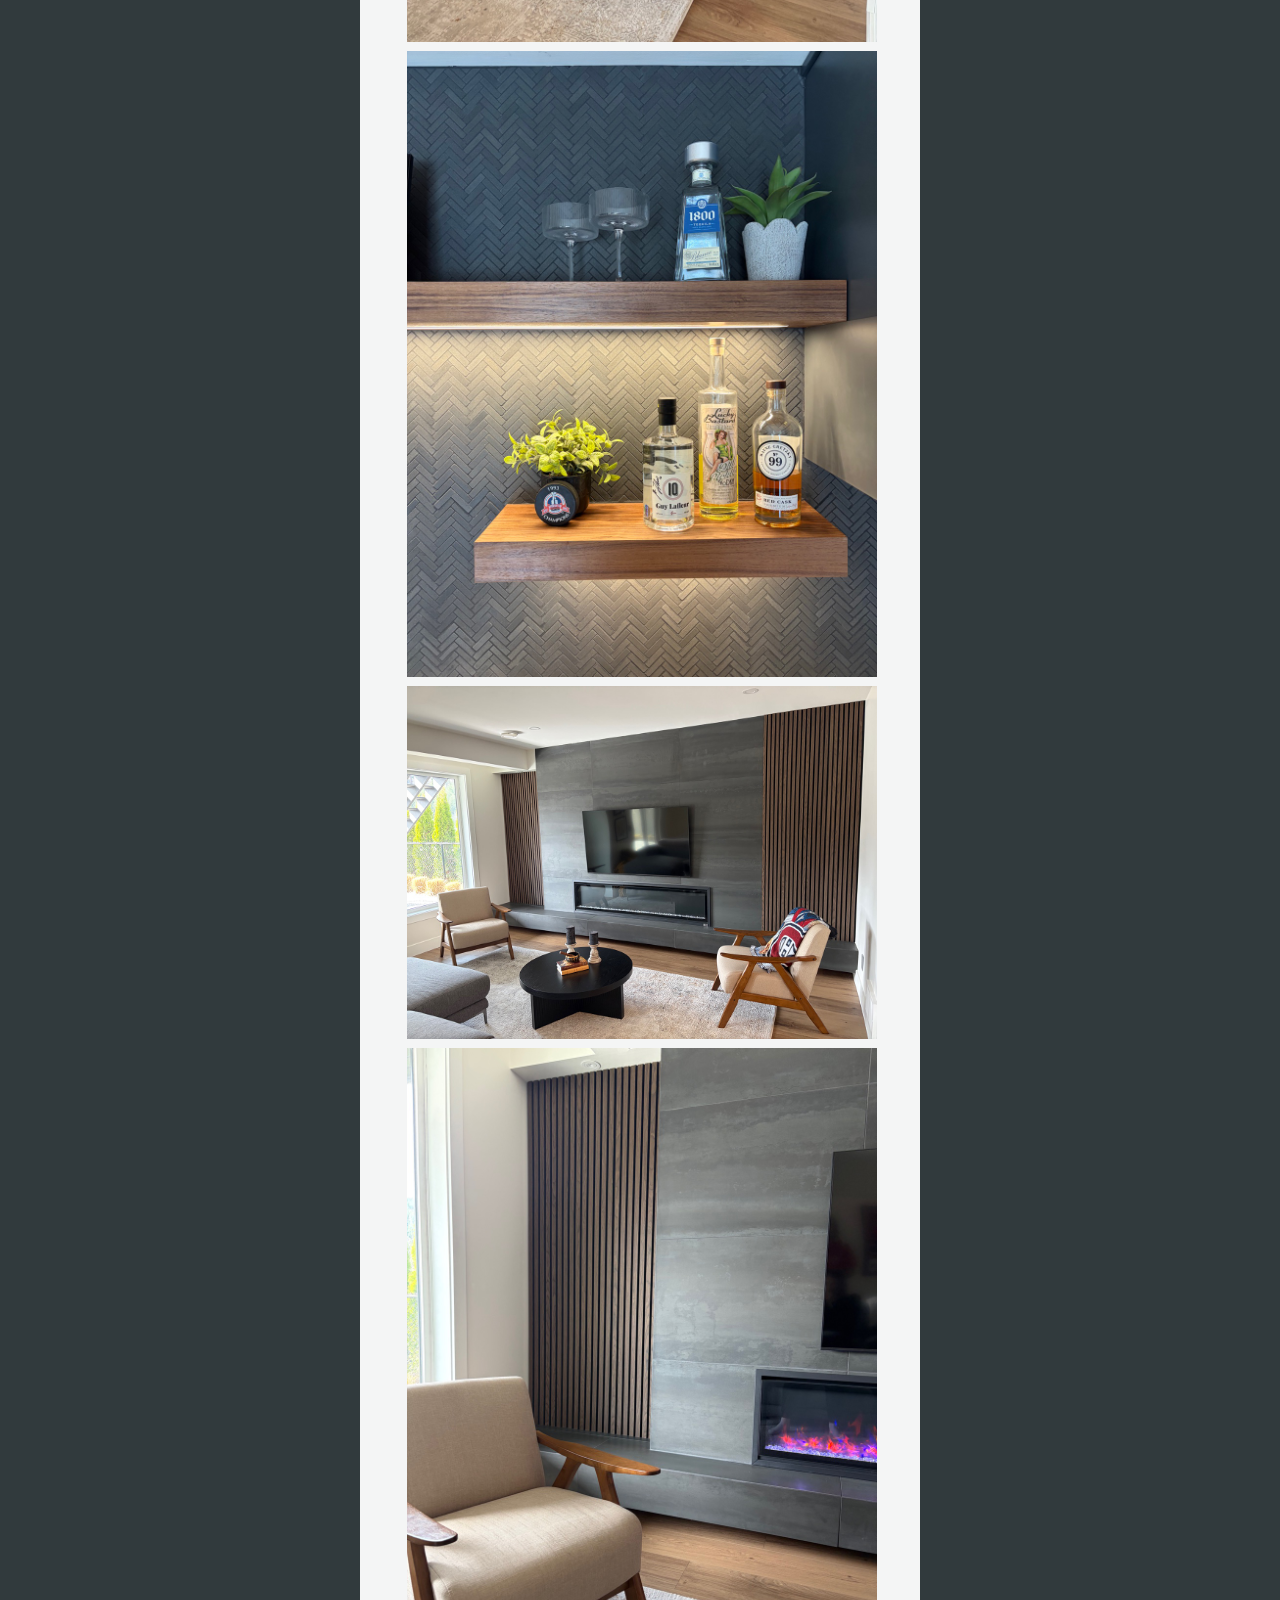
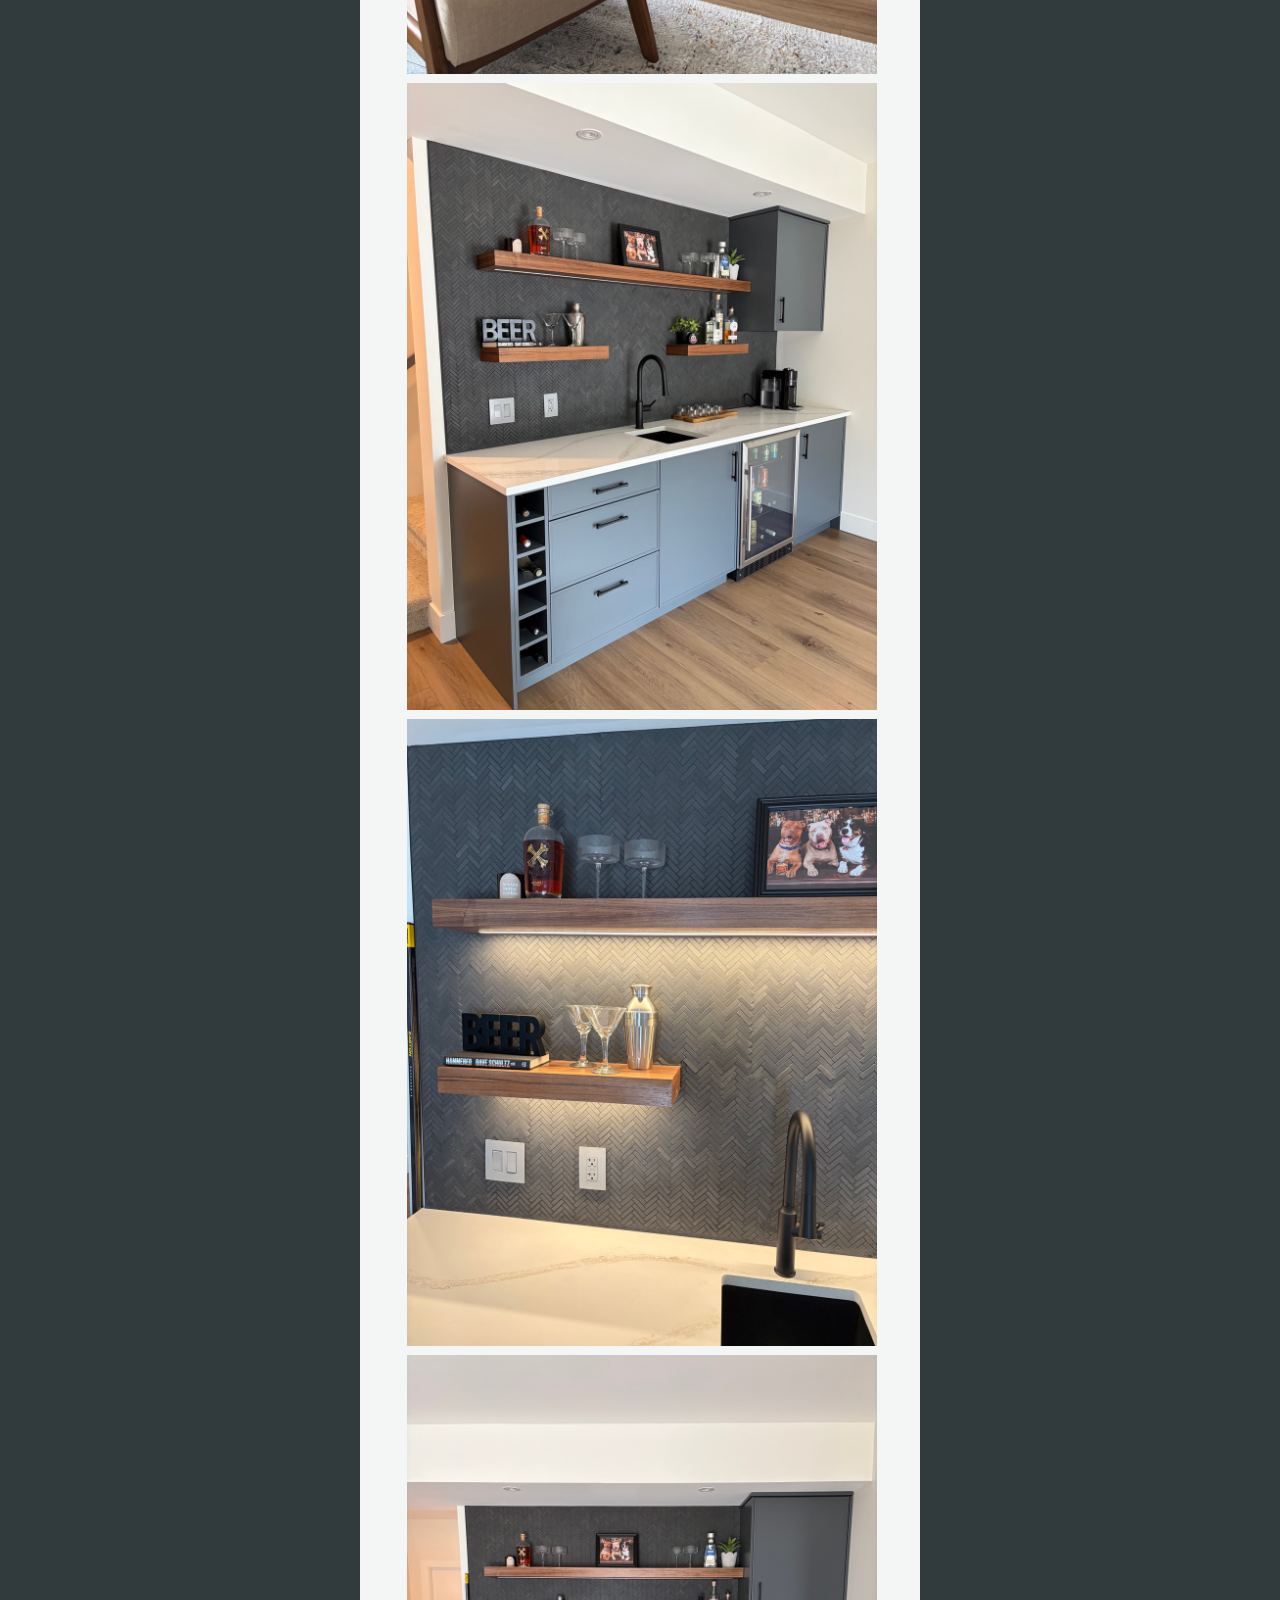
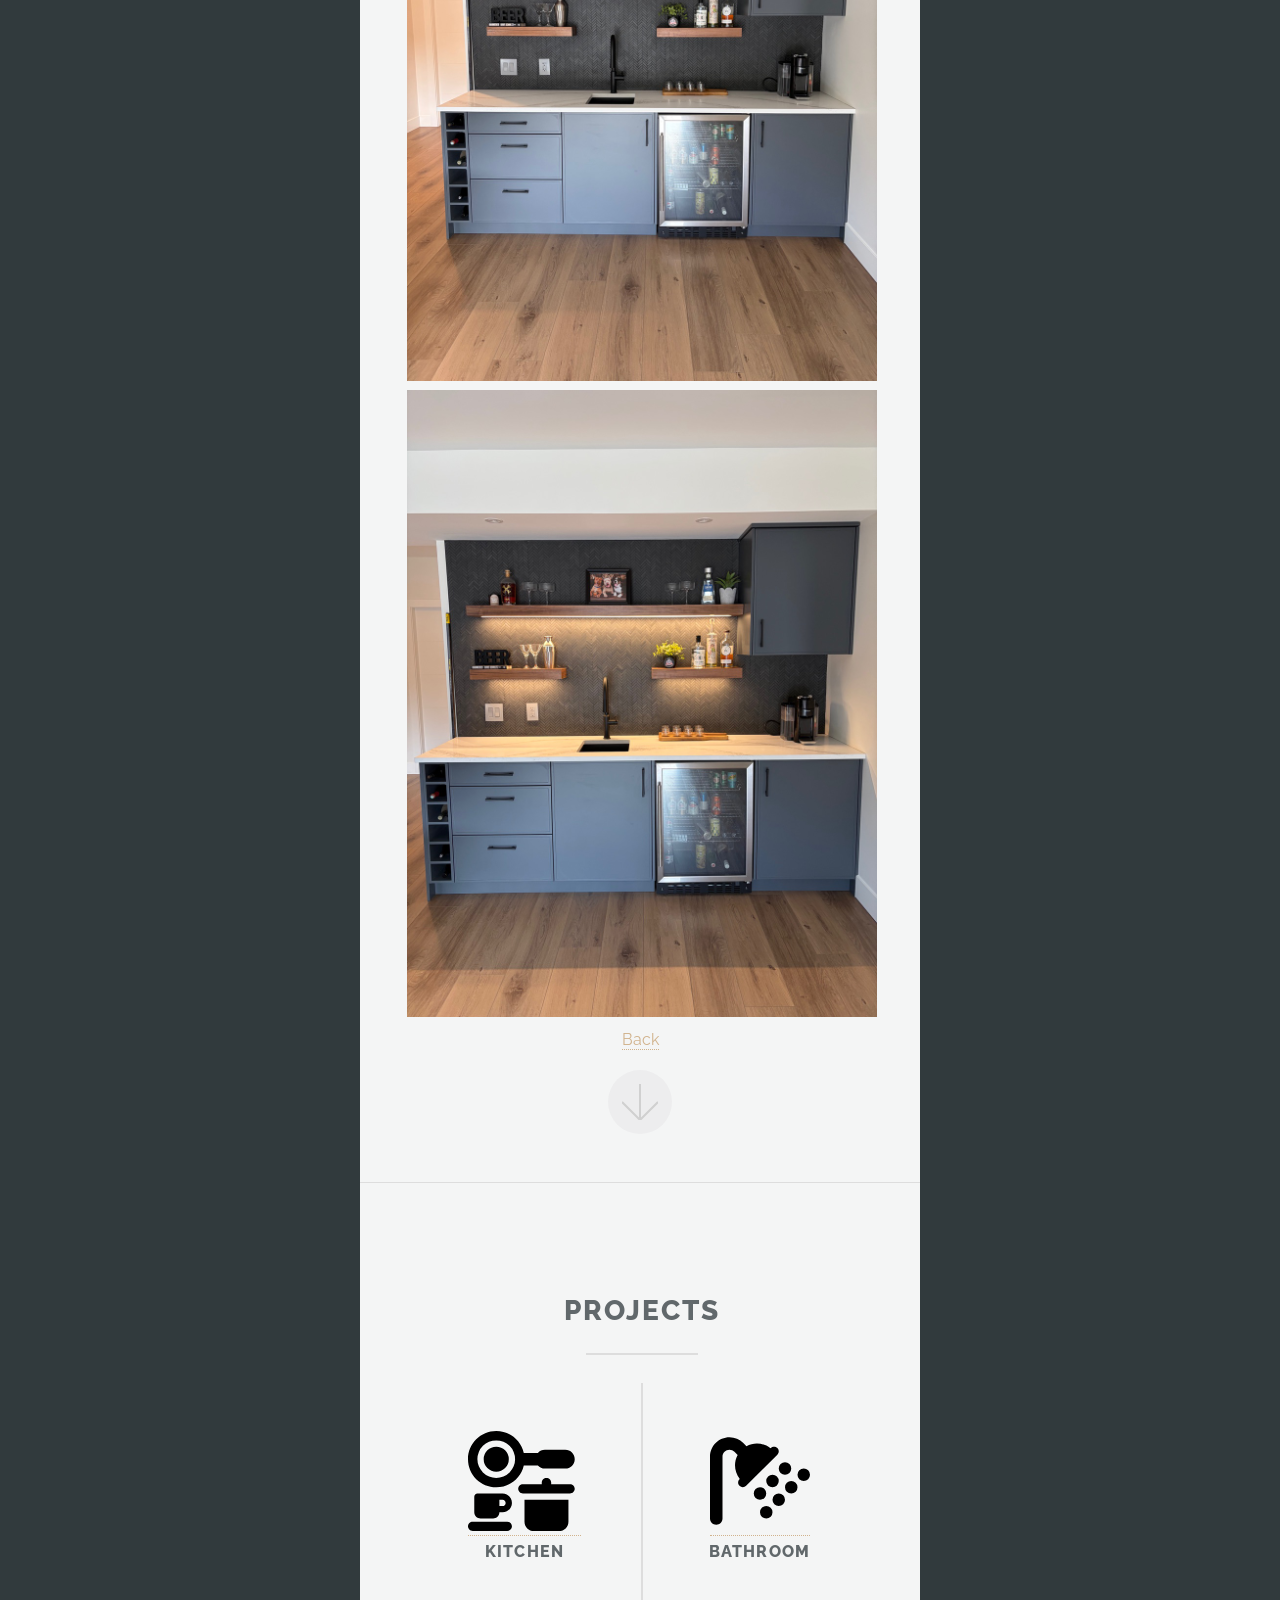
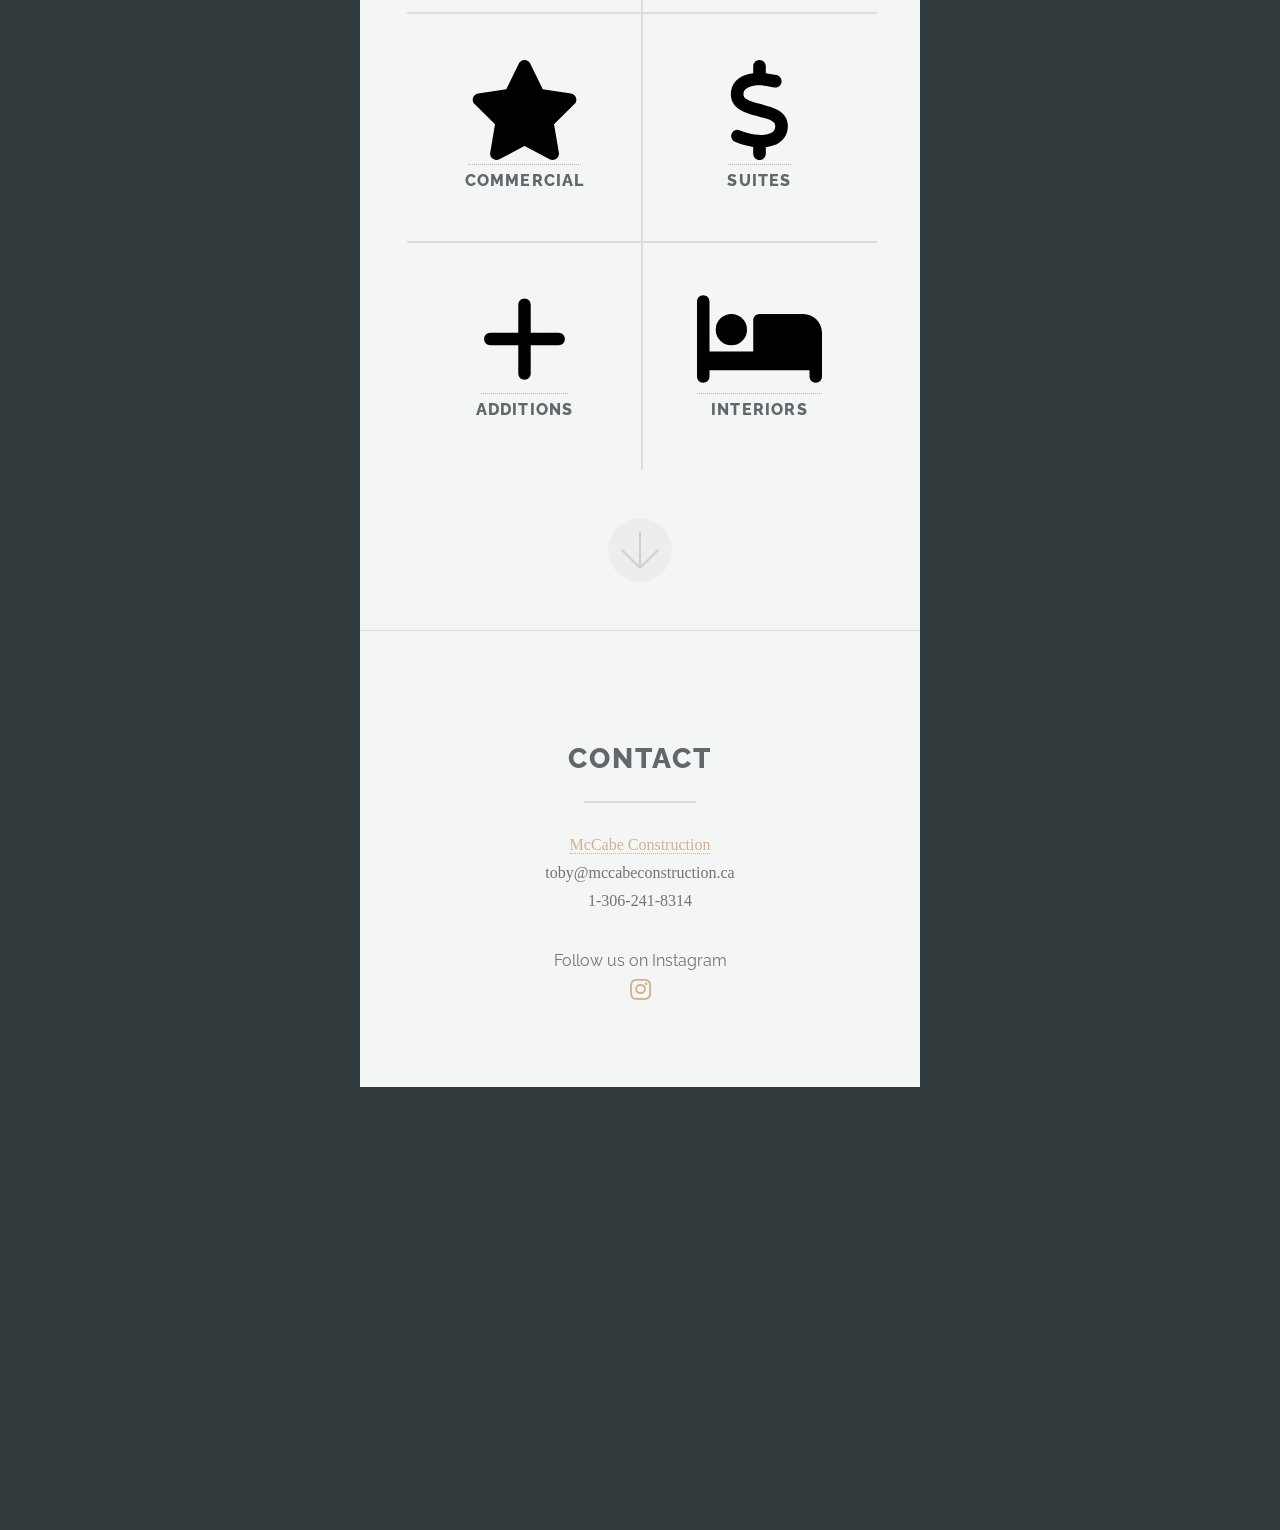
<file: interiors.html>
<!DOCTYPE HTML>
<html>
	<head>
		<title>McCabe Construction</title>
		<meta charset="utf-8" />
		<meta name="viewport" content="width=device-width, initial-scale=1, user-scalable=no" />
		<link rel="stylesheet" href="assets/css/main.css" />
		<link rel="icon" href="images/mccabeicon.png" type="image/png">
		<link rel="shortcut icon" href="images/mccabeicon.png" type="image/png">
		<style>
			.logo-wrapper {
				position: fixed;
				top: 10px;
				left: 50%;
				transform: translateX(-50%);
				z-index: 9999;
				padding: 6px 12px;
				border-radius: 10px;
				background-color: rgba(255, 255, 255, 0.7);
				pointer-events: none;
			}
		</style>
	</head>
	<body class="is-preload">
<!-- Mccabe Logo -->
<div class="logo-wrapper">
	<a href="index.html" style="pointer-events: auto; display: inline-block;">
		<img src="images/mccabelogo.png" alt="Home" style="height: 36px; display: block;">
	</a>
</div>

		<!-- One -->
			<section id="one" class="main special">
				<div class="container">
					<div class="content">
						<header class="major">
							<h2>Interiors</h2>
						</header>
						<p>

Does your space need a refresh, or maybe you feel like its missing something? Whether its a
feature wall, fireplace, or an update to some existing details, we can help.
We are more than familiar with working in lived in homes and our preparation and dust control
barriers means we can complete your work with a minimal disruption to your lives as possible.




					</p>
						<div>
						<img width=100% src="images/interiors1.jpg">
						</div>
						<div><img width=100% src="images/interiors2.jpg"></div>
						<div><img width=100% src="images/interiors3.jpg"></div>
						<div><img width=100% src="images/interiors4.jpg"></div>
						<div><img width=100% src="images/interiors5.jpg"></div>
						<div><img width=100% src="images/interiors6.jpg"></div>
						<div><img width=100% src="images/interiors7.jpg"></div>
						<div><img width=100% src="images/interiors8.jpg"></div>
						<div><img width=100% src="images/interiors9.jpg"></div>
						<div><img width=100% src="images/interiors10.jpg"></div>
						<div><img width=100% src="images/interiors11.jpg"></div>
						<div><img width=100% src="images/interiors12.jpg"></div>
						<div><img width=100% src="images/interiors13.jpg"></div>
						<div><img width=100% src="images/interiors14.jpg"></div>
					</div>
					<a href="index.html">Back</a>
					<a href="#two" class="goto-next scrolly">Next</a>
				</div>
			</section>

		<!-- Two -->
			<section id="two" class="main special">
				<div class="container">
					<div class="content">
						<header class="major">
							<h2>Projects</h2>
						</header>
						<ul class="icons-grid">
							<li>
								<a href="kitchen.html">
									<img style="height:100px" src="images/kitchen.svg">
									<h3>Kitchen</h3>
								</a>
							</li>
							<li>
								<a href="bathroom.html">
									<img style="height:100px" src="images/bathroom.svg">
									<h3>Bathroom</h3>
								</a>
							</li>
							<li>
								<a href="commercial.html">
									<img style="height:100px" src="images/commercial.svg">
									<h3>Commercial</h3>
								</a>
							</li>
							<li>
								<a href="suite.html">
									<img style="height:100px"  src="images/suite.svg">
									<h3>Suites</h3>
								</a>
							</li>
							<li>
								<a href="additions.html">
									<img style="height:100px" src="images/additions.svg">
									<h3>Additions</h3>
								</a>
							</li>
							<li>
								<a href="interiors.html">
									<img style="height:100px" src="images/interiors.svg">
									<h3>Interiors</h3>
								</a>
							</li>
						</ul>
					</div>
					<a href="#footer" class="goto-next scrolly">Next</a>
				</div>
			</section>



		<!-- Footer -->
			<section id="footer">
				<div class="container">
					<header class="major">
						<h2>Contact</h2>
					</header>
					<p style="font-family:verdana">
					<a href="https://www.mccabeconstruction.ca">McCabe Construction</a>
					<br>
					toby@mccabeconstruction.ca
					<br>
					1-306-241-8314
					<ul class="icons">
						Follow us on Instagram<br>
						<li><a href="https://www.instagram.com/mccabe_construction_inc" class="icon brands alt fa-instagram"><span class="label">Instagram</span></a></li>
					</ul>
					</p>
				</div>
				<footer>
				</footer>
			</section>

		<!-- Scripts -->
			<script src="assets/js/jquery.min.js"></script>
			<script src="assets/js/jquery.scrollex.min.js"></script>
			<script src="assets/js/jquery.scrolly.min.js"></script>
			<script src="assets/js/browser.min.js"></script>
			<script src="assets/js/breakpoints.min.js"></script>
			<script src="assets/js/util.js"></script>
			<script>
				// Disable mobile mode to always serve desktop site
				if (window.browser) {
					window.browser.mobile = false;
				}
			</script>
			<script src="assets/js/main.js"></script>

	</body>
</html>
</file>
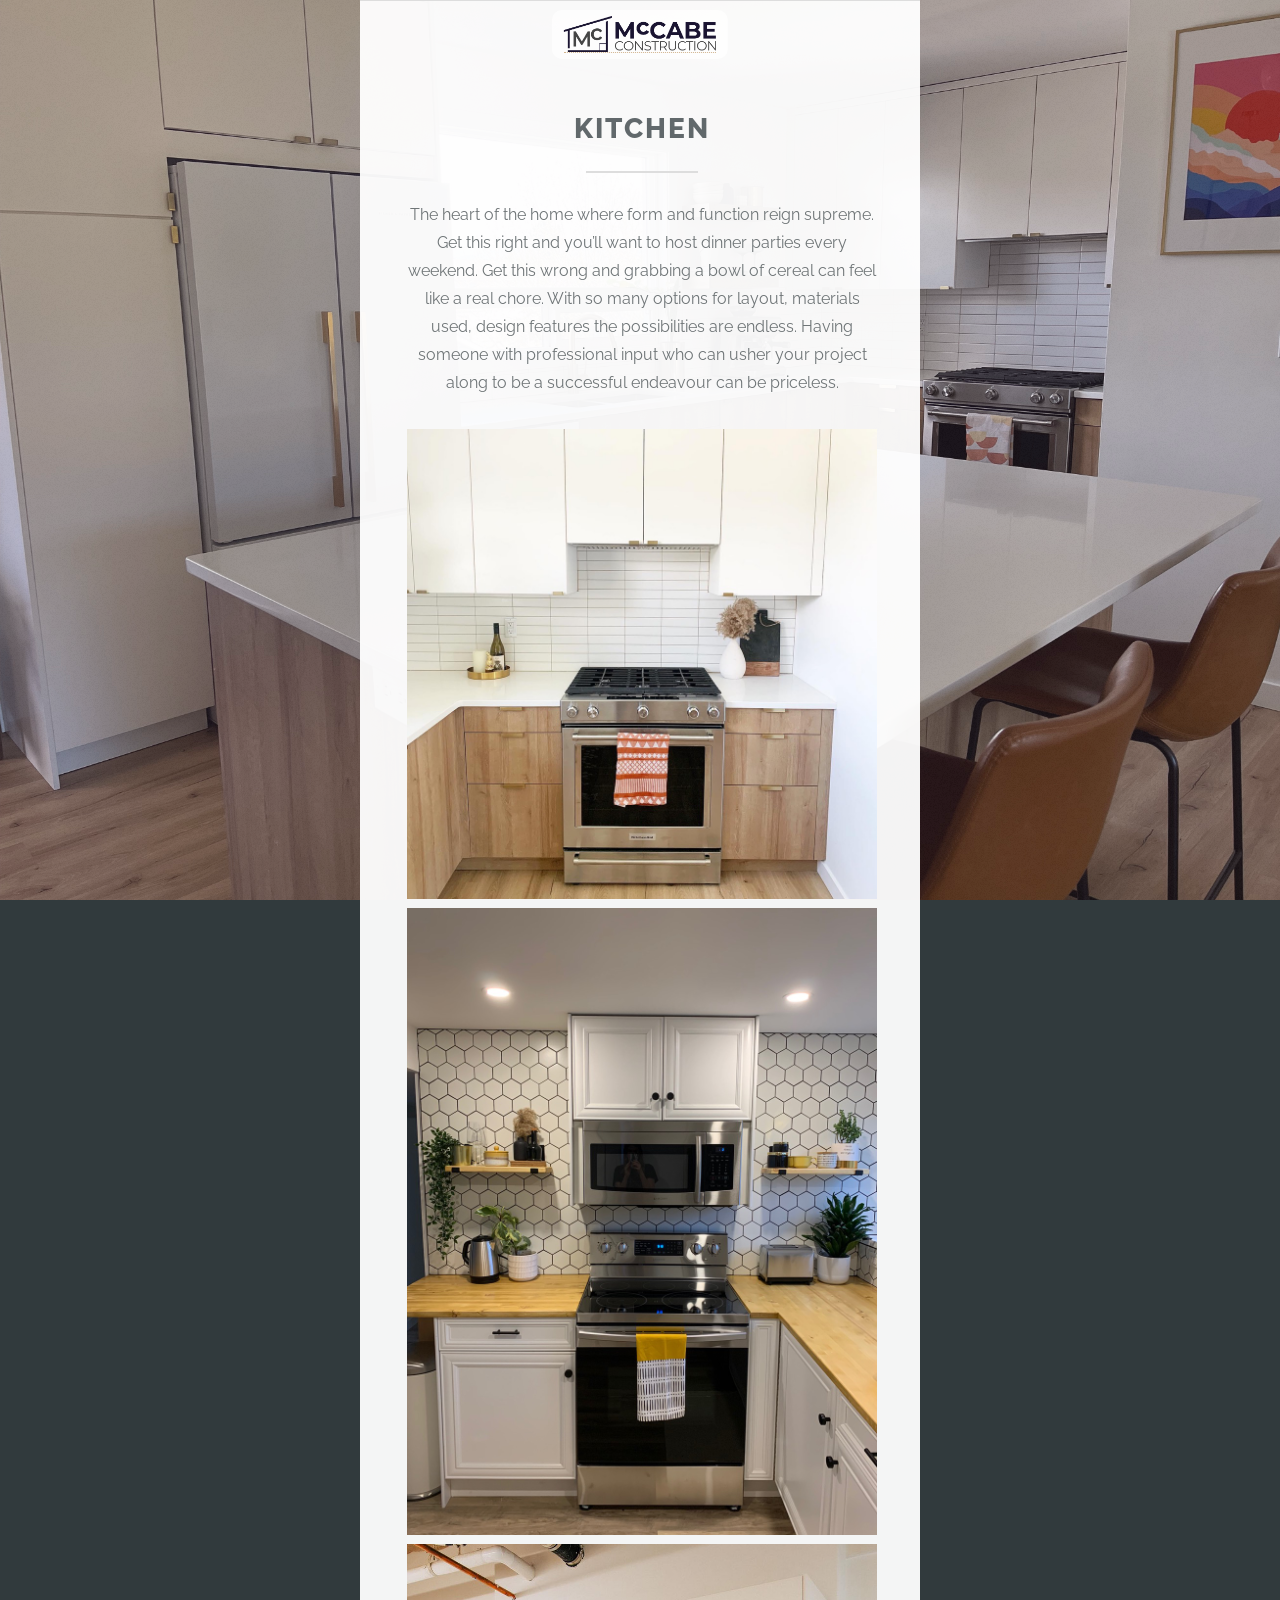
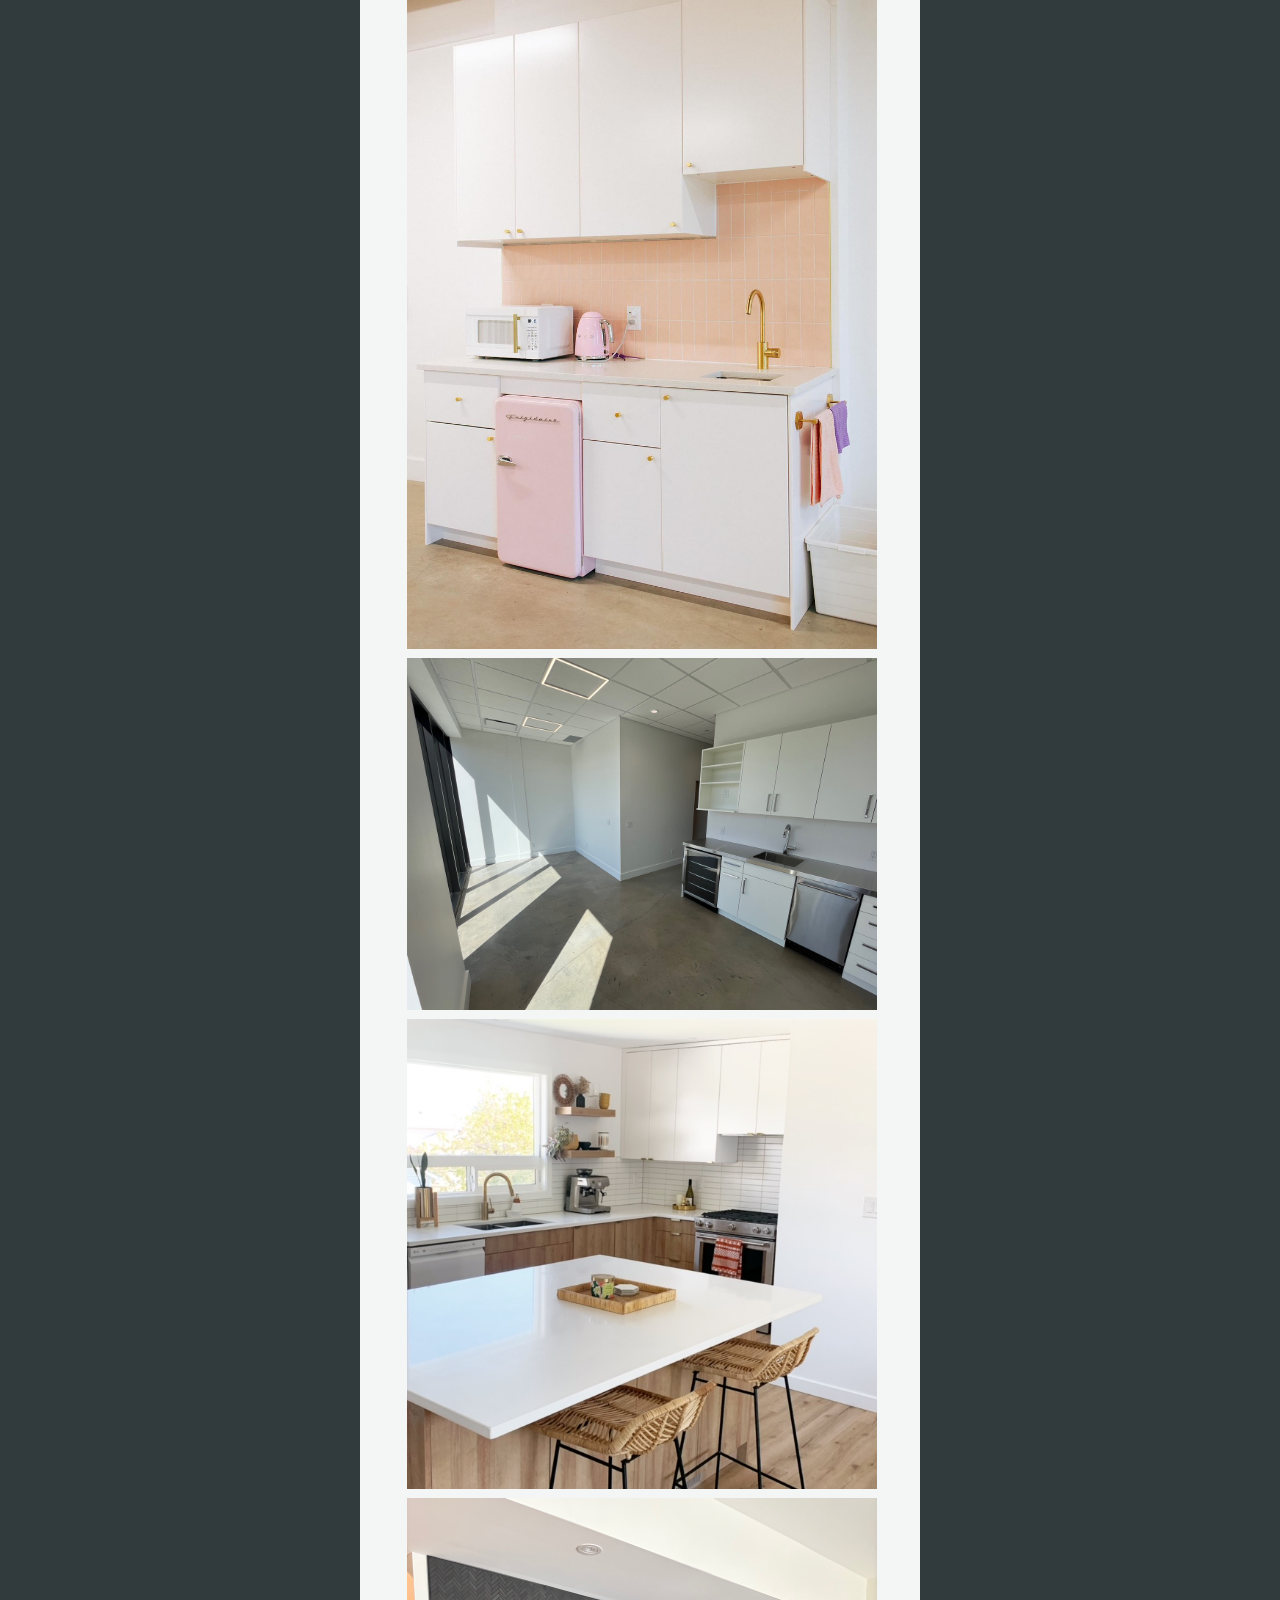
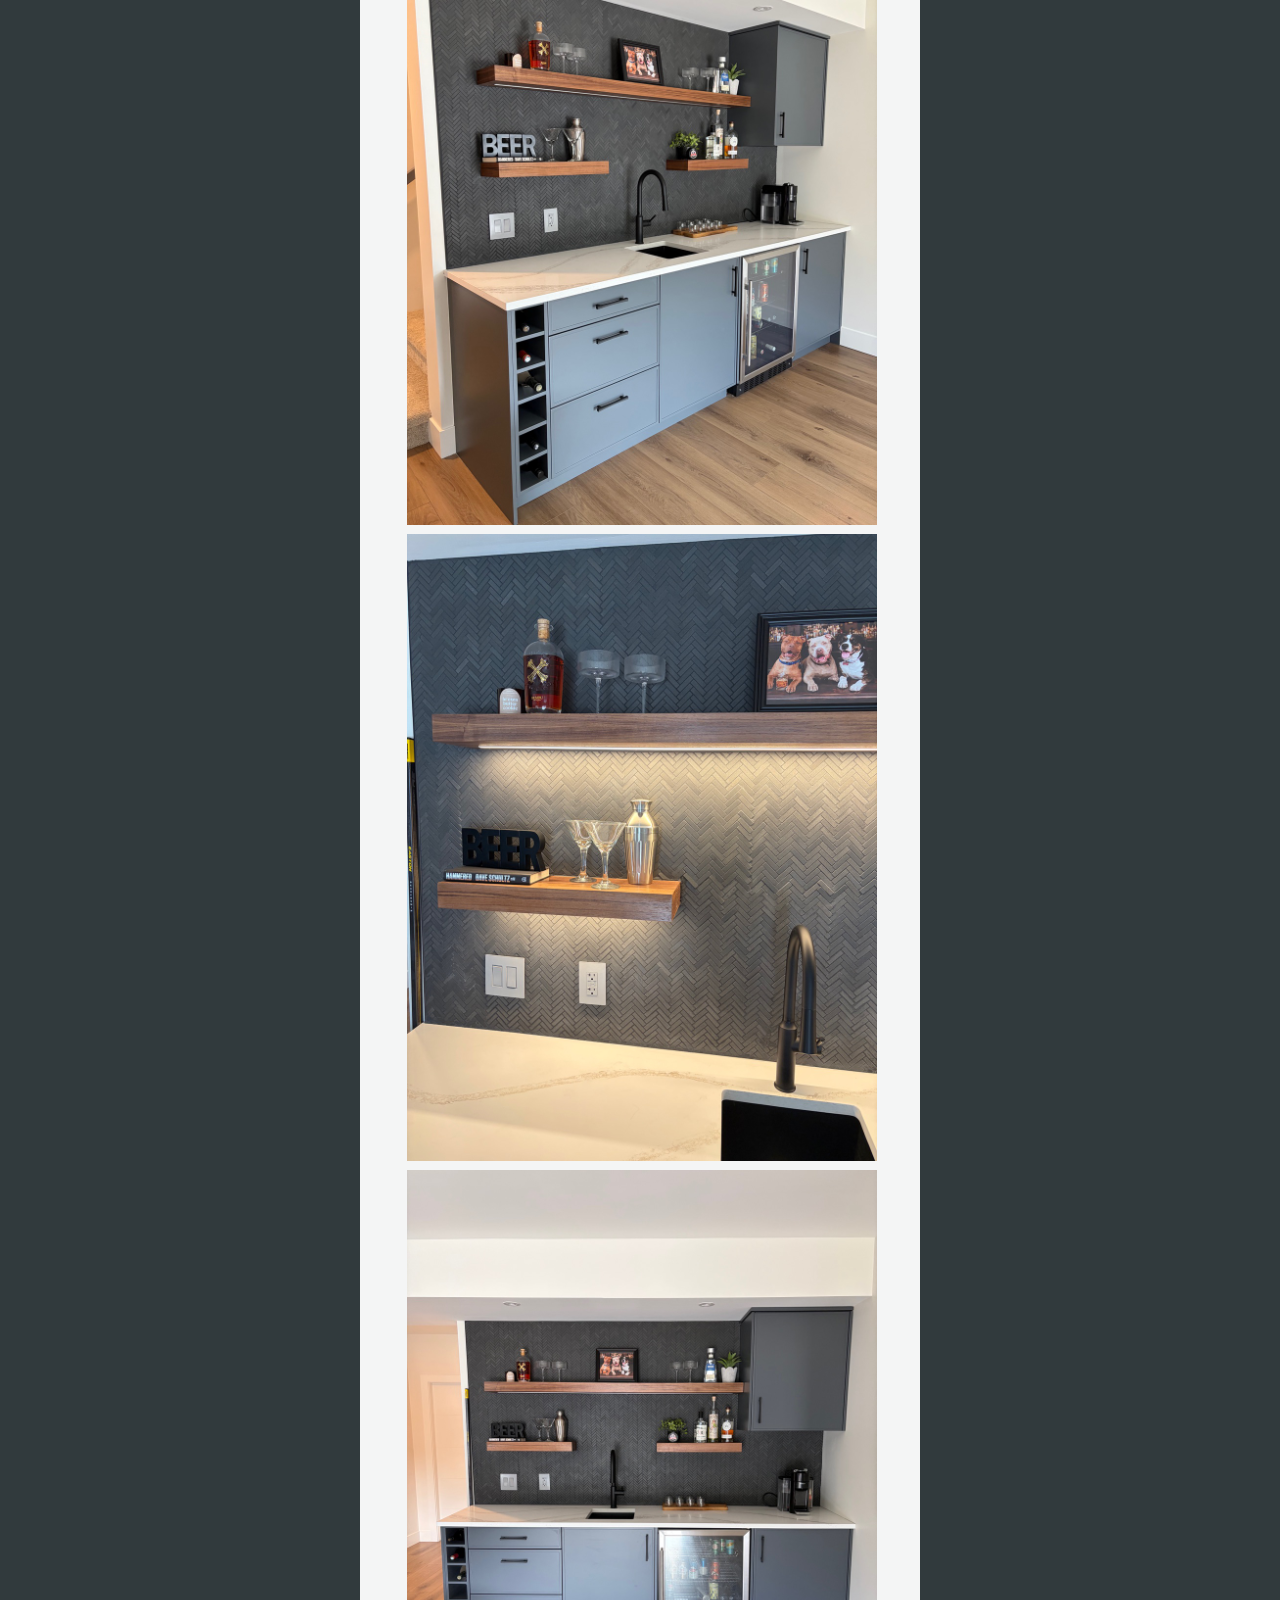
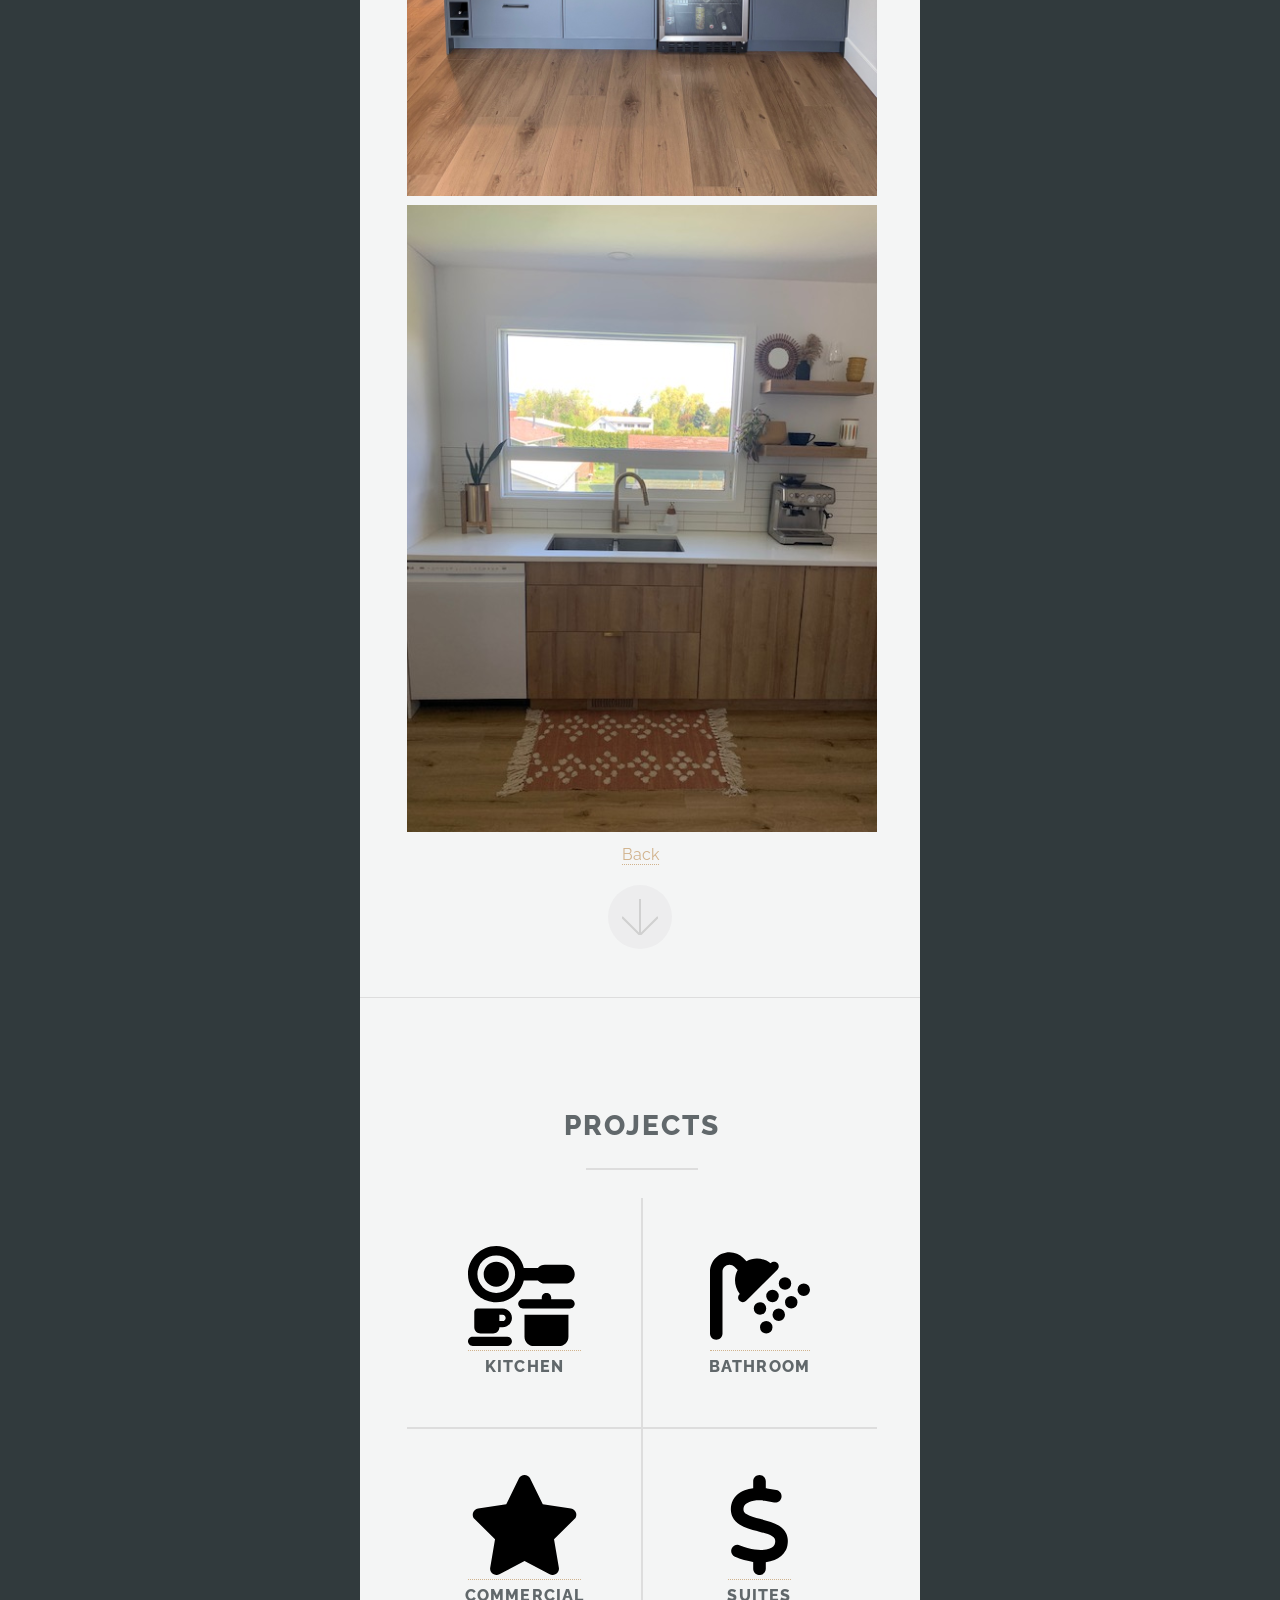
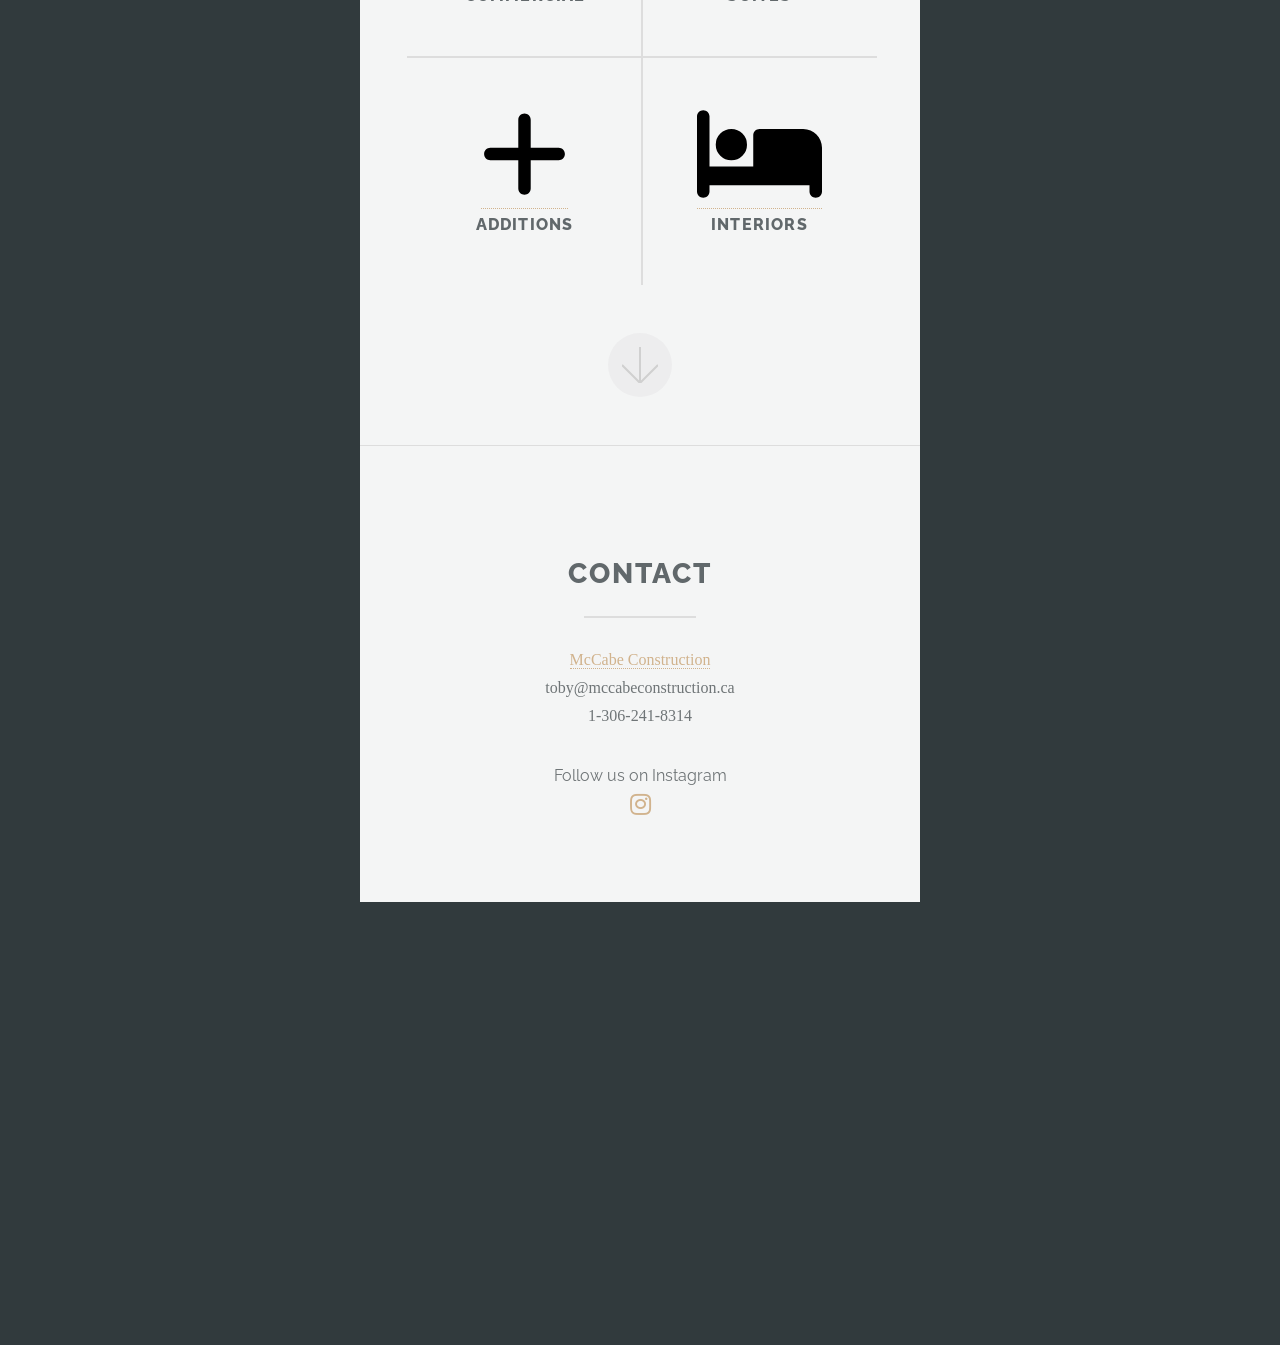
<file: kitchen.html>
<!DOCTYPE HTML>
<html>
<head>
    <title>McCabe Construction</title>
    <meta charset="utf-8" />
    <meta name="viewport" content="width=device-width, initial-scale=1, user-scalable=no" />
    <link rel="stylesheet" href="assets/css/main.css" />
    <link rel="icon" href="images/mccabeicon.png" type="image/png">
    <link rel="shortcut icon" href="images/mccabeicon.png" type="image/png">
    <style>
        .logo-wrapper {
            position: fixed;
            top: 10px;
            left: 50%;
            transform: translateX(-50%);
            z-index: 9999;
            padding: 6px 12px;
            border-radius: 10px;
            background-color: rgba(255, 255, 255, 0.7);
            pointer-events: none;
        }
    </style>
</head>
<body class="is-preload">

<!-- Floating McCabe Logo -->
<div class="logo-wrapper">
    <a href="index.html" style="pointer-events: auto; display: block;">
        <img src="images/mccabelogo.png" alt="Home" style="height:36px; display:block;">
    </a>
</div>

<!-- One -->
<section id="one" class="main special">
    <div class="container" style="height:auto; overflow:visible;">
        <div class="content">
            <header class="major">
                <h2>Kitchen</h2>
            </header>
            <p>
                The heart of the home where form and function reign supreme. Get this right and you’ll want to
                host dinner parties every weekend. Get this wrong and grabbing a bowl of cereal can feel like a
                real chore. With so many options for layout, materials used, design features the possibilities are
                endless. Having someone with professional input who can usher your project along to be a
                successful endeavour can be priceless.
            </p>
            <div><img width="100%" src="images/kitchen1.jpg"></div>
            <div><img width="100%" src="images/kitchen2.jpg"></div>
            <div><img width="100%" src="images/kitchen3.jpg"></div>
            <div><img width="100%" src="images/kitchen4.jpg"></div>
            <div><img width="100%" src="images/kitchen5.jpg"></div>
            <div><img width="100%" src="images/kitchen6.jpg"></div>
            <div><img width="100%" src="images/kitchen7.jpg"></div>
            <div><img width="100%" src="images/kitchen8.jpg"></div>
            <div><img width="100%" src="images/kitchen9.jpg"></div>
        </div>
        <a href="index.html">Back</a>
        <a href="#two" class="goto-next scrolly">Next</a>
    </div>
</section>

<!-- Two -->
<section id="two" class="main special">
    <div class="container" style="height:auto; overflow:visible;">
        <div class="content">
            <header class="major">
                <h2>Projects</h2>
            </header>
            <ul class="icons-grid">
                <li>
                    <a href="kitchen.html">
                        <img style="height:100px" src="images/kitchen.svg">
                        <h3>Kitchen</h3>
                    </a>
                </li>
                <li>
                    <a href="bathroom.html">
                        <img style="height:100px" src="images/bathroom.svg">
                        <h3>Bathroom</h3>
                    </a>
                </li>
                <li>
                    <a href="commercial.html">
                        <img style="height:100px" src="images/commercial.svg">
                        <h3>Commercial</h3>
                    </a>
                </li>
                <li>
                    <a href="suite.html">
                        <img style="height:100px" src="images/suite.svg">
                        <h3>Suites</h3>
                    </a>
                </li>
                <li>
                    <a href="additions.html">
                        <img style="height:100px" src="images/additions.svg">
                        <h3>Additions</h3>
                    </a>
                </li>
                <li>
                    <a href="interiors.html">
                        <img style="height:100px" src="images/interiors.svg">
                        <h3>Interiors</h3>
                    </a>
                </li>
            </ul>
        </div>
        <a href="#footer" class="goto-next scrolly">Next</a>
    </div>
</section>

<!-- Footer -->
<section id="footer">
    <div class="container">
        <header class="major">
            <h2>Contact</h2>
        </header>
        <p style="font-family:verdana">
            <a href="https://www.mccabeconstruction.ca">McCabe Construction</a>
            <br>
            toby@mccabeconstruction.ca
            <br>
            1-306-241-8314
            <ul class="icons">
                Follow us on Instagram<br>
                <li><a href="https://www.instagram.com/mccabe_construction_inc" class="icon brands alt fa-instagram"><span class="label">Instagram</span></a></li>
            </ul>
        </p>
    </div>
    <footer></footer>
</section>

<!-- Scripts -->
<script src="assets/js/jquery.min.js"></script>
<script src="assets/js/jquery.scrollex.min.js"></script>
<script src="assets/js/jquery.scrolly.min.js"></script>
<script src="assets/js/browser.min.js"></script>
<script src="assets/js/breakpoints.min.js"></script>
<script src="assets/js/util.js"></script>
<script>
    // Disable mobile mode to always serve desktop site
    if (window.browser) {
        window.browser.mobile = false;
    }
</script>
<script src="assets/js/main.js"></script>

</body>
</html>
</file>
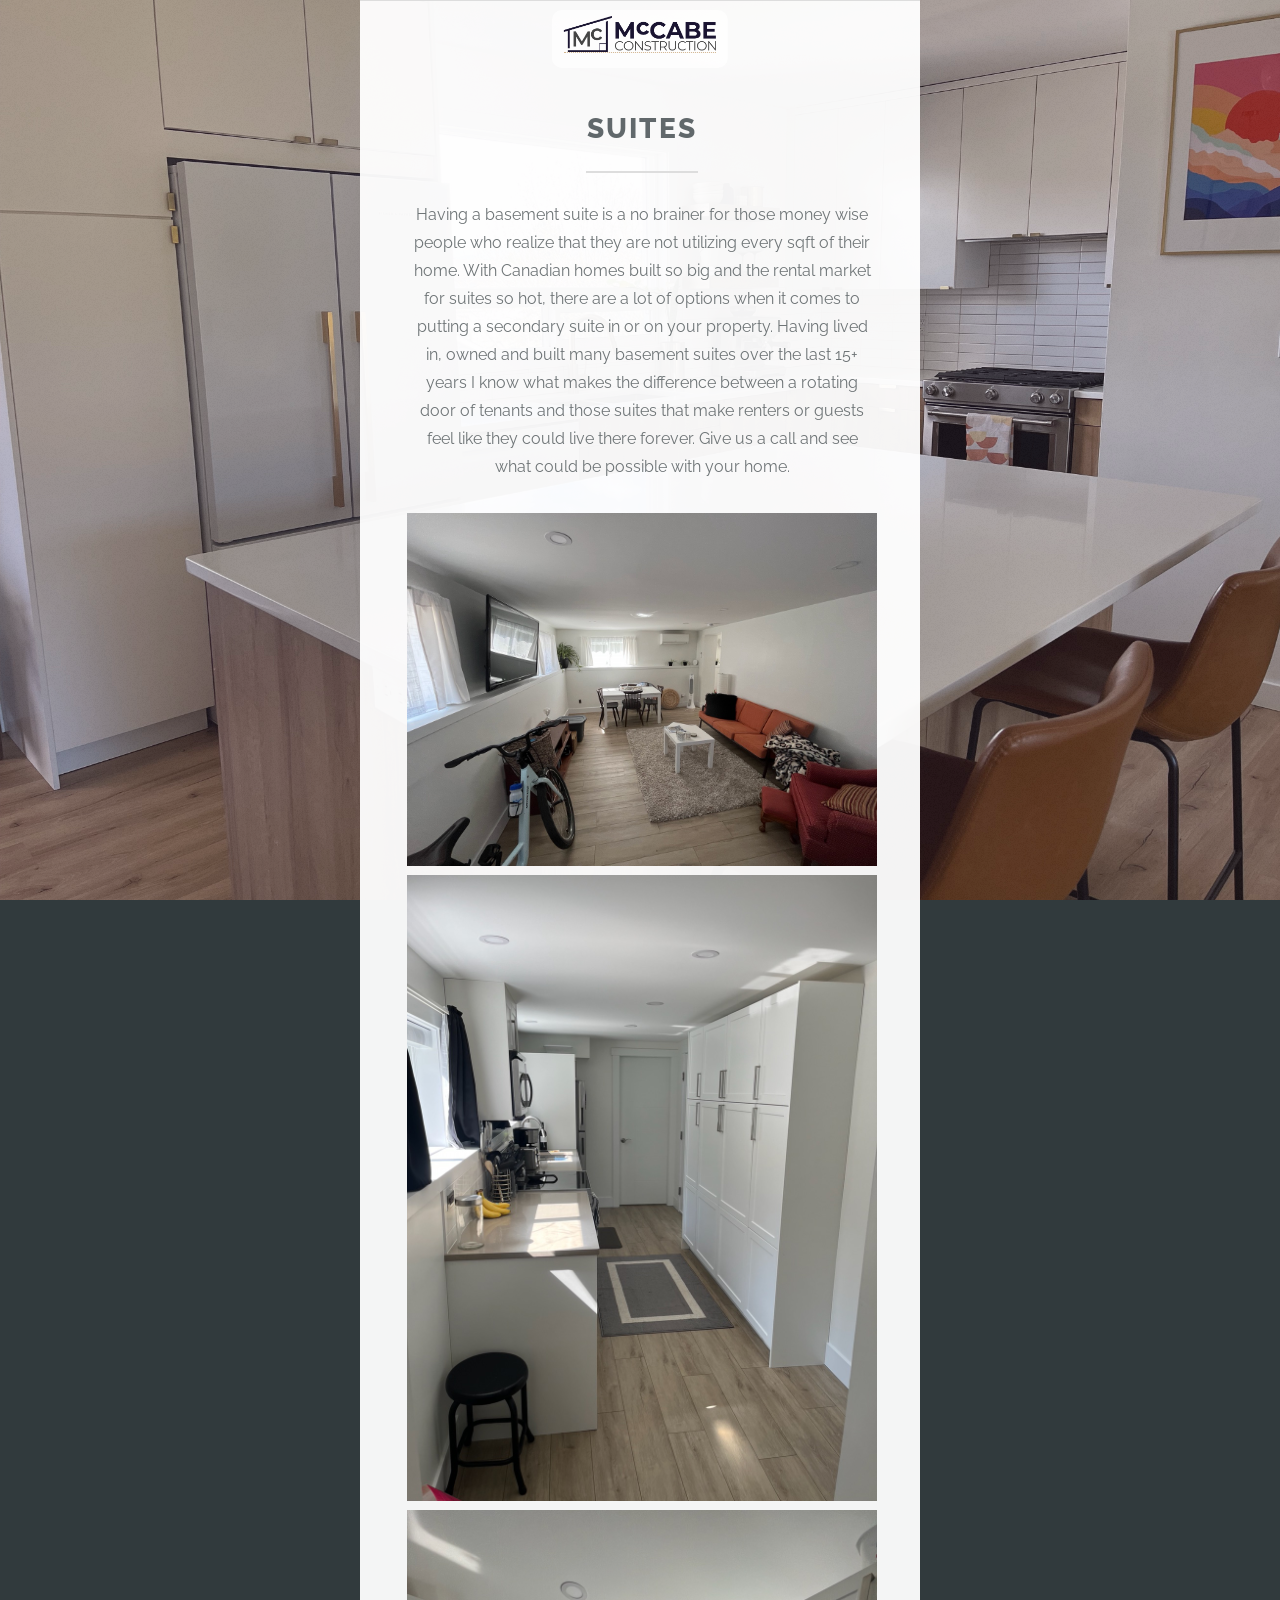
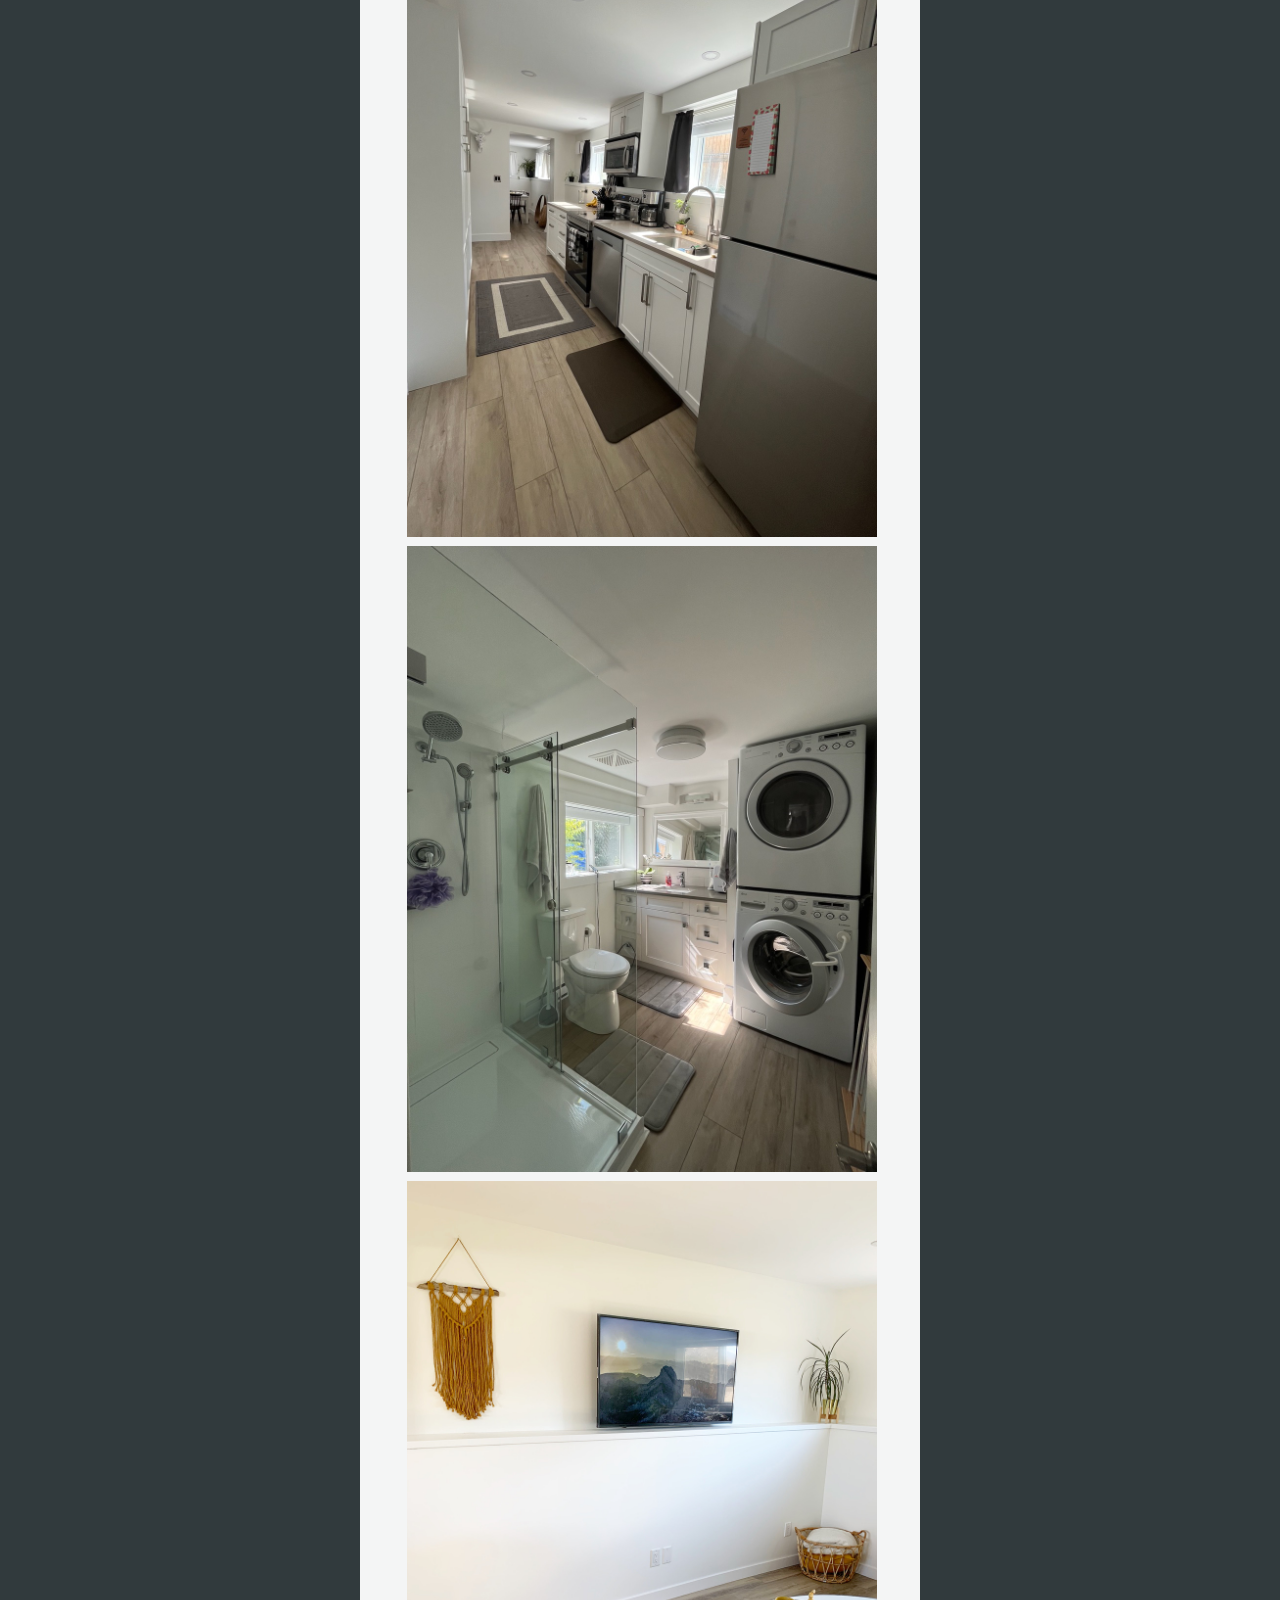
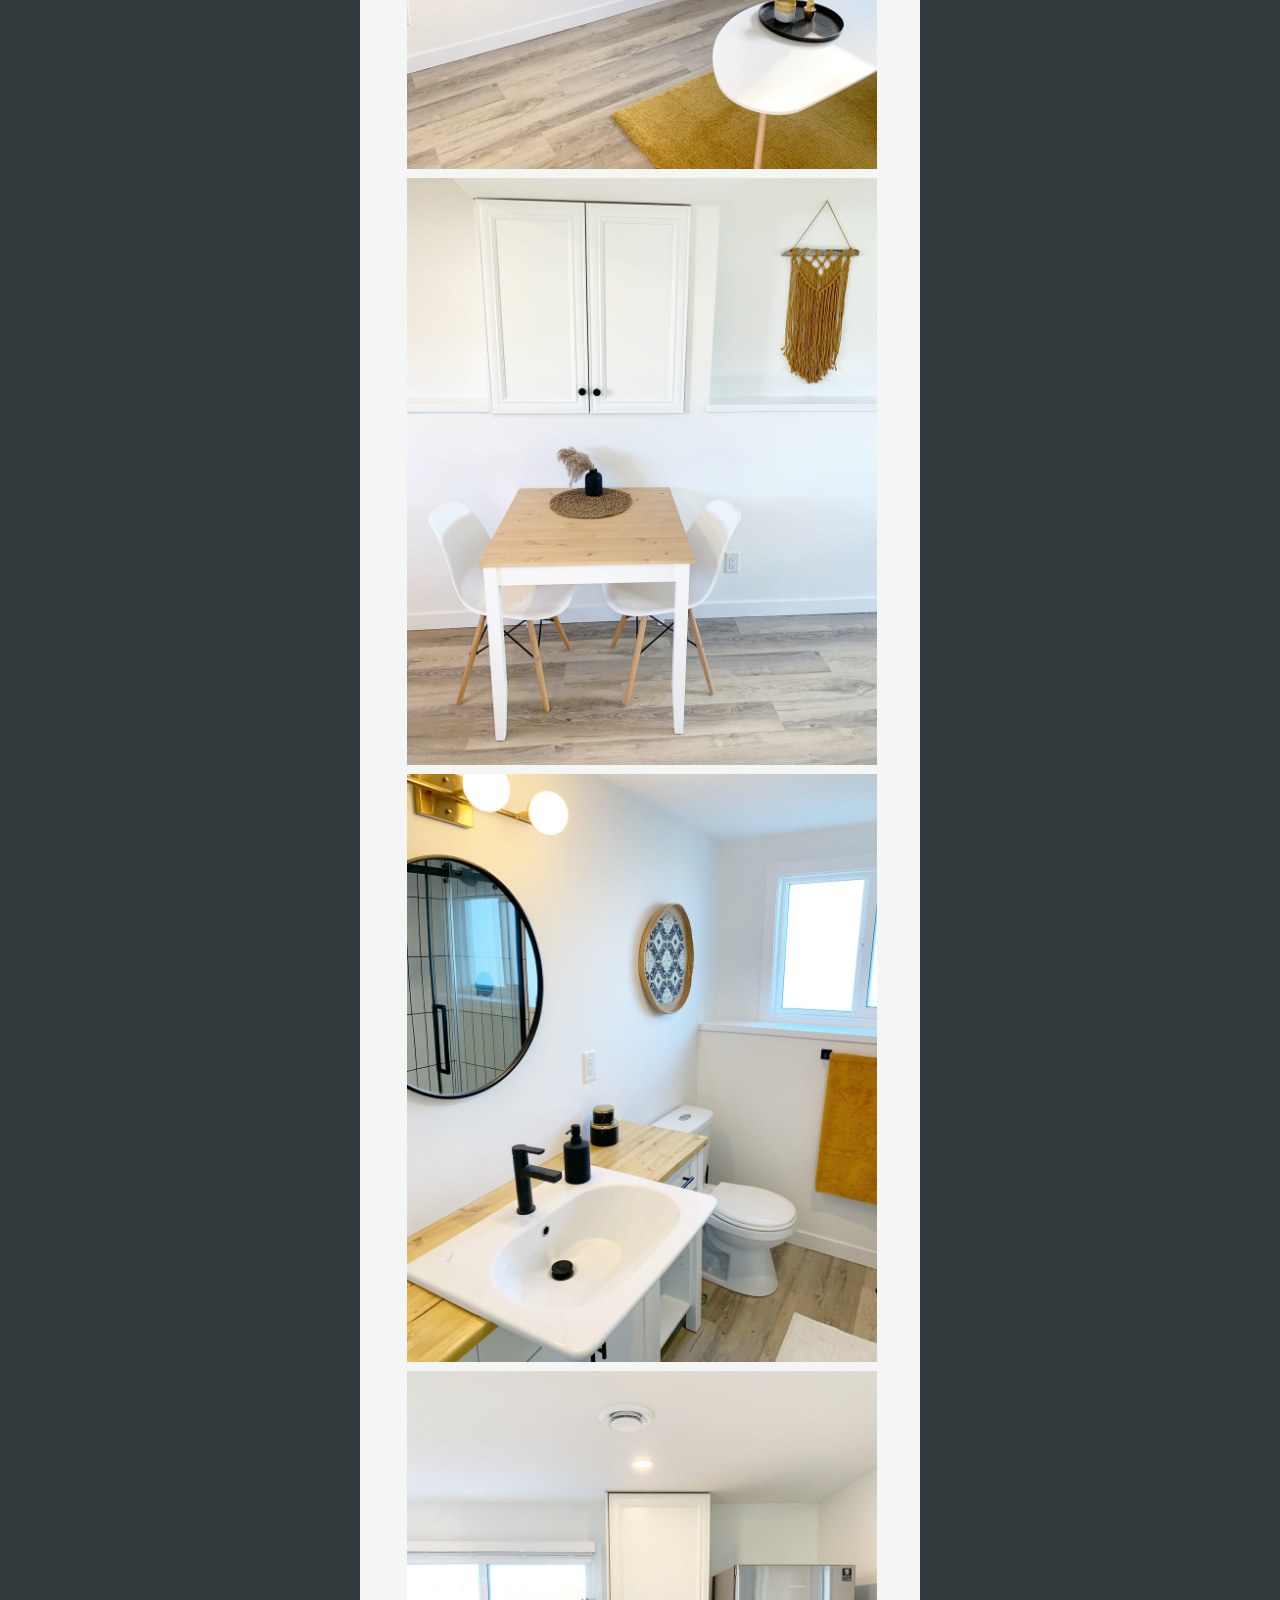
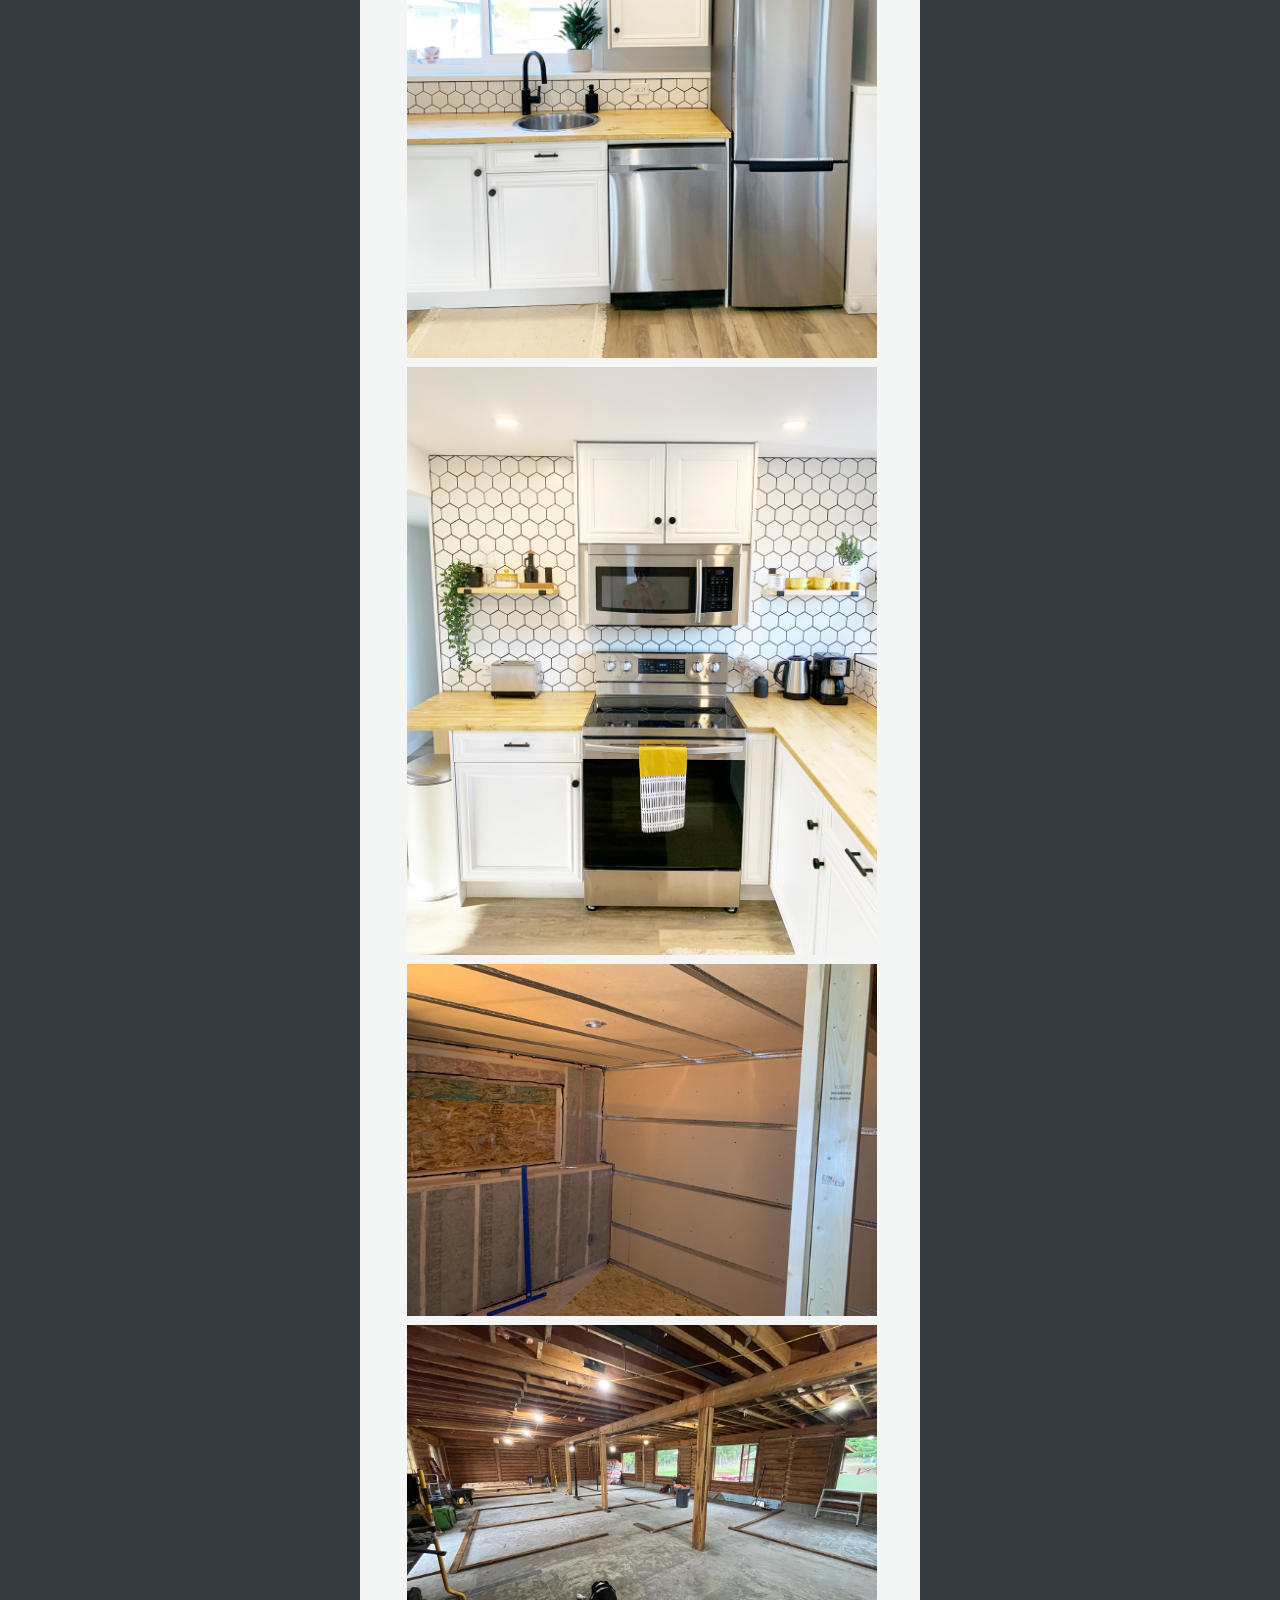
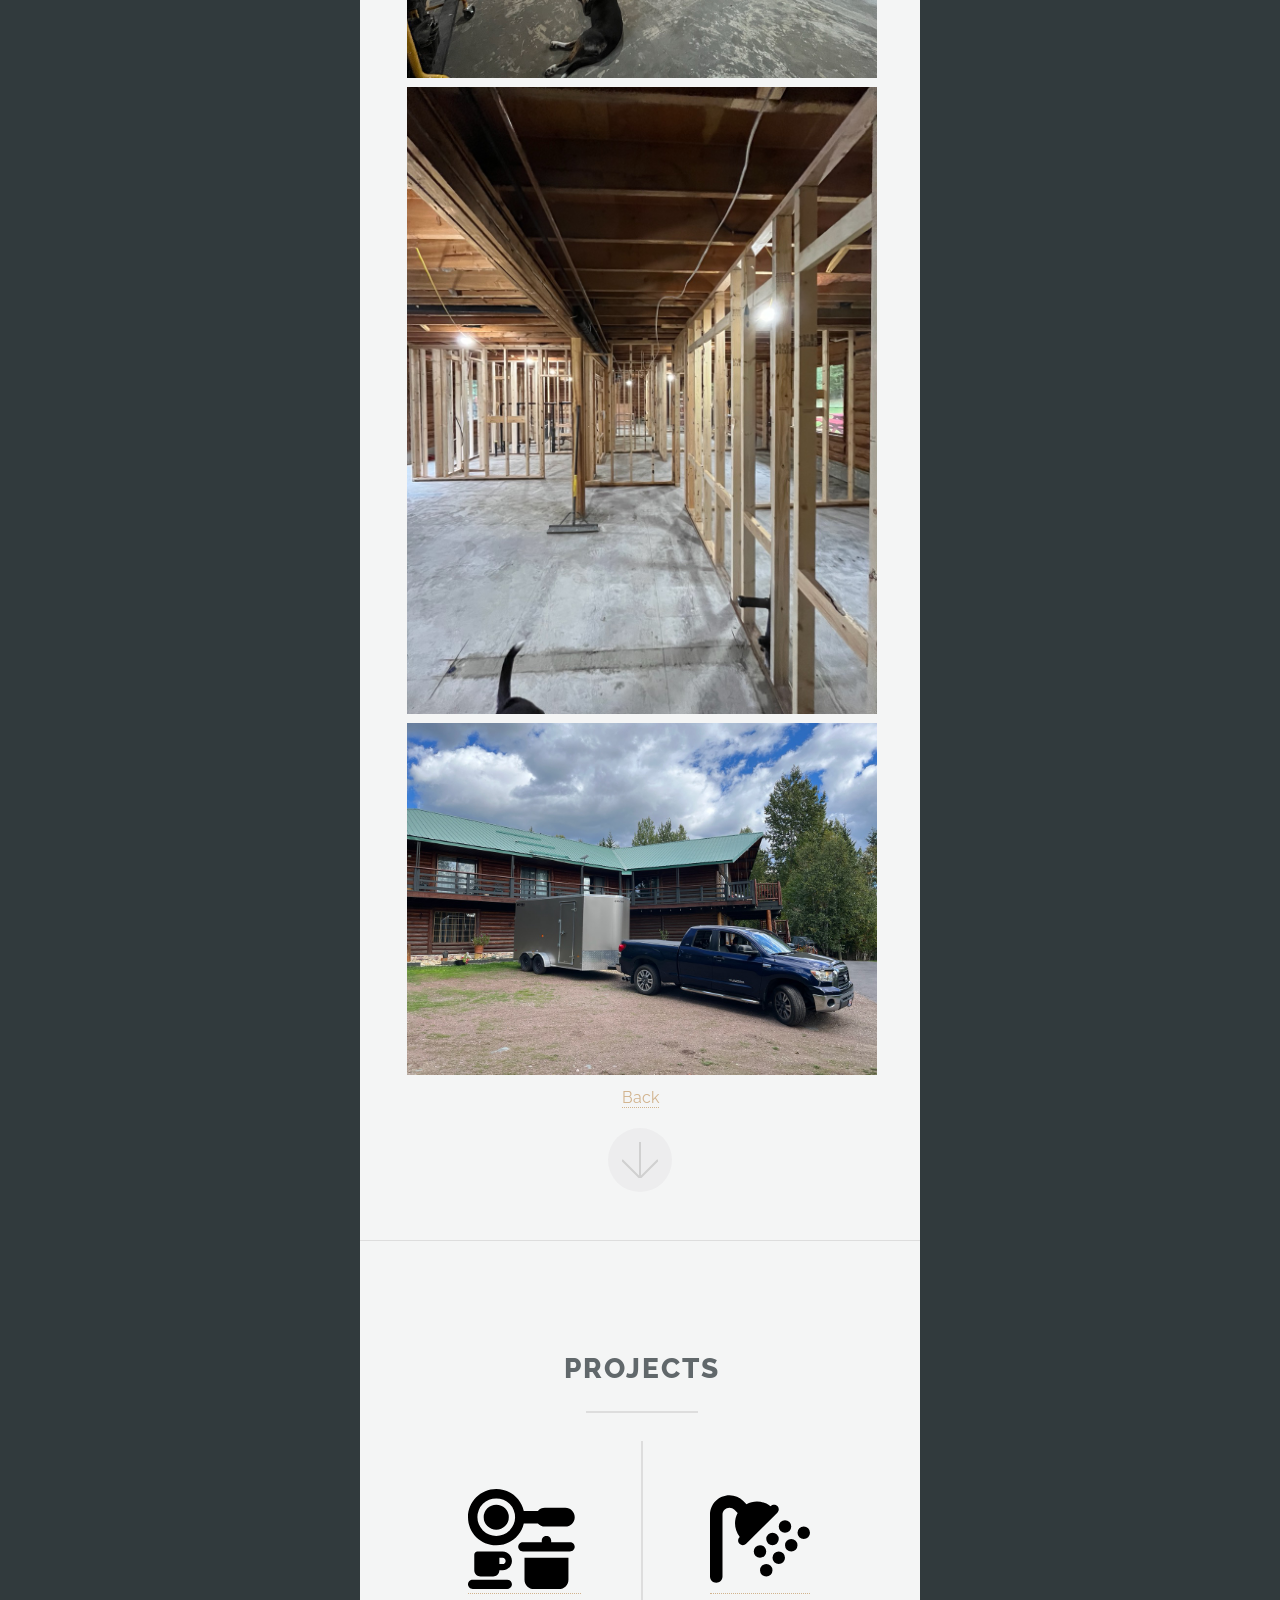
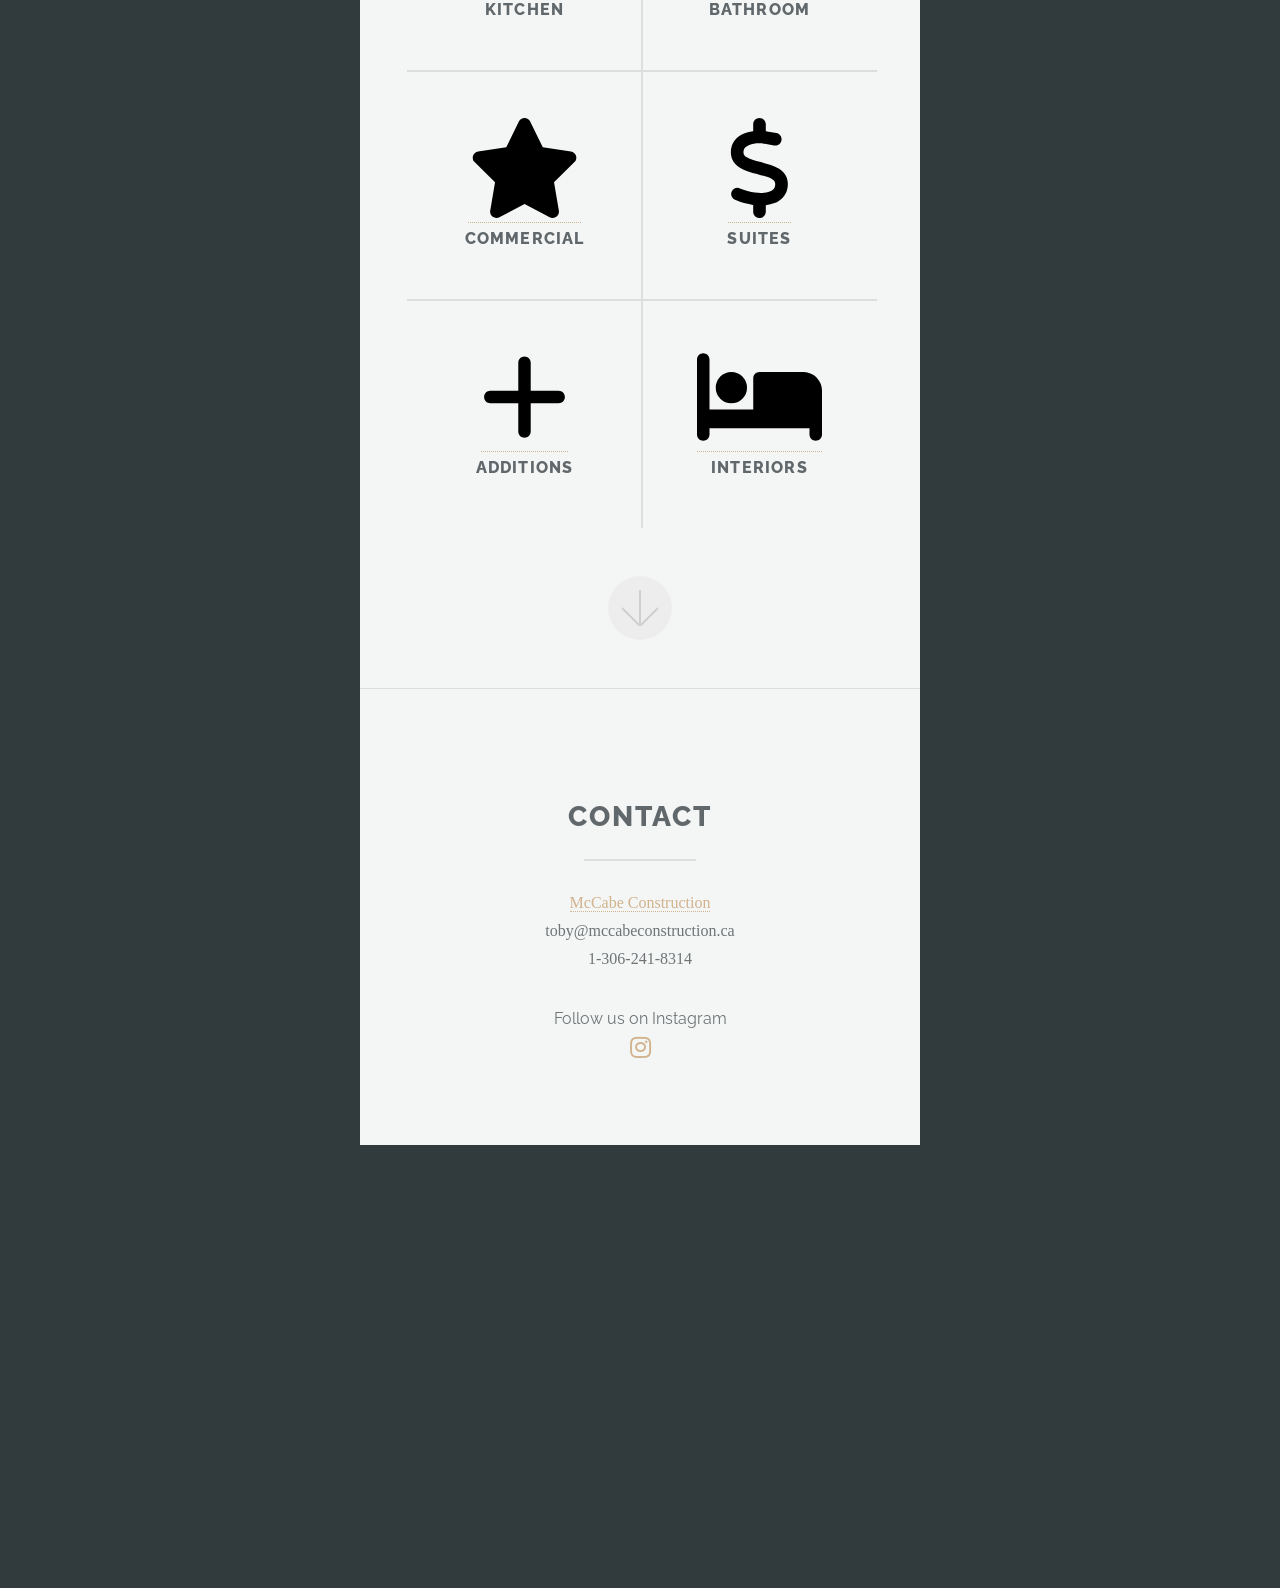
<file: suite.html>
<!DOCTYPE HTML>
<html>
	<head>
		<title>McCabe Construction</title>
		<meta charset="utf-8" />
		<meta name="viewport" content="width=device-width, initial-scale=1, user-scalable=no" />
		<link rel="stylesheet" href="assets/css/main.css" />
		<link rel="icon" href="images/mccabeicon.png" type="image/png">
		<link rel="shortcut icon" href="images/mccabeicon.png" type="image/png">
		<style>
			.logo-wrapper {
				position: fixed;
				top: 10px;
				left: 50%;
				transform: translateX(-50%);
				z-index: 9999;
				padding: 6px 12px;
				border-radius: 10px;
				background-color: rgba(255, 255, 255, 0.7);
				pointer-events: none;
			}
		</style>
	</head>
	<body class="is-preload">
<!-- Mccabe Logo -->
<div class="logo-wrapper">
	<a href="index.html" style="pointer-events: auto; display: inline-block;">
		<img src="images/mccabelogo.png" alt="Home" style="height: 36px; display: block;">
	</a>
</div>


		<!-- One -->
			<section id="one" class="main special">
				<div class="container">
					<div class="content">
						<header class="major">
							<h2>Suites</h2>
						</header>
						<p>


Having a basement suite is a no brainer for those money wise people who realize that they 
are not utilizing every sqft of their home. With Canadian homes built so big and the rental 
market for suites so hot, there are a lot of options when it comes to putting a secondary suite 
in or on your property. Having lived in, owned and built many basement suites over the last 15+ 
years I know what makes the difference between a rotating door of tenants and those suites 
that make renters or guests feel like they could live there forever. Give us a call and see what 
could be possible with your home.



					</p>
						<div>
						<img width=100% src="images/suite1.jpg">
						</div>
						<div><img width=100% src="images/suite2.jpg"></div>
						<div><img width=100% src="images/suite3.jpg"></div>
						<div><img width=100% src="images/suite4.jpg"></div>
						<div><img width=100% src="images/suite5.jpg"></div>
						<div><img width=100% src="images/suite6.jpg"></div>
						<div><img width=100% src="images/suite7.jpg"></div>
						<div><img width=100% src="images/suite8.jpg"></div>
						<div><img width=100% src="images/suite9.jpg"></div>
						<div><img width=100% src="images/suite10.jpg"></div>
						<div><img width=100% src="images/suite11.jpg"></div>
						<div><img width=100% src="images/suite12.jpg"></div>
						<div><img width=100% src="images/suite13.jpg"></div>
					</div>
					<a href="index.html">Back</a>
					<a href="#two" class="goto-next scrolly">Next</a>
				</div>
			</section>

		<!-- Two -->
			<section id="two" class="main special">
				<div class="container">
					<div class="content">
						<header class="major">
							<h2>Projects</h2>
						</header>
						<ul class="icons-grid">
							<li>
								<a href="kitchen.html">
									<img style="height:100px" src="images/kitchen.svg">
									<h3>Kitchen</h3>
								</a>
							</li>
							<li>
								<a href="bathroom.html">
									<img style="height:100px" src="images/bathroom.svg">
									<h3>Bathroom</h3>
								</a>
							</li>
							<li>
								<a href="commercial.html">
									<img style="height:100px" src="images/commercial.svg">
									<h3>Commercial</h3>
								</a>
							</li>
							<li>
								<a href="suite.html">
									<img style="height:100px"  src="images/suite.svg">
									<h3>Suites</h3>
								</a>
							</li>
							<li>
								<a href="additions.html">
									<img style="height:100px" src="images/additions.svg">
									<h3>Additions</h3>
								</a>
							</li>
							<li>
								<a href="interiors.html">
									<img style="height:100px" src="images/interiors.svg">
									<h3>Interiors</h3>
								</a>
							</li>
						</ul>
					</div>
					<a href="#footer" class="goto-next scrolly">Next</a>
				</div>
			</section>



		<!-- Footer -->
			<section id="footer">
				<div class="container">
					<header class="major">
						<h2>Contact</h2>
					</header>
					<p style="font-family:verdana">
					<a href="https://www.mccabeconstruction.ca">McCabe Construction</a>
					<br>
					toby@mccabeconstruction.ca
					<br>
					1-306-241-8314
					<ul class="icons">
						Follow us on Instagram<br>
						<li><a href="https://www.instagram.com/mccabe_construction_inc" class="icon brands alt fa-instagram"><span class="label">Instagram</span></a></li>
					</ul>
					</p>
				</div>
				<footer>
				</footer>
			</section>

		<!-- Scripts -->
			<script src="assets/js/jquery.min.js"></script>
			<script src="assets/js/jquery.scrollex.min.js"></script>
			<script src="assets/js/jquery.scrolly.min.js"></script>
			<script src="assets/js/browser.min.js"></script>
			<script src="assets/js/breakpoints.min.js"></script>
			<script src="assets/js/util.js"></script>
			<script>
				// Disable mobile mode to always serve desktop site
				if (window.browser) {
					window.browser.mobile = false;
				}
			</script>
			<script src="assets/js/main.js"></script>

	</body>
</html>
</file>
<file: assets/css/main.css>
@import url("fontawesome-all.min.css");
@import url("https://fonts.googleapis.com/css?family=Raleway:400,400italic,700,800");

/*
	Highlights by HTML5 UP
	html5up.net | @ajlkn
	Free for personal and commercial use under the CCA 3.0 license (html5up.net/license)
*/

html, body, div, span, applet, object,
iframe, h1, h2, h3, h4, h5, h6, p, blockquote,
pre, a, abbr, acronym, address, big, cite,
code, del, dfn, em, img, ins, kbd, q, s, samp,
small, strike, strong, sub, sup, tt, var, b,
u, i, center, dl, dt, dd, ol, ul, li, fieldset,
form, label, legend, table, caption, tbody,
tfoot, thead, tr, th, td, article, aside,
canvas, details, embed, figure, figcaption,
footer, header, hgroup, menu, nav, output, ruby,
section, summary, time, mark, audio, video {
	margin: 0;
	padding: 0;
	border: 0;
	font-size: 100%;
	font: inherit;
	vertical-align: baseline;}

article, aside, details, figcaption, figure,
footer, header, hgroup, menu, nav, section {
	display: block;}

body {
	line-height: 1;
}

ol, ul {
	list-style: none;
}

blockquote, q {
	quotes: none;
}

	blockquote:before, blockquote:after, q:before, q:after {
		content: '';
		content: none;
	}

table {
	border-collapse: collapse;
	border-spacing: 0;
}

body {
	-webkit-text-size-adjust: none;
}

mark {
	background-color: transparent;
	color: inherit;
}

input::-moz-focus-inner {
	border: 0;
	padding: 0;
}

input, select, textarea {
	-moz-appearance: none;
	-webkit-appearance: none;
	-ms-appearance: none;
	appearance: none;
}

/* Basic */

	html {
		box-sizing: border-box;
	}

	*, *:before, *:after {
		box-sizing: inherit;
	}

	html {
		background-color: #313a3d;
		background-attachment: fixed,						fixed;
		background-image: url("images/overlay.png"), url("../../images/bg.jpg");
		background-position: top left,					center center;
		background-repeat: repeat,						none;
		background-size: auto,						cover;
	}

	html.is-preload *, html.is-preload *:before, html.is-preload *:after {
		-moz-animation: none !important;
		-webkit-animation: none !important;
		-ms-animation: none !important;
		animation: none !important;
		-moz-transition: none !important;
		-webkit-transition: none !important;
		-ms-transition: none !important;
		transition: none !important;
	}

	html.is-touch {
		height: 100vh;
		overflow: hidden;
	}

		html.is-touch #wrapper {
			-webkit-backface-visibility: hidden;
			-webkit-overflow-scrolling: touch;
			-webkit-transform: translate3d(0, 0, 0);
			height: 100vh;
			overflow: auto;
		}

	body, input, select, textarea {
		color: #6f7577;
		font-family: "Raleway", "Helvetica", sans-serif;
		font-size: 15pt;
		font-weight: 400;
		line-height: 1.75em;
	}

	a {
		-moz-transition: color 0.2s ease-in-out, border-bottom-color 0.2s ease-in-out;
		-webkit-transition: color 0.2s ease-in-out, border-bottom-color 0.2s ease-in-out;
		-ms-transition: color 0.2s ease-in-out, border-bottom-color 0.2s ease-in-out;
		transition: color 0.2s ease-in-out, border-bottom-color 0.2s ease-in-out;
		border-bottom: dotted 1px;
		color: #d1b38d;
		text-decoration: none;
	}

		a:hover {
			border-bottom-color: transparent !important;
			color: #d1b38d !important;
			text-decoration: none;
		}

	strong, b {
		color: #61686b;
		font-weight: 700;
	}

	em, i {
		font-style: italic;
	}

	p {
		margin: 0 0 2em 0;
	}

	h1, h2, h3, h4, h5, h6 {
		color: #61686b;
		font-weight: 800;
		letter-spacing: 0.075em;
		line-height: 1em;
		margin: 0 0 1em 0;
		text-transform: uppercase;
	}

		h1 a, h2 a, h3 a, h4 a, h5 a, h6 a {
			color: inherit;
			text-decoration: none;
		}

	h2 {
		font-size: 1.75em;
		line-height: 1.5em;
	}

	h3 {
		font-size: 1em;
		line-height: 1.5em;
	}

	h4 {
		font-size: 0.9em;
		line-height: 1.5em;
	}

	h5 {
		font-size: 0.8em;
		line-height: 1.5em;
	}

	h6 {
		font-size: 0.7em;
		line-height: 1.5em;
	}

	sub {
		font-size: 0.8em;
		position: relative;
		top: 0.5em;
	}

	sup {
		font-size: 0.8em;
		position: relative;
		top: -0.5em;
	}

	hr {
		border: 0;
		border-bottom: solid 1px #dddddd;
		margin: 2em 0;
	}

		hr.major {
			margin: 3em 0;
		}

	blockquote {
		border-left: solid 6px #dddddd;
		font-style: italic;
		margin: 0 0 2em 0;
		padding: 0.5em 0 0.5em 1.5em;
	}

	code {
		background: rgba(144, 144, 144, 0.075);
		font-family: "Courier New", monospace;
		font-size: 0.9em;
		margin: 0 0.25em;
		padding: 0.25em 0.65em;
	}

	pre {
		-webkit-overflow-scrolling: touch;
		font-family: "Courier New", monospace;
		font-size: 0.9em;
		margin: 0 0 2em 0;
	}

		pre code {
			display: block;
			line-height: 1.75em;
			padding: 1em 1.5em;
			overflow-x: auto;
		}

	.align-left {
		text-align: left;
	}

	.align-center {
		text-align: center;
	}

	.align-right {
		text-align: right;
	}

/* Container */

	.container {
		margin: 0 auto;
		max-width: calc(100% - 4em);
		width: 35em;
	}

		.container.xsmall {
			width: 8.75em;
		}

		.container.small {
			width: 17.5em;
		}

		.container.medium {
			width: 26.25em;
		}

		.container.large {
			width: 43.75em;
		}

		.container.xlarge {
			width: 52.5em;
		}

		.container.max {
			width: 100%;
		}

		@media screen and (max-width: 980px) {

			.container {
				width: 80% !important;
				max-width: 100% !important;
			}

		}

		@media screen and (max-width: 480px) {

			.container {
				width: 100% !important;
			}

		}

/* Row */

	.row {
		display: flex;
		flex-wrap: wrap;
		box-sizing: border-box;
		align-items: stretch;
	}

		.row > * {
			box-sizing: border-box;
		}

		.row.gtr-uniform > * > :last-child {
			margin-bottom: 0;
		}

		.row.aln-left {
			justify-content: flex-start;
		}

		.row.aln-center {
			justify-content: center;
		}

		.row.aln-right {
			justify-content: flex-end;
		}

		.row.aln-top {
			align-items: flex-start;
		}

		.row.aln-middle {
			align-items: center;
		}

		.row.aln-bottom {
			align-items: flex-end;
		}

		.row > .imp {
			order: -1;
		}

		.row > .col-1 {
			width: 8.33333%;
		}

		.row > .off-1 {
			margin-left: 8.33333%;
		}

		.row > .col-2 {
			width: 16.66667%;
		}

		.row > .off-2 {
			margin-left: 16.66667%;
		}

		.row > .col-3 {
			width: 25%;
		}

		.row > .off-3 {
			margin-left: 25%;
		}

		.row > .col-4 {
			width: 33.33333%;
		}

		.row > .off-4 {
			margin-left: 33.33333%;
		}

		.row > .col-5 {
			width: 41.66667%;
		}

		.row > .off-5 {
			margin-left: 41.66667%;
		}

		.row > .col-6 {
			width: 50%;
		}

		.row > .off-6 {
			margin-left: 50%;
		}

		.row > .col-7 {
			width: 58.33333%;
		}

		.row > .off-7 {
			margin-left: 58.33333%;
		}

		.row > .col-8 {
			width: 66.66667%;
		}

		.row > .off-8 {
			margin-left: 66.66667%;
		}

		.row > .col-9 {
			width: 75%;
		}

		.row > .off-9 {
			margin-left: 75%;
		}

		.row > .col-10 {
			width: 83.33333%;
		}

		.row > .off-10 {
			margin-left: 83.33333%;
		}

		.row > .col-11 {
			width: 91.66667%;
		}

		.row > .off-11 {
			margin-left: 91.66667%;
		}

		.row > .col-12 {
			width: 100%;
		}

		.row > .off-12 {
			margin-left: 100%;
		}

		.row.gtr-0 {
			margin-top: 0;
			margin-left: 0em;
		}

			.row.gtr-0 > * {
				padding: 0 0 0 0em;
			}

			.row.gtr-0.gtr-uniform {
				margin-top: 0em;
			}

				.row.gtr-0.gtr-uniform > * {
					padding-top: 0em;
				}

		.row.gtr-25 {
			margin-top: 0;
			margin-left: -0.375em;
		}

			.row.gtr-25 > * {
				padding: 0 0 0 0.375em;
			}

			.row.gtr-25.gtr-uniform {
				margin-top: -0.375em;
			}

				.row.gtr-25.gtr-uniform > * {
					padding-top: 0.375em;
				}

		.row.gtr-50 {
			margin-top: 0;
			margin-left: -0.75em;
		}

			.row.gtr-50 > * {
				padding: 0 0 0 0.75em;
			}

			.row.gtr-50.gtr-uniform {
				margin-top: -0.75em;
			}

				.row.gtr-50.gtr-uniform > * {
					padding-top: 0.75em;
				}

		.row {
			margin-top: 0;
			margin-left: -1.5em;
		}

			.row > * {
				padding: 0 0 0 1.5em;
			}

			.row.gtr-uniform {
				margin-top: -1.5em;
			}

				.row.gtr-uniform > * {
					padding-top: 1.5em;
				}

		.row.gtr-150 {
			margin-top: 0;
			margin-left: -2.25em;
		}

			.row.gtr-150 > * {
				padding: 0 0 0 2.25em;
			}

			.row.gtr-150.gtr-uniform {
				margin-top: -2.25em;
			}

				.row.gtr-150.gtr-uniform > * {
					padding-top: 2.25em;
				}

		.row.gtr-200 {
			margin-top: 0;
			margin-left: -3em;
		}

			.row.gtr-200 > * {
				padding: 0 0 0 3em;
			}

			.row.gtr-200.gtr-uniform {
				margin-top: -3em;
			}

				.row.gtr-200.gtr-uniform > * {
					padding-top: 3em;
				}

		@media screen and (max-width: 1680px) {

			.row {
				display: flex;
				flex-wrap: wrap;
				box-sizing: border-box;
				align-items: stretch;
			}

				.row > * {
					box-sizing: border-box;
				}

				.row.gtr-uniform > * > :last-child {
					margin-bottom: 0;
				}

				.row.aln-left {
					justify-content: flex-start;
				}

				.row.aln-center {
					justify-content: center;
				}

				.row.aln-right {
					justify-content: flex-end;
				}

				.row.aln-top {
					align-items: flex-start;
				}

				.row.aln-middle {
					align-items: center;
				}

				.row.aln-bottom {
					align-items: flex-end;
				}

				.row > .imp-large {
					order: -1;
				}

				.row > .col-1-large {
					width: 8.33333%;
				}

				.row > .off-1-large {
					margin-left: 8.33333%;
				}

				.row > .col-2-large {
					width: 16.66667%;
				}

				.row > .off-2-large {
					margin-left: 16.66667%;
				}

				.row > .col-3-large {
					width: 25%;
				}

				.row > .off-3-large {
					margin-left: 25%;
				}

				.row > .col-4-large {
					width: 33.33333%;
				}

				.row > .off-4-large {
					margin-left: 33.33333%;
				}

				.row > .col-5-large {
					width: 41.66667%;
				}

				.row > .off-5-large {
					margin-left: 41.66667%;
				}

				.row > .col-6-large {
					width: 50%;
				}

				.row > .off-6-large {
					margin-left: 50%;
				}

				.row > .col-7-large {
					width: 58.33333%;
				}

				.row > .off-7-large {
					margin-left: 58.33333%;
				}

				.row > .col-8-large {
					width: 66.66667%;
				}

				.row > .off-8-large {
					margin-left: 66.66667%;
				}

				.row > .col-9-large {
					width: 75%;
				}

				.row > .off-9-large {
					margin-left: 75%;
				}

				.row > .col-10-large {
					width: 83.33333%;
				}

				.row > .off-10-large {
					margin-left: 83.33333%;
				}

				.row > .col-11-large {
					width: 91.66667%;
				}

				.row > .off-11-large {
					margin-left: 91.66667%;
				}

				.row > .col-12-large {
					width: 100%;
				}

				.row > .off-12-large {
					margin-left: 100%;
				}

				.row.gtr-0 {
					margin-top: 0;
					margin-left: 0em;
				}

					.row.gtr-0 > * {
						padding: 0 0 0 0em;
					}

					.row.gtr-0.gtr-uniform {
						margin-top: 0em;
					}

						.row.gtr-0.gtr-uniform > * {
							padding-top: 0em;
						}

				.row.gtr-25 {
					margin-top: 0;
					margin-left: -0.375em;
				}

					.row.gtr-25 > * {
						padding: 0 0 0 0.375em;
					}

					.row.gtr-25.gtr-uniform {
						margin-top: -0.375em;
					}

						.row.gtr-25.gtr-uniform > * {
							padding-top: 0.375em;
						}

				.row.gtr-50 {
					margin-top: 0;
					margin-left: -0.75em;
				}

					.row.gtr-50 > * {
						padding: 0 0 0 0.75em;
					}

					.row.gtr-50.gtr-uniform {
						margin-top: -0.75em;
					}

						.row.gtr-50.gtr-uniform > * {
							padding-top: 0.75em;
						}

				.row {
					margin-top: 0;
					margin-left: -1.5em;
				}

					.row > * {
						padding: 0 0 0 1.5em;
					}

					.row.gtr-uniform {
						margin-top: -1.5em;
					}

						.row.gtr-uniform > * {
							padding-top: 1.5em;
						}

				.row.gtr-150 {
					margin-top: 0;
					margin-left: -2.25em;
				}

					.row.gtr-150 > * {
						padding: 0 0 0 2.25em;
					}

					.row.gtr-150.gtr-uniform {
						margin-top: -2.25em;
					}

						.row.gtr-150.gtr-uniform > * {
							padding-top: 2.25em;
						}

				.row.gtr-200 {
					margin-top: 0;
					margin-left: -3em;
				}

					.row.gtr-200 > * {
						padding: 0 0 0 3em;
					}

					.row.gtr-200.gtr-uniform {
						margin-top: -3em;
					}

						.row.gtr-200.gtr-uniform > * {
							padding-top: 3em;
						}

		}

		@media screen and (max-width: 980px) {

			.row {
				display: flex;
				flex-wrap: wrap;
				box-sizing: border-box;
				align-items: stretch;
			}

				.row > * {
					box-sizing: border-box;
				}

				.row.gtr-uniform > * > :last-child {
					margin-bottom: 0;
				}

				.row.aln-left {
					justify-content: flex-start;
				}

				.row.aln-center {
					justify-content: center;
				}

				.row.aln-right {
					justify-content: flex-end;
				}

				.row.aln-top {
					align-items: flex-start;
				}

				.row.aln-middle {
					align-items: center;
				}

				.row.aln-bottom {
					align-items: flex-end;
				}

				.row > .imp-medium {
					order: -1;
				}

				.row > .col-1-medium {
					width: 8.33333%;
				}

				.row > .off-1-medium {
					margin-left: 8.33333%;
				}

				.row > .col-2-medium {
					width: 16.66667%;
				}

				.row > .off-2-medium {
					margin-left: 16.66667%;
				}

				.row > .col-3-medium {
					width: 25%;
				}

				.row > .off-3-medium {
					margin-left: 25%;
				}

				.row > .col-4-medium {
					width: 33.33333%;
				}

				.row > .off-4-medium {
					margin-left: 33.33333%;
				}

				.row > .col-5-medium {
					width: 41.66667%;
				}

				.row > .off-5-medium {
					margin-left: 41.66667%;
				}

				.row > .col-6-medium {
					width: 50%;
				}

				.row > .off-6-medium {
					margin-left: 50%;
				}

				.row > .col-7-medium {
					width: 58.33333%;
				}

				.row > .off-7-medium {
					margin-left: 58.33333%;
				}

				.row > .col-8-medium {
					width: 66.66667%;
				}

				.row > .off-8-medium {
					margin-left: 66.66667%;
				}

				.row > .col-9-medium {
					width: 75%;
				}

				.row > .off-9-medium {
					margin-left: 75%;
				}

				.row > .col-10-medium {
					width: 83.33333%;
				}

				.row > .off-10-medium {
					margin-left: 83.33333%;
				}

				.row > .col-11-medium {
					width: 91.66667%;
				}

				.row > .off-11-medium {
					margin-left: 91.66667%;
				}

				.row > .col-12-medium {
					width: 100%;
				}

				.row > .off-12-medium {
					margin-left: 100%;
				}

				.row.gtr-0 {
					margin-top: 0;
					margin-left: 0em;
				}

					.row.gtr-0 > * {
						padding: 0 0 0 0em;
					}

					.row.gtr-0.gtr-uniform {
						margin-top: 0em;
					}

						.row.gtr-0.gtr-uniform > * {
							padding-top: 0em;
						}

				.row.gtr-25 {
					margin-top: 0;
					margin-left: -0.375em;
				}

					.row.gtr-25 > * {
						padding: 0 0 0 0.375em;
					}

					.row.gtr-25.gtr-uniform {
						margin-top: -0.375em;
					}

						.row.gtr-25.gtr-uniform > * {
							padding-top: 0.375em;
						}

				.row.gtr-50 {
					margin-top: 0;
					margin-left: -0.75em;
				}

					.row.gtr-50 > * {
						padding: 0 0 0 0.75em;
					}

					.row.gtr-50.gtr-uniform {
						margin-top: -0.75em;
					}

						.row.gtr-50.gtr-uniform > * {
							padding-top: 0.75em;
						}

				.row {
					margin-top: 0;
					margin-left: -1.5em;
				}

					.row > * {
						padding: 0 0 0 1.5em;
					}

					.row.gtr-uniform {
						margin-top: -1.5em;
					}

						.row.gtr-uniform > * {
							padding-top: 1.5em;
						}

				.row.gtr-150 {
					margin-top: 0;
					margin-left: -2.25em;
				}

					.row.gtr-150 > * {
						padding: 0 0 0 2.25em;
					}

					.row.gtr-150.gtr-uniform {
						margin-top: -2.25em;
					}

						.row.gtr-150.gtr-uniform > * {
							padding-top: 2.25em;
						}

				.row.gtr-200 {
					margin-top: 0;
					margin-left: -3em;
				}

					.row.gtr-200 > * {
						padding: 0 0 0 3em;
					}

					.row.gtr-200.gtr-uniform {
						margin-top: -3em;
					}

						.row.gtr-200.gtr-uniform > * {
							padding-top: 3em;
						}

		}

		@media screen and (max-width: 736px) {

			.row {
				display: flex;
				flex-wrap: wrap;
				box-sizing: border-box;
				align-items: stretch;
			}

				.row > * {
					box-sizing: border-box;
				}

				.row.gtr-uniform > * > :last-child {
					margin-bottom: 0;
				}

				.row.aln-left {
					justify-content: flex-start;
				}

				.row.aln-center {
					justify-content: center;
				}

				.row.aln-right {
					justify-content: flex-end;
				}

				.row.aln-top {
					align-items: flex-start;
				}

				.row.aln-middle {
					align-items: center;
				}

				.row.aln-bottom {
					align-items: flex-end;
				}

				.row > .imp-small {
					order: -1;
				}

				.row > .col-1-small {
					width: 8.33333%;
				}

				.row > .off-1-small {
					margin-left: 8.33333%;
				}

				.row > .col-2-small {
					width: 16.66667%;
				}

				.row > .off-2-small {
					margin-left: 16.66667%;
				}

				.row > .col-3-small {
					width: 25%;
				}

				.row > .off-3-small {
					margin-left: 25%;
				}

				.row > .col-4-small {
					width: 33.33333%;
				}

				.row > .off-4-small {
					margin-left: 33.33333%;
				}

				.row > .col-5-small {
					width: 41.66667%;
				}

				.row > .off-5-small {
					margin-left: 41.66667%;
				}

				.row > .col-6-small {
					width: 50%;
				}

				.row > .off-6-small {
					margin-left: 50%;
				}

				.row > .col-7-small {
					width: 58.33333%;
				}

				.row > .off-7-small {
					margin-left: 58.33333%;
				}

				.row > .col-8-small {
					width: 66.66667%;
				}

				.row > .off-8-small {
					margin-left: 66.66667%;
				}

				.row > .col-9-small {
					width: 75%;
				}

				.row > .off-9-small {
					margin-left: 75%;
				}

				.row > .col-10-small {
					width: 83.33333%;
				}

				.row > .off-10-small {
					margin-left: 83.33333%;
				}

				.row > .col-11-small {
					width: 91.66667%;
				}

				.row > .off-11-small {
					margin-left: 91.66667%;
				}

				.row > .col-12-small {
					width: 100%;
				}

				.row > .off-12-small {
					margin-left: 100%;
				}

				.row.gtr-0 {
					margin-top: 0;
					margin-left: 0em;
				}

					.row.gtr-0 > * {
						padding: 0 0 0 0em;
					}

					.row.gtr-0.gtr-uniform {
						margin-top: 0em;
					}

						.row.gtr-0.gtr-uniform > * {
							padding-top: 0em;
						}

				.row.gtr-25 {
					margin-top: 0;
					margin-left: -0.25em;
				}

					.row.gtr-25 > * {
						padding: 0 0 0 0.25em;
					}

					.row.gtr-25.gtr-uniform {
						margin-top: -0.25em;
					}

						.row.gtr-25.gtr-uniform > * {
							padding-top: 0.25em;
						}

				.row.gtr-50 {
					margin-top: 0;
					margin-left: -0.5em;
				}

					.row.gtr-50 > * {
						padding: 0 0 0 0.5em;
					}

					.row.gtr-50.gtr-uniform {
						margin-top: -0.5em;
					}

						.row.gtr-50.gtr-uniform > * {
							padding-top: 0.5em;
						}

				.row {
					margin-top: 0;
					margin-left: -1em;
				}

					.row > * {
						padding: 0 0 0 1em;
					}

					.row.gtr-uniform {
						margin-top: -1em;
					}

						.row.gtr-uniform > * {
							padding-top: 1em;
						}

				.row.gtr-150 {
					margin-top: 0;
					margin-left: -1.5em;
				}

					.row.gtr-150 > * {
						padding: 0 0 0 1.5em;
					}

					.row.gtr-150.gtr-uniform {
						margin-top: -1.5em;
					}

						.row.gtr-150.gtr-uniform > * {
							padding-top: 1.5em;
						}

				.row.gtr-200 {
					margin-top: 0;
					margin-left: -2em;
				}

					.row.gtr-200 > * {
						padding: 0 0 0 2em;
					}

					.row.gtr-200.gtr-uniform {
						margin-top: -2em;
					}

						.row.gtr-200.gtr-uniform > * {
							padding-top: 2em;
						}

		}

		@media screen and (max-width: 480px) {

			.row {
				display: flex;
				flex-wrap: wrap;
				box-sizing: border-box;
				align-items: stretch;
			}

				.row > * {
					box-sizing: border-box;
				}

				.row.gtr-uniform > * > :last-child {
					margin-bottom: 0;
				}

				.row.aln-left {
					justify-content: flex-start;
				}

				.row.aln-center {
					justify-content: center;
				}

				.row.aln-right {
					justify-content: flex-end;
				}

				.row.aln-top {
					align-items: flex-start;
				}

				.row.aln-middle {
					align-items: center;
				}

				.row.aln-bottom {
					align-items: flex-end;
				}

				.row > .imp-xsmall {
					order: -1;
				}

				.row > .col-1-xsmall {
					width: 8.33333%;
				}

				.row > .off-1-xsmall {
					margin-left: 8.33333%;
				}

				.row > .col-2-xsmall {
					width: 16.66667%;
				}

				.row > .off-2-xsmall {
					margin-left: 16.66667%;
				}

				.row > .col-3-xsmall {
					width: 25%;
				}

				.row > .off-3-xsmall {
					margin-left: 25%;
				}

				.row > .col-4-xsmall {
					width: 33.33333%;
				}

				.row > .off-4-xsmall {
					margin-left: 33.33333%;
				}

				.row > .col-5-xsmall {
					width: 41.66667%;
				}

				.row > .off-5-xsmall {
					margin-left: 41.66667%;
				}

				.row > .col-6-xsmall {
					width: 50%;
				}

				.row > .off-6-xsmall {
					margin-left: 50%;
				}

				.row > .col-7-xsmall {
					width: 58.33333%;
				}

				.row > .off-7-xsmall {
					margin-left: 58.33333%;
				}

				.row > .col-8-xsmall {
					width: 66.66667%;
				}

				.row > .off-8-xsmall {
					margin-left: 66.66667%;
				}

				.row > .col-9-xsmall {
					width: 75%;
				}

				.row > .off-9-xsmall {
					margin-left: 75%;
				}

				.row > .col-10-xsmall {
					width: 83.33333%;
				}

				.row > .off-10-xsmall {
					margin-left: 83.33333%;
				}

				.row > .col-11-xsmall {
					width: 91.66667%;
				}

				.row > .off-11-xsmall {
					margin-left: 91.66667%;
				}

				.row > .col-12-xsmall {
					width: 100%;
				}

				.row > .off-12-xsmall {
					margin-left: 100%;
				}

				.row.gtr-0 {
					margin-top: 0;
					margin-left: 0em;
				}

					.row.gtr-0 > * {
						padding: 0 0 0 0em;
					}

					.row.gtr-0.gtr-uniform {
						margin-top: 0em;
					}

						.row.gtr-0.gtr-uniform > * {
							padding-top: 0em;
						}

				.row.gtr-25 {
					margin-top: 0;
					margin-left: -0.25em;
				}

					.row.gtr-25 > * {
						padding: 0 0 0 0.25em;
					}

					.row.gtr-25.gtr-uniform {
						margin-top: -0.25em;
					}

						.row.gtr-25.gtr-uniform > * {
							padding-top: 0.25em;
						}

				.row.gtr-50 {
					margin-top: 0;
					margin-left: -0.5em;
				}

					.row.gtr-50 > * {
						padding: 0 0 0 0.5em;
					}

					.row.gtr-50.gtr-uniform {
						margin-top: -0.5em;
					}

						.row.gtr-50.gtr-uniform > * {
							padding-top: 0.5em;
						}

				.row {
					margin-top: 0;
					margin-left: -1em;
				}

					.row > * {
						padding: 0 0 0 1em;
					}

					.row.gtr-uniform {
						margin-top: -1em;
					}

						.row.gtr-uniform > * {
							padding-top: 1em;
						}

				.row.gtr-150 {
					margin-top: 0;
					margin-left: -1.5em;
				}

					.row.gtr-150 > * {
						padding: 0 0 0 1.5em;
					}

					.row.gtr-150.gtr-uniform {
						margin-top: -1.5em;
					}

						.row.gtr-150.gtr-uniform > * {
							padding-top: 1.5em;
						}

				.row.gtr-200 {
					margin-top: 0;
					margin-left: -2em;
				}

					.row.gtr-200 > * {
						padding: 0 0 0 2em;
					}

					.row.gtr-200.gtr-uniform {
						margin-top: -2em;
					}

						.row.gtr-200.gtr-uniform > * {
							padding-top: 2em;
						}

		}

/* Loader */

	@-moz-keyframes spinner-show {
		0% {
			opacity: 0;
		}

		100% {
			opacity: 1;
		}
	}

	@-webkit-keyframes spinner-show {
		0% {
			opacity: 0;
		}

		100% {
			opacity: 1;
		}
	}

	@-ms-keyframes spinner-show {
		0% {
			opacity: 0;
		}

		100% {
			opacity: 1;
		}
	}

	@keyframes spinner-show {
		0% {
			opacity: 0;
		}

		100% {
			opacity: 1;
		}
	}

	@-moz-keyframes spinner-hide {
		0% {
			color: #464e50;
			z-index: 10001;
			-moz-transform: scale(1) rotate(0deg);
			-webkit-transform: scale(1) rotate(0deg);
			-ms-transform: scale(1) rotate(0deg);
			transform: scale(1) rotate(0deg);
		}

		99% {
			color: #313a3d;
			z-index: 10001;
			-moz-transform: scale(0.5) rotate(360deg);
			-webkit-transform: scale(0.5) rotate(360deg);
			-ms-transform: scale(0.5) rotate(360deg);
			transform: scale(0.5) rotate(360deg);
		}

		100% {
			color: #313a3d;
			z-index: -1;
			-moz-transform: scale(0) rotate(360deg);
			-webkit-transform: scale(0) rotate(360deg);
			-ms-transform: scale(0) rotate(360deg);
			transform: scale(0) rotate(360deg);
		}
	}

	@-webkit-keyframes spinner-hide {
		0% {
			color: #464e50;
			z-index: 10001;
			-moz-transform: scale(1) rotate(0deg);
			-webkit-transform: scale(1) rotate(0deg);
			-ms-transform: scale(1) rotate(0deg);
			transform: scale(1) rotate(0deg);
		}

		99% {
			color: #313a3d;
			z-index: 10001;
			-moz-transform: scale(0.5) rotate(360deg);
			-webkit-transform: scale(0.5) rotate(360deg);
			-ms-transform: scale(0.5) rotate(360deg);
			transform: scale(0.5) rotate(360deg);
		}

		100% {
			color: #313a3d;
			z-index: -1;
			-moz-transform: scale(0) rotate(360deg);
			-webkit-transform: scale(0) rotate(360deg);
			-ms-transform: scale(0) rotate(360deg);
			transform: scale(0) rotate(360deg);
		}
	}

	@-ms-keyframes spinner-hide {
		0% {
			color: #464e50;
			z-index: 10001;
			-moz-transform: scale(1) rotate(0deg);
			-webkit-transform: scale(1) rotate(0deg);
			-ms-transform: scale(1) rotate(0deg);
			transform: scale(1) rotate(0deg);
		}

		99% {
			color: #313a3d;
			z-index: 10001;
			-moz-transform: scale(0.5) rotate(360deg);
			-webkit-transform: scale(0.5) rotate(360deg);
			-ms-transform: scale(0.5) rotate(360deg);
			transform: scale(0.5) rotate(360deg);
		}

		100% {
			color: #313a3d;
			z-index: -1;
			-moz-transform: scale(0) rotate(360deg);
			-webkit-transform: scale(0) rotate(360deg);
			-ms-transform: scale(0) rotate(360deg);
			transform: scale(0) rotate(360deg);
		}
	}

	@keyframes spinner-hide {
		0% {
			color: #464e50;
			z-index: 10001;
			-moz-transform: scale(1) rotate(0deg);
			-webkit-transform: scale(1) rotate(0deg);
			-ms-transform: scale(1) rotate(0deg);
			transform: scale(1) rotate(0deg);
		}

		99% {
			color: #313a3d;
			z-index: 10001;
			-moz-transform: scale(0.5) rotate(360deg);
			-webkit-transform: scale(0.5) rotate(360deg);
			-ms-transform: scale(0.5) rotate(360deg);
			transform: scale(0.5) rotate(360deg);
		}

		100% {
			color: #313a3d;
			z-index: -1;
			-moz-transform: scale(0) rotate(360deg);
			-webkit-transform: scale(0) rotate(360deg);
			-ms-transform: scale(0) rotate(360deg);
			transform: scale(0) rotate(360deg);
		}
	}

	@-moz-keyframes spinner-rotate {
		0% {
			-moz-transform: scale(1) rotate(0deg);
			-webkit-transform: scale(1) rotate(0deg);
			-ms-transform: scale(1) rotate(0deg);
			transform: scale(1) rotate(0deg);
		}

		100% {
			-moz-transform: scale(1) rotate(360deg);
			-webkit-transform: scale(1) rotate(360deg);
			-ms-transform: scale(1) rotate(360deg);
			transform: scale(1) rotate(360deg);
		}
	}

	@-webkit-keyframes spinner-rotate {
		0% {
			-moz-transform: scale(1) rotate(0deg);
			-webkit-transform: scale(1) rotate(0deg);
			-ms-transform: scale(1) rotate(0deg);
			transform: scale(1) rotate(0deg);
		}

		100% {
			-moz-transform: scale(1) rotate(360deg);
			-webkit-transform: scale(1) rotate(360deg);
			-ms-transform: scale(1) rotate(360deg);
			transform: scale(1) rotate(360deg);
		}
	}

	@-ms-keyframes spinner-rotate {
		0% {
			-moz-transform: scale(1) rotate(0deg);
			-webkit-transform: scale(1) rotate(0deg);
			-ms-transform: scale(1) rotate(0deg);
			transform: scale(1) rotate(0deg);
		}

		100% {
			-moz-transform: scale(1) rotate(360deg);
			-webkit-transform: scale(1) rotate(360deg);
			-ms-transform: scale(1) rotate(360deg);
			transform: scale(1) rotate(360deg);
		}
	}

	@keyframes spinner-rotate {
		0% {
			-moz-transform: scale(1) rotate(0deg);
			-webkit-transform: scale(1) rotate(0deg);
			-ms-transform: scale(1) rotate(0deg);
			transform: scale(1) rotate(0deg);
		}

		100% {
			-moz-transform: scale(1) rotate(360deg);
			-webkit-transform: scale(1) rotate(360deg);
			-ms-transform: scale(1) rotate(360deg);
			transform: scale(1) rotate(360deg);
		}
	}

	@-moz-keyframes overlay-hide {
		0% {
			opacity: 1;
			z-index: 10000;
		}

		15% {
			opacity: 1;
			z-index: 10000;
		}

		99% {
			opacity: 0;
			z-index: 10000;
		}

		100% {
			opacity: 0;
			z-index: -1;
		}
	}

	@-webkit-keyframes overlay-hide {
		0% {
			opacity: 1;
			z-index: 10000;
		}

		15% {
			opacity: 1;
			z-index: 10000;
		}

		99% {
			opacity: 0;
			z-index: 10000;
		}

		100% {
			opacity: 0;
			z-index: -1;
		}
	}

	@-ms-keyframes overlay-hide {
		0% {
			opacity: 1;
			z-index: 10000;
		}

		15% {
			opacity: 1;
			z-index: 10000;
		}

		99% {
			opacity: 0;
			z-index: 10000;
		}

		100% {
			opacity: 0;
			z-index: -1;
		}
	}

	@keyframes overlay-hide {
		0% {
			opacity: 1;
			z-index: 10000;
		}

		15% {
			opacity: 1;
			z-index: 10000;
		}

		99% {
			opacity: 0;
			z-index: 10000;
		}

		100% {
			opacity: 0;
			z-index: -1;
		}
	}

	html body {
		text-decoration: none;
	}

		html body:before {
			-moz-osx-font-smoothing: grayscale;
			-webkit-font-smoothing: antialiased;
			display: inline-block;
			font-style: normal;
			font-variant: normal;
			text-rendering: auto;
			line-height: 1;
			text-transform: none !important;
			font-family: 'Font Awesome 5 Free';
			font-weight: 900;
		}

		html body:before {
			-moz-animation: spinner-show 1.5s 1 0.25s ease forwards, spinner-hide 0.25s ease-in-out forwards !important;
			-webkit-animation: spinner-show 1.5s 1 0.25s ease forwards, spinner-hide 0.25s ease-in-out forwards !important;
			-ms-animation: spinner-show 1.5s 1 0.25s ease forwards, spinner-hide 0.25s ease-in-out forwards !important;
			animation: spinner-show 1.5s 1 0.25s ease forwards, spinner-hide 0.25s ease-in-out forwards !important;
			-moz-transform-origin: 50% 50%;
			-webkit-transform-origin: 50% 50%;
			-ms-transform-origin: 50% 50%;
			transform-origin: 50% 50%;
			color: #464e50;
			content: '\f1ce';
			cursor: default;
			display: block;
			font-size: 2em;
			height: 2em;
			left: 50%;
			opacity: 0;
			line-height: 2em;
			margin: -1em 0 0 -1em;
			position: fixed;
			text-align: center;
			top: 50%;
			width: 2em;
			z-index: -1;
		}

		html body:after {
			-moz-animation: overlay-hide 1s ease-in forwards !important;
			-webkit-animation: overlay-hide 1s ease-in forwards !important;
			-ms-animation: overlay-hide 1s ease-in forwards !important;
			animation: overlay-hide 1s ease-in forwards !important;
			background: #313a3d;
			content: '';
			display: block;
			height: 100%;
			left: 0;
			opacity: 0;
			position: fixed;
			top: 0;
			width: 100%;
			z-index: -1;
		}

	html.is-preload body:before {
		-moz-animation: spinner-show 1.5s 1 0.25s ease forwards, spinner-rotate 0.75s infinite linear !important;
		-webkit-animation: spinner-show 1.5s 1 0.25s ease forwards, spinner-rotate 0.75s infinite linear !important;
		-ms-animation: spinner-show 1.5s 1 0.25s ease forwards, spinner-rotate 0.75s infinite linear !important;
		animation: spinner-show 1.5s 1 0.25s ease forwards, spinner-rotate 0.75s infinite linear !important;
		z-index: 10001;
	}

	html.is-preload body:after {
		-moz-animation: none !important;
		-webkit-animation: none !important;
		-ms-animation: none !important;
		animation: none !important;
		opacity: 1;
		z-index: 10000;
	}

	@media (-webkit-min-device-pixel-ratio: 2) {

		html body:before {
			line-height: 2.025em;
		}

	}

/* Section/Article */

	section.special, article.special {
		text-align: center;
	}

	header p {
		color: #a8b0b3;
		letter-spacing: 0.05em;
		text-transform: uppercase;
	}

	header h1 + p {
		margin-top: -1em;
	}

	header h2 + p {
		margin-top: -1em;
	}

	header h3 + p {
		margin-top: -0.8em;
	}

	header h4 + p,
	header h5 + p,
	header h6 + p {
		font-size: 0.8em;
		margin-top: -0.6em;
	}

	header.major {
		text-align: center;
	}

		header.major h1, header.major h2, header.major h3, header.major h4, header.major h5, header.major h6 {
			position: relative;
			padding-top: 1em;
		}

			header.major h1:after, header.major h2:after, header.major h3:after, header.major h4:after, header.major h5:after, header.major h6:after {
				background: #dddddd;
				content: '';
				display: block;
				height: 2px;
				margin: 0.75em auto 0 auto;
				position: relative;
				width: 4em;
			}

		header.major p {
			margin-top: 0;
		}

/* Form */

	form {
		margin: 0 0 2em 0;
	}

	label {
		color: #61686b;
		display: block;
		font-size: 0.9em;
		font-weight: 700;
		margin: 0 0 1em 0;
	}

	input[type="text"],
	input[type="password"],
	input[type="email"],
	select,
	textarea {
		-moz-appearance: none;
		-webkit-appearance: none;
		-ms-appearance: none;
		appearance: none;
		background: rgba(144, 144, 144, 0.15);
		border-radius: 0;
		border: none;
		color: inherit;
		display: block;
		outline: 0;
		padding: 0 1em;
		text-decoration: none;
		width: 100%;
	}

		input[type="text"]:invalid,
		input[type="password"]:invalid,
		input[type="email"]:invalid,
		select:invalid,
		textarea:invalid {
			box-shadow: none;
		}

		input[type="text"]:focus,
		input[type="password"]:focus,
		input[type="email"]:focus,
		select:focus,
		textarea:focus {
			box-shadow: inset 0 0 0 2px #d1b38d;
		}

	select {
		background-image: url("data:image/svg+xml;charset=utf8,%3Csvg xmlns='http://www.w3.org/2000/svg' width='40' height='40' preserveAspectRatio='none' viewBox='0 0 40 40'%3E%3Cpath d='M9.4,12.3l10.4,10.4l10.4-10.4c0.2-0.2,0.5-0.4,0.9-0.4c0.3,0,0.6,0.1,0.9,0.4l3.3,3.3c0.2,0.2,0.4,0.5,0.4,0.9 c0,0.4-0.1,0.6-0.4,0.9L20.7,31.9c-0.2,0.2-0.5,0.4-0.9,0.4c-0.3,0-0.6-0.1-0.9-0.4L4.3,17.3c-0.2-0.2-0.4-0.5-0.4-0.9 c0-0.4,0.1-0.6,0.4-0.9l3.3-3.3c0.2-0.2,0.5-0.4,0.9-0.4S9.1,12.1,9.4,12.3z' fill='%23a8b0b3' /%3E%3C/svg%3E");
		background-size: 1.25rem;
		background-repeat: no-repeat;
		background-position: calc(100% - 1rem) center;
		height: 3em;
		padding-right: 3em;
		text-overflow: ellipsis;
	}

		select option {
			color: #61686b;
			background: #fff;
		}

		select:focus::-ms-value {
			background-color: transparent;
		}

		select::-ms-expand {
			display: none;
		}

	input[type="text"],
	input[type="password"],
	input[type="email"],
	select {
		height: 3em;
	}

	textarea {
		padding: 0.75em 1em;
	}

	input[type="checkbox"],
	input[type="radio"] {
		-moz-appearance: none;
		-webkit-appearance: none;
		-ms-appearance: none;
		appearance: none;
		display: block;
		float: left;
		margin-right: -2em;
		opacity: 0;
		width: 1em;
		z-index: -1;
	}

		input[type="checkbox"] + label,
		input[type="radio"] + label {
			text-decoration: none;
			color: #6f7577;
			cursor: pointer;
			display: inline-block;
			font-size: 1em;
			font-weight: 400;
			padding-left: 2.55em;
			padding-right: 0.75em;
			position: relative;
		}

			input[type="checkbox"] + label:before,
			input[type="radio"] + label:before {
				-moz-osx-font-smoothing: grayscale;
				-webkit-font-smoothing: antialiased;
				display: inline-block;
				font-style: normal;
				font-variant: normal;
				text-rendering: auto;
				line-height: 1;
				text-transform: none !important;
				font-family: 'Font Awesome 5 Free';
				font-weight: 900;
			}

			input[type="checkbox"] + label:before,
			input[type="radio"] + label:before {
				background: rgba(144, 144, 144, 0.15);
				content: '';
				display: inline-block;
				font-size: 0.8em;
				height: 2.25em;
				left: 0;
				line-height: 2.25em;
				position: absolute;
				text-align: center;
				top: 0;
				width: 2.25em;
			}

		input[type="checkbox"]:checked + label:before,
		input[type="radio"]:checked + label:before {
			background: #313a3d;
			color: #ffffff;
			content: '\f00c';
		}

		input[type="checkbox"]:focus + label:before,
		input[type="radio"]:focus + label:before {
			box-shadow: inset 0 0 0 2px #d1b38d;
		}

	input[type="radio"] + label:before {
		border-radius: 100%;
	}

	::-webkit-input-placeholder {
		color: #a8b0b3 !important;
		opacity: 1.0;
	}

	:-moz-placeholder {
		color: #a8b0b3 !important;
		opacity: 1.0;
	}

	::-moz-placeholder {
		color: #a8b0b3 !important;
		opacity: 1.0;
	}

	:-ms-input-placeholder {
		color: #a8b0b3 !important;
		opacity: 1.0;
	}

/* Box */

	.box {
		border: solid 2px #dddddd;
		margin-bottom: 2em;
		padding: 1.5em;
	}

		.box > :last-child,
		.box > :last-child > :last-child,
		.box > :last-child > :last-child > :last-child {
			margin-bottom: 0;
		}

		.box.alt {
			border: 0;
			border-radius: 0;
			padding: 0;
		}

/* Icon */

	.icon {
		text-decoration: none;
		border-bottom: none;
		position: relative;
	}

		.icon:before {
			-moz-osx-font-smoothing: grayscale;
			-webkit-font-smoothing: antialiased;
			display: inline-block;
			font-style: normal;
			font-variant: normal;
			text-rendering: auto;
			line-height: 1;
			text-transform: none !important;
			font-family: 'Font Awesome 5 Free';
			font-weight: 400;
		}

		.icon > .label {
			display: none;
		}

		.icon:before {
			line-height: inherit;
		}

		.icon.solid:before {
			font-weight: 900;
		}

		.icon.brands:before {
			font-family: 'Font Awesome 5 Brands';
		}

		.icon.major {
			display: block;
			margin: 0 0 1em 0;
		}

			.icon.major:before {
				font-size: 2.5em;
			}

/* Image */

	.image {
		border: 0;
		display: inline-block;
		position: relative;
	}

		.image:before {
			background: url("images/overlay.png");
			content: '';
			display: block;
			height: 100%;
			left: 0;
			position: absolute;
			top: 0;
			width: 100%;
		}

		.image img {
			display: block;
		}

		.image.left {
			float: left;
			margin: 0 1.5em 1em 0;
			top: 0.25em;
		}

		.image.right {
			float: right;
			margin: 0 0 1em 1.5em;
			top: 0.25em;
		}

		.image.left, .image.right {
			max-width: 40%;
		}

			.image.left img, .image.right img {
				width: 100%;
			}

		.image.fit {
			display: block;
			margin: 0 0 2em 0;
			width: 100%;
		}

			.image.fit img {
				width: 100%;
			}

/* List */

	ol {
		list-style: decimal;
		margin: 0 0 2em 0;
		padding-left: 1.25em;
	}

		ol li {
			padding-left: 0.25em;
		}

	ul {
		list-style: disc;
		margin: 0 0 2em 0;
		padding-left: 1em;
	}

		ul li {
			padding-left: 0.5em;
		}

		ul.alt {
			list-style: none;
			padding-left: 0;
		}

			ul.alt li {
				border-top: solid 1px #dddddd;
				padding: 0.5em 0;
			}

				ul.alt li:first-child {
					border-top: 0;
					padding-top: 0;
				}

	dl {
		margin: 0 0 2em 0;
	}

/* Icons */

	ul.icons {
		cursor: default;
		list-style: none;
		padding-left: 0;
	}

		ul.icons li {
			display: inline-block;
			padding: 0 1.5em 0 0;
		}

			ul.icons li:last-child {
				padding-right: 0;
			}

			ul.icons li .icon:before {
				font-size: 1.5em;
			}

/* Icons Grid */

	ul.icons-grid {
		list-style: none;
		padding: 0;
		position: relative;
	}

		ul.icons-grid li {
			display: block;
			float: left;
			padding: 3em 0;
			width: 50%;
		}

			ul.icons-grid li h3 {
				margin: 0;
			}

			ul.icons-grid li:nth-child(2n + 1) {
				box-shadow: inset -1px 0 0 0 #dddddd, 1px 0 0 0 #dddddd;
			}

			ul.icons-grid li:nth-child(2n + 3):before {
				background: #dddddd;
				content: '';
				display: block;
				height: 2px;
				margin-top: -3em;
				position: absolute;
				width: 100%;
			}

		ul.icons-grid:after {
			clear: both;
			content: '';
			display: block;
		}

/* Actions */

	ul.actions {
		display: -moz-flex;
		display: -webkit-flex;
		display: -ms-flex;
		display: flex;
		cursor: default;
		list-style: none;
		margin-left: -1em;
		padding-left: 0;
	}

		ul.actions li {
			padding: 0 0 0 1em;
			vertical-align: middle;
		}

		ul.actions.special {
			-moz-justify-content: center;
			-webkit-justify-content: center;
			-ms-justify-content: center;
			justify-content: center;
			width: 100%;
			margin-left: 0;
		}

			ul.actions.special li:first-child {
				padding-left: 0;
			}

		ul.actions.stacked {
			-moz-flex-direction: column;
			-webkit-flex-direction: column;
			-ms-flex-direction: column;
			flex-direction: column;
			margin-left: 0;
		}

			ul.actions.stacked li {
				padding: 1.3em 0 0 0;
			}

				ul.actions.stacked li:first-child {
					padding-top: 0;
				}

		ul.actions.fit {
			width: calc(100% + 1em);
		}

			ul.actions.fit li {
				-moz-flex-grow: 1;
				-webkit-flex-grow: 1;
				-ms-flex-grow: 1;
				flex-grow: 1;
				-moz-flex-shrink: 1;
				-webkit-flex-shrink: 1;
				-ms-flex-shrink: 1;
				flex-shrink: 1;
				width: 100%;
			}

				ul.actions.fit li > * {
					width: 100%;
				}

			ul.actions.fit.stacked {
				width: 100%;
			}

		@media screen and (max-width: 480px) {

			ul.actions:not(.fixed) {
				-moz-flex-direction: column;
				-webkit-flex-direction: column;
				-ms-flex-direction: column;
				flex-direction: column;
				margin-left: 0;
				width: 100% !important;
			}

				ul.actions:not(.fixed) li {
					-moz-flex-grow: 1;
					-webkit-flex-grow: 1;
					-ms-flex-grow: 1;
					flex-grow: 1;
					-moz-flex-shrink: 1;
					-webkit-flex-shrink: 1;
					-ms-flex-shrink: 1;
					flex-shrink: 1;
					padding: 1em 0 0 0;
					text-align: center;
					width: 100%;
				}

					ul.actions:not(.fixed) li > * {
						width: 100%;
					}

					ul.actions:not(.fixed) li:first-child {
						padding-top: 0;
					}

					ul.actions:not(.fixed) li input[type="submit"],
					ul.actions:not(.fixed) li input[type="reset"],
					ul.actions:not(.fixed) li input[type="button"],
					ul.actions:not(.fixed) li button,
					ul.actions:not(.fixed) li .button {
						width: 100%;
					}

						ul.actions:not(.fixed) li input[type="submit"].icon:before,
						ul.actions:not(.fixed) li input[type="reset"].icon:before,
						ul.actions:not(.fixed) li input[type="button"].icon:before,
						ul.actions:not(.fixed) li button.icon:before,
						ul.actions:not(.fixed) li .button.icon:before {
							margin-left: -0.5em;
						}

		}

/* Table */

	.table-wrapper {
		-webkit-overflow-scrolling: touch;
		overflow-x: auto;
	}

	table {
		margin: 0 0 2em 0;
		width: 100%;
	}

		table tbody tr {
			border: solid 1px #dddddd;
			border-left: 0;
			border-right: 0;
		}

			table tbody tr:nth-child(2n + 1) {
				background-color: rgba(144, 144, 144, 0.075);
			}

		table td {
			padding: 0.75em 0.75em;
		}

		table th {
			color: #61686b;
			font-size: 0.9em;
			font-weight: 700;
			padding: 0 0.75em 0.75em 0.75em;
			text-align: left;
		}

		table thead {
			border-bottom: solid 2px #dddddd;
		}

		table tfoot {
			border-top: solid 2px #dddddd;
		}

		table.alt {
			border-collapse: separate;
		}

			table.alt tbody tr td {
				border: solid 1px #dddddd;
				border-left-width: 0;
				border-top-width: 0;
			}

				table.alt tbody tr td:first-child {
					border-left-width: 1px;
				}

			table.alt tbody tr:first-child td {
				border-top-width: 1px;
			}

			table.alt thead {
				border-bottom: 0;
			}

			table.alt tfoot {
				border-top: 0;
			}

/* Button */

	input[type="submit"],
	input[type="reset"],
	input[type="button"],
	button,
	.button {
		-moz-appearance: none;
		-webkit-appearance: none;
		-ms-appearance: none;
		appearance: none;
		-moz-transition: background-color 0.2s ease-in-out, color 0.2s ease-in-out;
		-webkit-transition: background-color 0.2s ease-in-out, color 0.2s ease-in-out;
		-ms-transition: background-color 0.2s ease-in-out, color 0.2s ease-in-out;
		transition: background-color 0.2s ease-in-out, color 0.2s ease-in-out;
		background-color: transparent;
		border-radius: 0;
		border: 0;
		box-shadow: inset 0 0 0 2px #dddddd;
		color: #61686b !important;
		cursor: pointer;
		display: inline-block;
		font-weight: 700;
		height: 3em;
		letter-spacing: 0.05em;
		line-height: 3.15em;
		padding: 0 2em;
		text-align: center;
		text-decoration: none;
		text-transform: uppercase;
		white-space: nowrap;
	}

		input[type="submit"]:hover,
		input[type="reset"]:hover,
		input[type="button"]:hover,
		button:hover,
		.button:hover {
			background-color: rgba(144, 144, 144, 0.075);
			color: #61686b !important;
		}

		input[type="submit"]:active,
		input[type="reset"]:active,
		input[type="button"]:active,
		button:active,
		.button:active {
			background-color: rgba(144, 144, 144, 0.15);
			color: #61686b !important;
		}

		input[type="submit"].icon,
		input[type="reset"].icon,
		input[type="button"].icon,
		button.icon,
		.button.icon {
			padding-left: 1.35em;
		}

			input[type="submit"].icon:before,
			input[type="reset"].icon:before,
			input[type="button"].icon:before,
			button.icon:before,
			.button.icon:before {
				color: #a8b0b3;
				margin-right: 0.5em;
			}

		input[type="submit"].fit,
		input[type="reset"].fit,
		input[type="button"].fit,
		button.fit,
		.button.fit {
			width: 100%;
		}

		input[type="submit"].small,
		input[type="reset"].small,
		input[type="button"].small,
		button.small,
		.button.small {
			font-size: 0.8em;
		}

		input[type="submit"].large,
		input[type="reset"].large,
		input[type="button"].large,
		button.large,
		.button.large {
			font-size: 1.35em;
		}

		input[type="submit"].primary,
		input[type="reset"].primary,
		input[type="button"].primary,
		button.primary,
		.button.primary {
			background-color: #d1b38d;
			border: 0;
			box-shadow: none;
			color: #ffffff !important;
		}

			input[type="submit"].primary:hover,
			input[type="reset"].primary:hover,
			input[type="button"].primary:hover,
			button.primary:hover,
			.button.primary:hover {
				background-color: #d1b38d;
			}

			input[type="submit"].primary:active,
			input[type="reset"].primary:active,
			input[type="button"].primary:active,
			button.primary:active,
			.button.primary:active {
				background-color: #d1b38d;
			}

			input[type="submit"].primary.icon:before,
			input[type="reset"].primary.icon:before,
			input[type="button"].primary.icon:before,
			button.primary.icon:before,
			.button.primary.icon:before {
				color: #d1eddc;
			}

		input[type="submit"].disabled, input[type="submit"]:disabled,
		input[type="reset"].disabled,
		input[type="reset"]:disabled,
		input[type="button"].disabled,
		input[type="button"]:disabled,
		button.disabled,
		button:disabled,
		.button.disabled,
		.button:disabled {
			background-color: #6f7577 !important;
			box-shadow: none !important;
			color: #fff !important;
			cursor: default;
			opacity: 0.25;
		}

/* Main BG */

	.main-bg {
		-moz-transition: opacity 0.5s ease-out;
		-webkit-transition: opacity 0.5s ease-out;
		-ms-transition: opacity 0.5s ease-out;
		transition: opacity 0.5s ease-out;
		background-attachment: fixed,							fixed;
		background-position: top left,						center center;
		background-repeat: repeat,							none;
		background-size: auto,							cover;
		height: 100%;
		left: 0;
		opacity: 0;
		position: fixed;
		top: 0;
		width: 100%;
		z-index: -1;
	}

		.main-bg.active {
			opacity: 1;
		}

/* Main */

	.main {
		position: relative;
	}

		.main .image.primary {
			display: none;
		}

		.main .container {
			padding: 5em 2.5em 8em 2.5em ;
			background: rgba(255, 255, 255, 0.95);
			box-shadow: inset 0 1px 0 0 #dddddd;
		}

			.main .container:before {
				min-height: calc( 100vh - 13em);
				content: '';
				display: inline-block;
				vertical-align: middle;
				width: 1px;
			}

			.main .container .content {
				display: inline-block;
				margin-right: 1px;
				vertical-align: middle;
				width: calc(100% - 10px);
			}

		.main .goto-next {
			-moz-transition: background-color 0.2s ease-in-out;
			-webkit-transition: background-color 0.2s ease-in-out;
			-ms-transition: background-color 0.2s ease-in-out;
			transition: background-color 0.2s ease-in-out;
			background-color: rgba(144, 144, 144, 0.075);
			background-image: url("images/arrow.svg");
			background-position: center center;
			background-repeat: no-repeat;
			border-radius: 100%;
			border: 0;
			bottom: 3em;
			display: block;
			height: 4em;
			left: 50%;
			line-height: 4em;
			margin-left: -2em;
			overflow: hidden;
			position: absolute;
			text-indent: 4em;
			white-space: nowrap;
			width: 4em;
		}

			.main .goto-next:hover {
				background-color: rgba(144, 144, 144, 0.15);
			}

/* Header */

	#header {
		height: 100vh;
		position: relative;
		text-align: center;
	}

		#header:after {
			content: '';
			display: inline-block;
			height: 100vh;
			vertical-align: middle;
		}

		#header header {
			color: rgba(255, 255, 255, 0.5);
			display: inline-block;
			padding-bottom: 8em;
			vertical-align: middle;
		}

			#header header h1, #header header h2, #header header h3, #header header h4, #header header h5, #header header h6, #header header strong, #header header b {
				color: #ffffff;
			}

			#header header a {
				color: inherit;
			}

				#header header a:hover {
					color: #ffffff !important;
				}

			#header header h1 {
				font-size: 3em;
				line-height: 1.25em;
				margin: 0;
			}

				#header header h1:after {
					margin-top: 0.5em;
				}

			#header header p {
				color: #ffffff;
				font-weight: 700;
				margin: 1.5em 0 0 0;
			}

		#header .container {
			background: rgba(255, 255, 255, 0.95);
			bottom: 0;
			left: 50%;
			margin-left: -17.5em;
			padding: 2.5em;
			position: absolute;
		}

			#header .container > :last-child {
				margin-bottom: 0;
			}

			#header .container .button {
				min-width: 12em;
			}

/* Footer */

	#footer {
		min-height: 100vh;
		padding: 0 0 12em 0;
		position: relative;
		text-align: center;
	}

		#footer .container {
			padding: 5em 2.5em 3em 2.5em ;
			background: rgba(255, 255, 255, 0.95);
			box-shadow: inset 0 1px 0 0 #dddddd;
		}

		#footer footer {
			bottom: 2em;
			color: rgba(255, 255, 255, 0.5);
			left: 0;
			position: absolute;
			text-align: center;
			width: 100%;
		}

			#footer footer h1, #footer footer h2, #footer footer h3, #footer footer h4, #footer footer h5, #footer footer h6, #footer footer strong, #footer footer b {
				color: #ffffff;
			}

			#footer footer a {
				color: inherit;
			}

				#footer footer a:hover {
					color: #ffffff !important;
				}

			#footer footer .copyright {
				font-size: 0.8em;
				line-height: 1em;
				padding: 0;
			}

				#footer footer .copyright li {
					border-left: solid 1px rgba(255, 255, 255, 0.2);
					display: inline-block;
					margin: 0 0 0 1em;
					padding: 0 0 0 1em;
				}

					#footer footer .copyright li:first-child {
						border-left: 0;
						margin-left: 0;
						padding-left: 0;
					}

/* Large */

	@media screen and (max-width: 1680px) {

		/* Basic */

			body, input, select, textarea {
				font-size: 12pt;
			}

	}

/* Medium */

	@media screen and (max-width: 980px) {

		/* Main BG */

			.main-bg {
				display: none;
			}

		/* Main */

			.main .image.primary {
				display: block;
				margin: 0 0 4em 0;
			}

			.main .container {
				padding: 3em 3em 8em 3em ;
			}

				.main .container:before {
					display: none;
				}

		/* Header */

			#header header {
				padding-bottom: 9em;
				width: 80%;
			}

			#header .container {
				margin-left: -40%;
				padding: 3em;
			}

		/* Footer */

			#footer {
				min-height: 0;
				padding: 0;
			}

				#footer .container {
					padding: 3em 3em 1em 3em ;
				}

				#footer footer {
					padding: 3em 3em 1em 3em ;
					bottom: auto;
					position: relative;
				}

	}

/* Small */

	@media screen and (max-width: 736px) {

		/* Basic */

			h2 {
				font-size: 1.35em;
			}

		/* Main */

			.main .container {
				padding: 3em 1.5em 1em 1.5em ;
			}

				.main .container .image.primary:first-child {
					margin: -1.5em 0 2.5em 0;
				}

			.main .goto-next {
				display: none;
			}

		/* Header */

			#header {
				height: 80vh;
			}

				#header:after {
					height: 80vh;
				}

				#header header {
					padding-bottom: 0;
				}

					#header header h1 {
						font-size: 2em;
					}

					#header header p {
						margin-top: 1em;
					}

				#header .container {
					display: none;
				}

		/* Footer */

			#footer .container {
				padding: 3em 1.5em 1em 1.5em ;
			}

	}

/* XSmall */

	@media screen and (max-width: 480px) {

		/* Basic */

			html, body {
				min-width: 320px;
			}

		/* List */

			ul.actions {
				margin: 0 0 2em 0;
			}

				ul.actions li {
					display: block;
					padding: 1em 0 0 0;
					text-align: center;
					width: 100%;
				}

					ul.actions li:first-child {
						padding-top: 0;
					}

					ul.actions li > * {
						margin: 0 !important;
						width: 100%;
					}

				ul.actions.small li {
					padding: 0.5em 0 0 0;
				}

					ul.actions.small li:first-child {
						padding-top: 0;
					}

			ul.icons-grid li {
				box-shadow: inset 0 1px 0 0 #dddddd !important;
				float: none;
				margin: 2em 0 0 0;
				padding: 2em 0 0 0;
				width: 100%;
			}

				ul.icons-grid li:first-child {
					box-shadow: none !important;
					margin-top: 0;
					padding: 1em 0 0 0;
				}

				ul.icons-grid li:nth-child(2n + 1) {
					box-shadow: none;
				}

				ul.icons-grid li:nth-child(2n + 3):before {
					display: none;
				}

		/* Button */

			input[type="submit"],
			input[type="reset"],
			input[type="button"],
			button,
			.button {
				padding: 0;
			}

				input[type="submit"].icon,
				input[type="reset"].icon,
				input[type="button"].icon,
				button.icon,
				.button.icon {
					padding-left: 0;
				}

		/* Main */

			.main .container {
				padding: 3em 1em 1em 1em ;
			}

				.main .container .image.primary:first-child {
					margin: -2em 0 2.5em 0;
				}

		/* Footer */

			#footer .container {
				padding: 3em 1em 1em 1em ;
			}

			#footer footer .copyright {
				line-height: inherit;
			}

				#footer footer .copyright li {
					border-left: 0;
					display: block;
					margin: 0;
					padding: 0;
				}

	}
</file>
